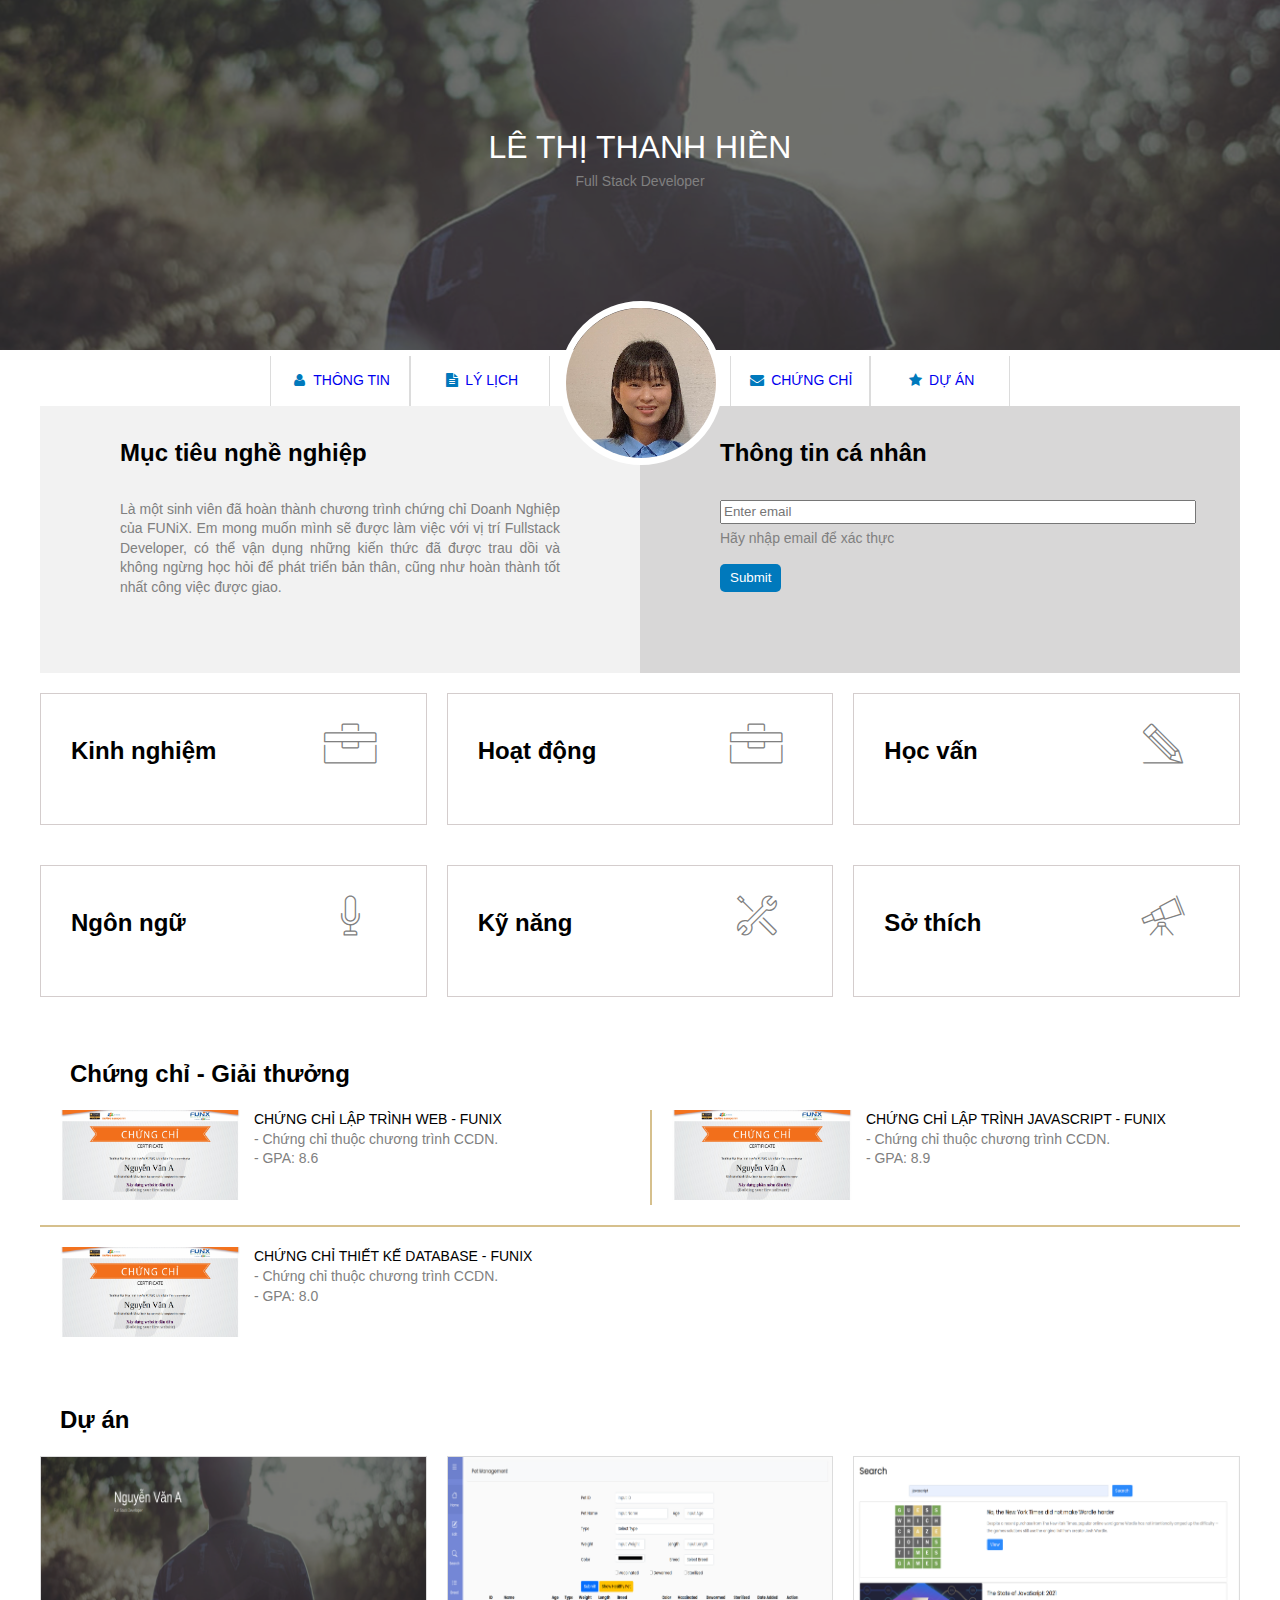
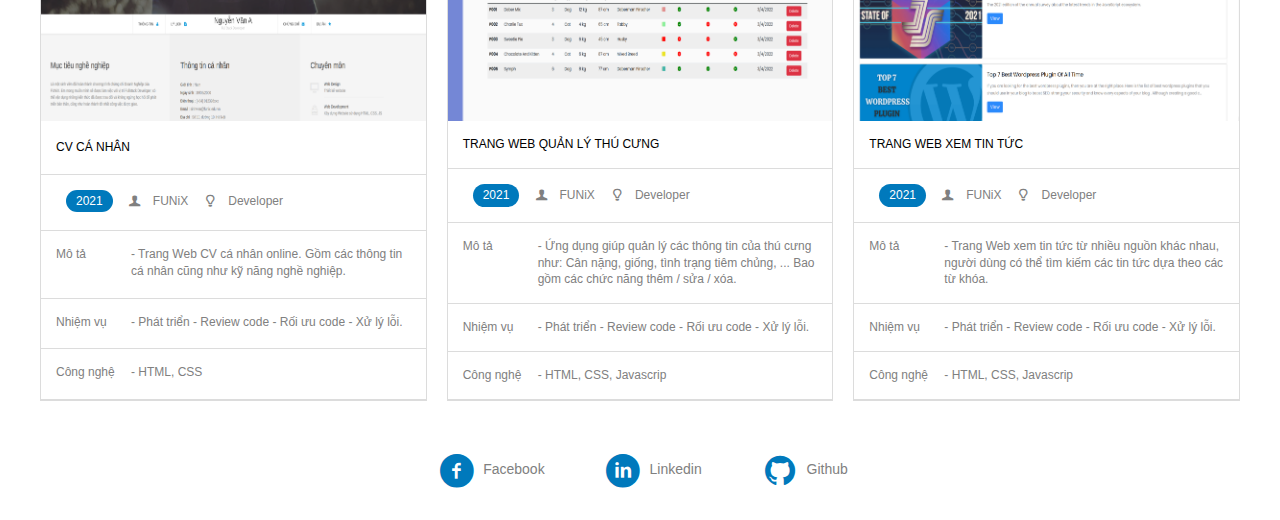
<file: index.html>
<!DOCTYPE html>
<html lang="en">
  <head>
    <meta charset="UTF-8" />
    <meta http-equiv="X-UA-Compatible" content="IE=edge" />
    <meta name="viewport" content="width=device-width, initial-scale=1.0" />
    <link rel="stylesheet" href="./css/style.css" />
    <link rel="stylesheet" href="./css/font.css" />
    <link rel="stylesheet" href="./css/tablet.css" />
    <link rel="stylesheet" href="./css/mobile.css" />
    <link rel="stylesheet" href="./css/laptop.css" />

    <link
      rel="stylesheet"
      href="https://cdn.jsdelivr.net/npm/bootstrap@5.3.1/dist/css/bootstrap.min.css"
      integrity="sha384-EVSTQN3/azprG1Anm3QDgpJLIm9Nao0Yz1ztcQTwFspd3yD65VohhpuuCOmLASjC"
      crossorigin="anonymous"
    />
    <title>Thiết kế và triển khai một website hoàn chỉnh</title>
  </head>

  <body>
    <!-- BANNER -->
    <div id="banner">
      <img src="./images/banner.jpg" alt="banner images" />
      <div class="banner-text">
        <h1>LÊ THỊ THANH HIỀN</h1>
        <span>Full Stack Developer</span>
      </div>
    </div>

    <!-- Navigation Bar (thanh điều hướng) -->
    <section id="nav-bar">
      <nav class="container">
        <span class="icon-user nav-item color">
          <a href="#personal-info">Thông tin</a>
        </span>

        <span class="icon-doc-text-inv nav-item color">
          <a href="#job-info">Lý lịch</a>
        </span>

        <!-- avartar (ảnh đại diện) -->
        <span class="avartar">
          <img
            src="images/default-avatar.jpg"
            width="150"
            height="150"
            alt="avartar"
          />
        </span>
        <!-- end -->

        <span class="icon-mail-alt nav-item color">
          <a href="#certificate">Chứng chỉ</a>
        </span>

        <span class="icon-star-1 nav-item color">
          <a href="#project">Dự Án</a>
        </span>
      </nav>
    </section>

    <!-- ABOUT -->
    <section id="about" class="bg-grey">
      <div class="container">
        <!-- TARGET -->
        <div id="target">
          <h2 class="section-title">Mục tiêu nghề nghiệp</h2>
          <p>
            Là một sinh viên đã hoàn thành chương trình chứng chỉ Doanh Nghiệp
            của FUNiX. Em mong muốn mình sẽ được làm việc với vị trí
            <b>Fullstack Developer</b>, có thể vận dụng những kiến thức đã được
            trau dồi và không ngừng học hỏi để phát triển bản thân, cũng như
            hoàn thành tốt nhất công việc được giao.
          </p>
        </div>

        <!-- PERSIONAL INFO -->
        <div id="personal-info">
          <h2 class="section-title">Thông tin cá nhân</h2>
          <div class="personal-info hide">
            <div class="info">
              <span>Giới tính :</span><span> Nữ</span><br />
              <span>Ngày sinh :</span><span> 27 / 12 / 1988</span><br />
              <span>Điện thoại :</span><span> (+84) 963525494</span><br />
              <span>Email :</span><span> hienlttfx22993@funix.edu.vn</span
              ><br />
              <span>Địa chỉ :</span><span> Bình Dương, Việt Nam</span><br />
              <span>Website :</span><span> https://abc.tech</span>
              <br />
            </div>

            <a class="icon-twitter color"></a>
            <a class="icon-facebook color"></a>
            <a class="icon-gplus color"></a>
            <a class="icon-linkedin color"></a>
          </div>

          <!-- EMAIL FORM  -->
          <div class="email-form">
            <input type="email" id="email" placeholder="Enter email" required />
            <label for="email">Hãy nhập email để xác thực</label>
            <button type="submit" class="btn-submit">Submit</button>
          </div>
        </div>
      </div>
    </section>

    <!-- JOB INFOMATION -->
    <section id="job-info">
      <div class="container">
        <!-- EXPERIENCE -->
        <div class="job-items experience">
          <h2>Kinh nghiệm</h2>
          <span class="ic-toolbox job-icon"></span>

          <div class="job-details detail-1 hide">
            <ul>
              <li>
                <strong>Full Stack Developer - Công ty Y</strong><br />
                <em>05/2022 - <span class="now">Hiện tại</span></em
                ><br />
                - Xây dựng, phát triển Website dựa trên thiết kế và yêu cầu đã
                có.<br />
                - Phân tích và thiết kế Database, sử dụng các hệ quản trị CSDL
                (MySQL, SQLServer, NoSQL, ...) và viết được các câu truy vấn.<br />
                - Sử dụng ngôn ngữ serve-side (Python, Java, ...) để xây dựng
                các Web Serv.
              </li>

              <li>
                <strong>Web Designer - Công ty X</strong><br />
                <em>06/2021 - 04/2022</em><br />
                - Thiết kế Website dự trên yêu cầu của khách hàng.<br />
                - Sử dụng các công cụ: Figma, Canva, PTS.
              </li>
            </ul>
          </div>

          <!-- BUTTON -->
          <button
            class="btn btn-1 hide btn-warning"
            onclick="showHide('detail-1', 'btn-1')"
          >
            VIEW MORE
          </button>
        </div>

        <!-- ACTIVITY -->
        <div class="job-items actvity">
          <h2>Hoạt động</h2>
          <span class="ic-toolbox job-icon"></span>

          <div class="job-details detail-3 hide">
            <ul>
              <li>
                <strong>FPT Edu Hackathon 2019</strong><br />
                <em>03/2019 - 5/2019</em><br />
                - Giải 3 bảng A<br />
                - Đề tài: Trang web về phân loại rác thải.
              </li>

              <li>
                <strong>Câu lạc bộ Z</strong><br />
                <em>08/2016 - 8/2017</em><br />
                - Trưởng ban chuyên môn
              </li>
            </ul>
          </div>

          <!-- BUTTON -->
          <button
            class="btn btn-3 hide btn-warning"
            onclick="showHide('detail-3', 'btn-3')"
          >
            VIEW MORE
          </button>
        </div>

        <!-- EDUCATION -->
        <div class="job-items education">
          <h2>Học vấn</h2>
          <span class="ic-pencil job-icon"></span>

          <div class="job-details detail-2 hide">
            <ul>
              <li>
                <strong>FUNiX</strong><br />
                <em>06/2021 - 05/2022</em><br />
                - Tốt nghiệp chứng chỉ doanh nghiệp nhánh Fullstack.<br />
                - GPA: 9 / 10
              </li>

              <li>
                <strong>Cử nhân - ĐH FPT</strong><br />
                <em>08/2016 - 07/2019</em><br />
                - Chuyên ngành: Kỹ thuật phần mềm.<br />
                - GPA: 3.2 / 4
              </li>
            </ul>
          </div>

          <!-- BUTTON -->
          <button
            class="btn btn-2 hide btn-warning"
            onclick="showHide('detail-2', 'btn-2')"
          >
            VIEW MORE
          </button>
        </div>

        <!-- LANGUAGES -->
        <div class="job-items languages">
          <h2>Ngôn ngữ</h2>
          <span class="ic-mic job-icon"></span>

          <div class="job-details detail-5 hide">
            <p>
              Tiếng Anh - IELTS 7.0<br />
              <span class="exp-bar-fill"></span>
              <span class="exp-bar-fill"></span>
              <span class="exp-bar"></span><br />

              Tiếng Nhật - JLPT N4<br />
              <span class="exp-bar-fill"></span>
              <span class="exp-bar"></span>
              <span class="exp-bar"></span>
            </p>
          </div>

          <!-- BUTTON -->
          <button
            class="btn btn-5 hide btn-warning"
            onclick="showHide('detail-5', 'btn-5')"
          >
            VIEW MORE
          </button>
        </div>

        <!-- SKILL -->
        <div class="job-items skill">
          <h2>Kỹ năng</h2>
          <span class="ic-tools-2 job-icon"></span>

          <div class="job-details detail-6 hide">
            <p>
              HTML/CSS: Fundamental<br />
              <span class="exp-bar-fill"></span><span class="exp-bar"></span
              ><span class="exp-bar"></span><br />
              Javascrip: Intermediate<br />
              <span class="exp-bar-fill"></span
              ><span class="exp-bar-fill"></span><span class="exp-bar"></span
              ><br />
              NodeJS: Intermediate<br />
              <span class="exp-bar-fill"></span
              ><span class="exp-bar-fill"></span><span class="exp-bar"></span
              ><br />
              Bootstrap 5: Fundamental<br />
              <span class="exp-bar-fill"></span><span class="exp-bar"></span
              ><span class="exp-bar"></span>
            </p>
          </div>

          <!-- BUTTON -->
          <button
            class="btn btn-6 hide btn-warning"
            onclick="showHide('detail-6', 'btn-6')"
          >
            VIEW MORE
          </button>
        </div>

        <!-- HOBBY -->
        <div class="job-items hobby">
          <h2>Sở thích</h2>
          <span class="ic-telescope job-icon"></span>

          <div class="job-details detail-4 hide">
            <div class="hobby-icon-list">
              <span class="ic-megaphone hobby-icon color"></span>
              <span class="ic-strategy hobby-icon color"></span>
              <span class="ic-hotairballoon hobby-icon color"></span>
              <span class="ic-basket hobby-icon color"></span>

              <span> Âm nhạc </span>
              <span> Chơi game </span>
              <span> Du lịch </span>
              <span> Nấu ăn </span>
            </div>
          </div>

          <!-- BUTTON -->
          <button
            class="btn btn-4 hide btn-warning"
            onclick="showHide('detail-4', 'btn-4')"
          >
            VIEW MORE
          </button>
        </div>
      </div>
    </section>

    <!-- CERTIFICATE -->
    <section id="certificate" class="bg-grey">
      <div class="container">
        <h2 class="section-title">Chứng chỉ - Giải thưởng</h2>

        <div class="certf-items">
          <div class="certf-details detail-7">
            <img src="images/Cert_WEB.png" alt="web certificate" />
            <p>
              <strong>chứng chỉ lập trình web - funix</strong><br />
              - Chứng chỉ thuộc chương trình CCDN.<br />
              - GPA: 8.6
            </p>
          </div>

          <div class="certf-details detail-8">
            <img src="images/Cert_PRF.png" alt="javascript certificate" />
            <p>
              <strong>chứng chỉ lập trình javascript - funix</strong><br />
              - Chứng chỉ thuộc chương trình CCDN.<br />
              - GPA: 8.9
            </p>
          </div>

          <div class="certf-details detail-9">
            <div>
              <img src="images/Cert_DBI.png" alt="database certificate" />
              <p>
                <strong>chứng chỉ thiết kế database - funix</strong><br />
                - Chứng chỉ thuộc chương trình CCDN.<br />
                - GPA: 8.0
              </p>
            </div>
          </div>
        </div>
      </div>
    </section>

    <!-- PROJECT -->
    <section id="project">
      <div class="container">
        <h2 class="section-title">Dự án</h2>
        <div class="prj-list">
          <!-- CV CA NHAN -->
          <div class="prj-details">
            <img src="./images/project_1.png" alt="cv images" />

            <div class="prj-line row1">
              <a
                href="./digital-cv.html"
                target="_blank"
                style="text-decoration: none"
                ><strong>CV CÁ NHÂN</strong></a
              >
            </div>

            <div class="prj-line">
              <span class="year">2021</span>
              <span class="icon-user-1"></span>FUNiX
              <span class="icon-lamp"></span>Developer
            </div>

            <div class="prj-line row2">
              <p>Mô tả</p>
              <p>
                - Trang Web CV cá nhân online. Gồm các thông tin cá nhân cũng
                như kỹ năng nghề nghiệp.
              </p>
            </div>

            <div class="prj-line row2">
              <p>Nhiệm vụ</p>
              <p>- Phát triển - Review code - Rối ưu code - Xử lý lỗi.</p>
            </div>

            <div class="prj-line row2">
              <p>Công nghệ</p>
              <p>- HTML, CSS</p>
            </div>
          </div>

          <!-- TRANG WEB QUAN LY THU CUNG -->
          <div class="prj-details">
            <img src="./images/project_2.png" alt="web images" />

            <div class="prj-line row1">
              <a
                href="./digital-cv.html"
                target="_blank"
                style="text-decoration: none"
                ><strong>TRANG WEB QUẢN LÝ THÚ CƯNG</strong></a
              >
            </div>

            <div class="prj-line">
              <span class="year">2021</span>
              <span class="icon-user-1"></span>FUNiX
              <span class="icon-lamp"></span>Developer
            </div>

            <div class="prj-line row2">
              <p>Mô tả</p>
              <p>
                - Ứng dụng giúp quản lý các thông tin của thú cưng như: Cân
                nặng, giống, tình trạng tiêm chủng, ... Bao gồm các chức năng
                thêm / sửa / xóa.
              </p>
            </div>
            <div class="prj-line row2">
              <p>Nhiệm vụ</p>
              <p>- Phát triển - Review code - Rối ưu code - Xử lý lỗi.</p>
            </div>

            <div class="prj-line row2">
              <p>Công nghệ</p>
              <p>- HTML, CSS, Javascrip</p>
            </div>
          </div>

          <!-- TRANG WEB XEM TIN TUC -->
          <div class="prj-details">
            <img src="./images/project_3.png" alt="web images" />

            <div class="prj-line row1">
              <a
                href="./digital-cv.html"
                target="_blank"
                style="text-decoration: none"
                ><strong>TRANG WEB XEM TIN TỨC</strong></a
              >
            </div>

            <div class="prj-line">
              <span class="year">2021</span>
              <span class="icon-user-1"></span>FUNiX
              <span class="icon-lamp"></span>Developer
            </div>

            <div class="prj-line row2">
              <p>Mô tả</p>
              <p>
                - Trang Web xem tin tức từ nhiều nguồn khác nhau, người dùng có
                thể tìm kiếm các tin tức dựa theo các từ khóa.
              </p>
            </div>

            <div class="prj-line row2">
              <p>Nhiệm vụ</p>
              <p>- Phát triển - Review code - Rối ưu code - Xử lý lỗi.</p>
            </div>

            <div class="prj-line row2">
              <p>Công nghệ</p>
              <p>- HTML, CSS, Javascrip</p>
            </div>
          </div>
        </div>
      </div>
    </section>

    <!-- FOOTER -->
    <section id="footer" class="bg-grey">
      <div class="container">
        <ul>
          <li>
            <a
              class="icon-facebook-circled color"
              style="text-decoration: none"
            ></a
            >Facebook
          </li>
          <li>
            <a
              class="icon-linkedin-circled color"
              style="text-decoration: none"
            ></a
            >Linkedin
          </li>
          <li>
            <a
              class="icon-github-circled color"
              style="text-decoration: none"
            ></a
            >Github
          </li>
        </ul>
      </div>
    </section>

    <script src="./script.js"></script>
  </body>
</html>
</file>
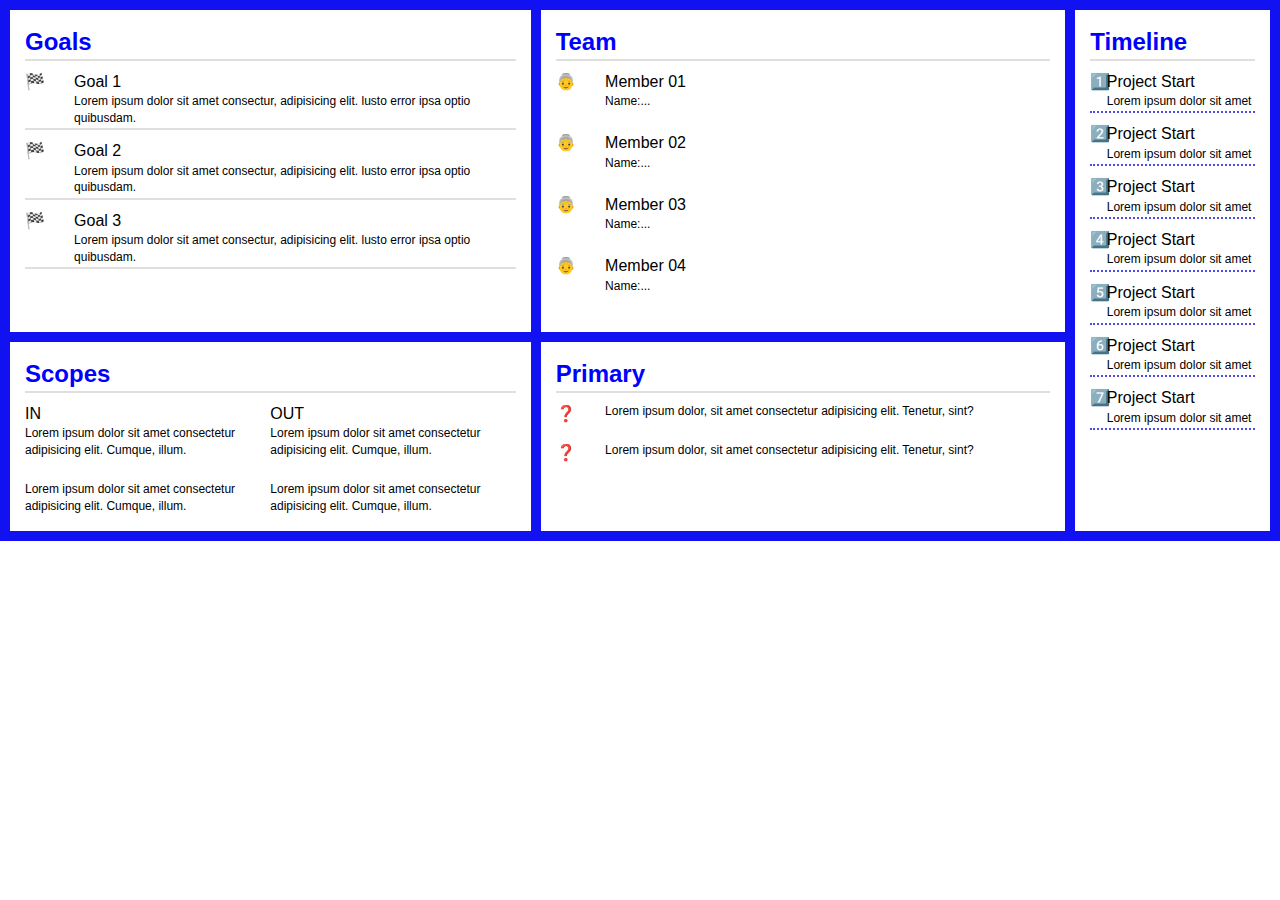
<file: digital-cv.html>
<!DOCTYPE html>
<html lang="en">
  <head>
    <meta charset="UTF-8" />
    <meta http-equiv="X-UA-Compatible" content="IE=edge" />
    <meta name="viewport" content="width=device-width, initial-scale=1.0" />
    <link rel="stylesheet" href="./css/digital-cv.css" />
    <link rel="stylesheet" href="./css/tablet.css" />
    <link rel="stylesheet" href="./css/mobile.css" />
    <link rel="stylesheet" href="./css/laptop.css" />

    <title>digital-cv</title>
  </head>

  <body>
    <div class="digitalcontainer">
      <!-- Goal -->
      <div class="item1">
        <div class="row">
          <h2>Goals</h2>
        </div>

        <div class="row">
          <span class="column-4">🏁</span>
          <span class="column-8"
            ><strong>Goal 1</strong>
            <p>
              Lorem ipsum dolor sit amet consectur, adipisicing elit. lusto
              error ipsa optio quibusdam.
            </p>
          </span>
        </div>

        <div class="row">
          <span class="column-4">🏁</span>
          <span class="column-8"
            ><strong>Goal 2</strong>
            <p>
              Lorem ipsum dolor sit amet consectur, adipisicing elit. lusto
              error ipsa optio quibusdam.
            </p>
          </span>
        </div>

        <div class="row">
          <span class="column-4">🏁</span>
          <span class="column-8"
            ><strong>Goal 3</strong>
            <p>
              Lorem ipsum dolor sit amet consectur, adipisicing elit. lusto
              error ipsa optio quibusdam.
            </p>
          </span>
        </div>
      </div>

      <!-- Team -->
      <div class="item2">
        <div class="row">
          <h2>Team</h2>
        </div>

        <span class="column-4">👵</span>
        <span class="column-8"
          ><strong>Member 01</strong>
          <p>Name:...</p>
          <br />
        </span>

        <span class="column-4">👵</span>
        <span class="column-8"
          ><strong>Member 02</strong>
          <p>Name:...</p>
          <br />
        </span>

        <span class="column-4">👵</span>
        <span class="column-8"
          ><strong>Member 03</strong>
          <p>Name:...</p>
          <br />
        </span>

        <span class="column-4">👵</span>
        <span class="column-8"
          ><strong>Member 04</strong>
          <p>Name:...</p>
          <br />
        </span>
      </div>

      <!-- Timeline -->
      <div class="item3">
        <div class="row">
          <h2>Timeline</h2>
        </div>

        <div class="row2">
          <span class="column-4">1️⃣</span>
          <span class="column-8"
            ><strong>Project Start</strong>
            <p>Lorem ipsum dolor sit amet</p>
          </span>
        </div>

        <div class="row2">
          <span class="column-4">2️⃣</span>
          <span class="column-8"
            ><strong>Project Start</strong>
            <p>Lorem ipsum dolor sit amet</p>
          </span>
        </div>

        <div class="row2">
          <span class="column-4">3️⃣</span>
          <span class="column-8"
            ><strong>Project Start</strong>
            <p>Lorem ipsum dolor sit amet</p>
          </span>
        </div>

        <div class="row2">
          <span class="column-4">4️⃣</span>
          <span class="column-8"
            ><strong>Project Start</strong>
            <p>Lorem ipsum dolor sit amet</p>
          </span>
        </div>

        <div class="row2">
          <span class="column-4">5️⃣</span>
          <span class="column-8"
            ><strong>Project Start</strong>
            <p>Lorem ipsum dolor sit amet</p>
          </span>
        </div>

        <div class="row2">
          <span class="column-4">6️⃣</span>
          <span class="column-8"
            ><strong>Project Start</strong>
            <p>Lorem ipsum dolor sit amet</p>
          </span>
        </div>

        <div class="row2">
          <span class="column-4">7️⃣</span>
          <span class="column-8"
            ><strong>Project Start</strong>
            <p>Lorem ipsum dolor sit amet</p>
          </span>
        </div>
      </div>

      <!-- Scopes -->
      <div class="item4">
        <div class="row">
          <h2>Scopes</h2>
        </div>
        <div class="column-5">
          <strong>IN</strong>
          <p>
            Lorem ipsum dolor sit amet consectetur adipisicing elit. Cumque,
            illum.
          </p>
          <br />
          <p>
            Lorem ipsum dolor sit amet consectetur adipisicing elit. Cumque,
            illum.
          </p>
        </div>

        <div class="column-6">
          <strong>OUT</strong>
          <p>
            Lorem ipsum dolor sit amet consectetur adipisicing elit. Cumque,
            illum.
          </p>
          <br />
          <p>
            Lorem ipsum dolor sit amet consectetur adipisicing elit. Cumque,
            illum.
          </p>
        </div>
      </div>

      <!-- Primary -->
      <div class="item5">
        <div class="row">
          <h2>Primary</h2>
        </div>

        <span class="column-4">❓</span>
        <span class="column-8">
          <p>
            Lorem ipsum dolor, sit amet consectetur adipisicing elit. Tenetur,
            sint?
          </p>
          <br />
        </span>

        <span class="column-4">❓</span>
        <span class="column-8">
          <p>
            Lorem ipsum dolor, sit amet consectetur adipisicing elit. Tenetur,
            sint?
          </p>
          <br />
        </span>
      </div>
    </div>
  </body>
</html>
</file>
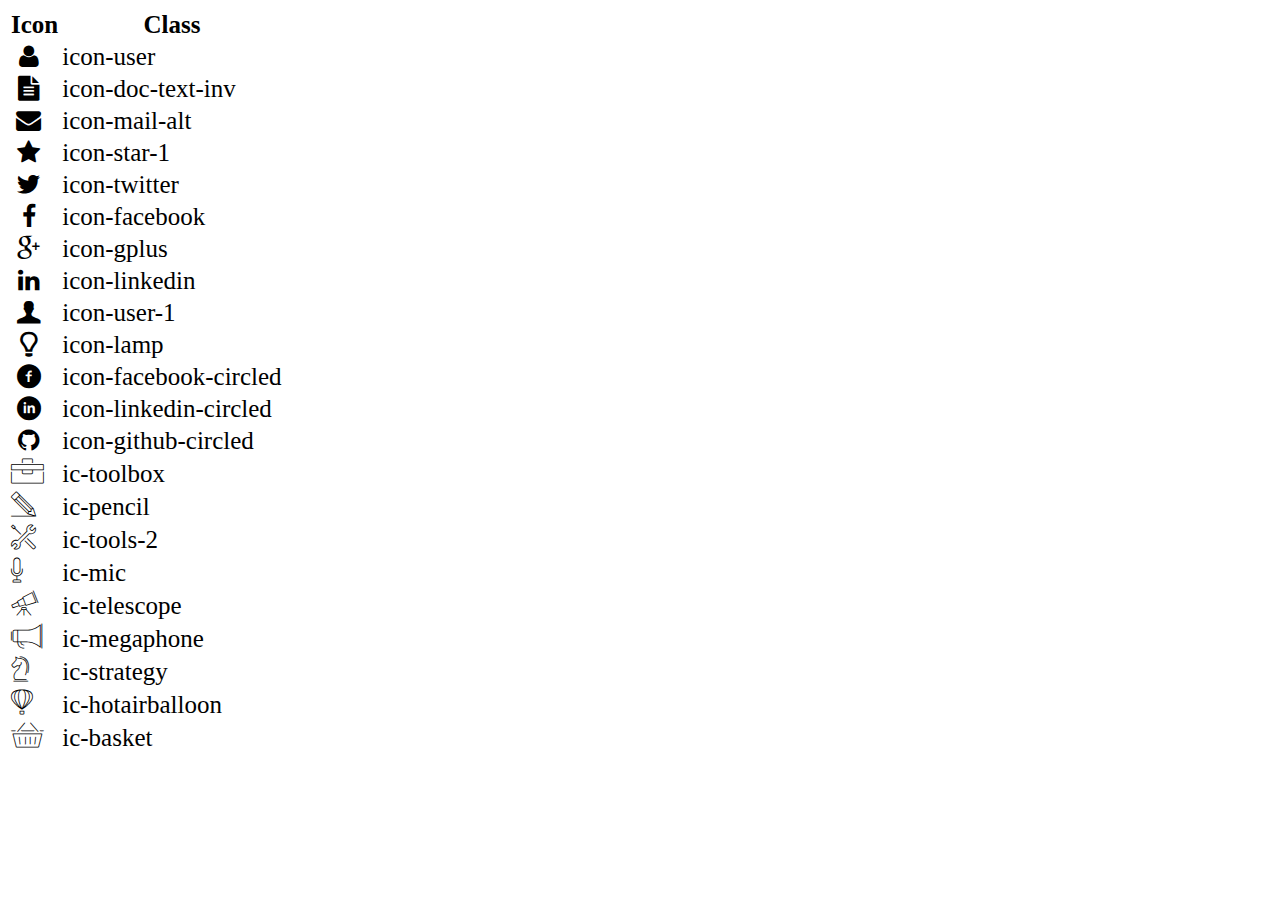
<file: icon-list.html>
<!DOCTYPE html>
<html lang="en">

<head>
    <meta charset="UTF-8">
    <meta http-equiv="X-UA-Compatible" content="IE=edge">
    <meta name="viewport" content="width=device-width, initial-scale=1.0">
    <link rel="stylesheet" href="css/font.css">
    <title>Icon List</title>
</head>

<body>
    <table style="font-size: 25px;">
        <thead>
            <tr>
                <th>Icon</th>
                <th>Class</th>
            </tr>
        </thead>
        <tbody>
            <tr>
                <td><i class="icon-user"></i></td>
                <td>icon-user</td>
            </tr>
            <tr>
                <td><i class="icon-doc-text-inv"></i></td>
                <td>icon-doc-text-inv</td>
            </tr>
            <tr>
                <td><i class="icon-mail-alt"></i></td>
                <td>icon-mail-alt</td>
            </tr>
            <tr>
                <td><i class="icon-star-1"></i></td>
                <td>icon-star-1</td>
            </tr>
            <tr>
                <td><i class="icon-twitter"></i></td>
                <td>icon-twitter</td>
            </tr>
            <tr>
                <td><i class="icon-facebook"></i></td>
                <td>icon-facebook</td>
            </tr>
            <tr>
                <td><i class="icon-gplus"></i></td>
                <td>icon-gplus</td>
            </tr>
            <tr>
                <td><i class="icon-linkedin"></i></td>
                <td>icon-linkedin</td>
            </tr>
            <tr>
                <td><i class="icon-user-1"></i></td>
                <td>icon-user-1</td>
            </tr>
            <tr>
                <td><i class="icon-lamp"></i></td>
                <td>icon-lamp</td>
            </tr>
            <tr>
                <td><i class="icon-facebook-circled"></i></td>
                <td>icon-facebook-circled</td>
            </tr>
            <tr>
                <td><i class="icon-linkedin-circled"></i></td>
                <td>icon-linkedin-circled</td>
            </tr>
            <tr>
                <td><i class="icon-github-circled"></i></td>
                <td>icon-github-circled</td>
            </tr>
            <tr>
                <td><i class="ic-toolbox"></i></td>
                <td>ic-toolbox</td>
            </tr>
            <tr>
                <td><i class="ic-pencil"></i></td>
                <td>ic-pencil</td>
            </tr>
            <tr>
                <td><i class="ic-tools-2"></i></td>
                <td>ic-tools-2</td>
            </tr>

            <tr>
                <td><i class="ic-mic"></i></td>
                <td>ic-mic</td>
            </tr>
            <tr>
                <td><i class="ic-telescope"></i></td>
                <td>ic-telescope</td>
            </tr>
            <tr>
                <td><i class="ic-megaphone"></i></td>
                <td>ic-megaphone</td>
            </tr>
            <tr>
                <td><i class="ic-strategy"></i></td>
                <td>ic-strategy</td>
            </tr>
            <tr>
                <td><i class="ic-hotairballoon"></i></td>
                <td>ic-hotairballoon</td>
            </tr>
            <tr>
                <td><i class="ic-basket"></i></td>
                <td>ic-basket</td>
            </tr>
        </tbody>
    </table>
</body>

</html>
</file>
<file: css/style.css>
/* GENERAL CSS -------------------- */
* {
  margin: 0px;
  font-family: Arial;
  font-weight: lighter;
  line-height: 1.4;
}

body {
  width: 100%;
  margin: 0px auto;
}

/*
.bg-grey {
  background: #f7f7f7;
}*/

section > .container {
  max-width: 1200px;
  width: 100%;
  margin: auto;
  display: block;
  color: gray;
  font-size: 14px;
}

ul {
  margin: 0;
  padding: 0;
}

h2 {
  color: black;
  font-size: 24px;
  font-weight: bold;
  /*text-transform: uppercase;*/
}

a {
  text-decoration: none;
}

strong {
  color: black;
}

.hide {
  display: none;
}

/* MARK COLOR -------------------- */
.color {
  color: #0079bc;
}

/* BANNER AND TEXT BANNER -------------------- */
#banner {
  position: relative;
}

#banner img {
  width: 100%;
  height: 350px;
  object-fit: cover;
  object-position: top;
  opacity: 90%;
  filter: brightness(40%);
}

.banner-text {
  color: rgb(255, 255, 255);
  text-align: center;
  position: absolute;
  width: 30%;
  top: 35%;
  left: 35%;
}

.banner-text span {
  color: gray;
  font-size: 14px;
}

/* NAV-BAR -------------------- */
/*#nav-bar .container {
  display: grid;
  grid-template-columns: 140px 140px 180px 140px 140px;
  justify-content: center;
  align-items: center;
}*/

#nav-bar {
  text-align: center;
}

#nav-bar a :link {
  color: brown;
  text-decoration: none;
}

#nav-bar a:visited {
  color: black;
}

#nav-bar a:hover {
  color: blue;
  /*background-color: violet;
  border-radius: 2%;*/
  font-weight: bold;
  font-size: 14px;
}

#nav-bar a:active {
  color: orangered;
  font-size: 14px;
}

.nav-item {
  padding: 15px;
  border-left: 1px solid rgb(220, 220, 220);
  border-right: 1px solid rgb(220, 220, 220);
  text-transform: uppercase;
  font-size: 14px;
}

/* avartar */
.avartar {
  position: relative;
}

.avartar img {
  border: 7px solid white;
  border-radius: 50%;
  position: absolute;
  top: -80px;
  left: 5%;
}
/* end */

/* ABOUT -------------------- */
#about .container {
  max-width: 1200px;
  display: grid;
  grid-template-columns: repeat(2, 1fr);
  justify-content: center;
}

#about .section-title {
  padding-top: 30px;
  padding-bottom: 30px;
}

#target {
  padding-left: 80px;
  padding-right: 80px;
  text-align: justify;
  background-color: #f2f2f2;
}

#target p {
  padding-bottom: 75px;
}

#personal-info {
  padding-left: 80px;
  background-color: #d8d7d7;
}

#personal-info ul {
  padding-left: 15px;
  margin-bottom: 20px;
}

.info span {
  font-weight: bold;
}

/* FORM EMAIL ============== */
#email {
  width: 90%;
  color: gray;
  display: block;
  margin-bottom: 5px;
}

#personal-info label {
  display: block;
  margin-bottom: 15px;
}

.btn-submit {
  background: #0079bc;
  color: white;
  padding: 5px 10px;
  border-radius: 5px;
  border: none;
  cursor: pointer;
}

/* JOB INFOMATION -------------------- */
#job-info {
  margin-bottom: 20px;
}

/* grid 6 colum */
#job-info .container {
  max-width: 1200px;
  display: grid;
  grid-template-columns: repeat(3, 1fr);
  gap: 20px;
}
/* end */

#job-info h2 {
  justify-self: start;
  margin-left: 10px;
}

.job-icon {
  font-size: 40px;
  margin-top: -10px;
  margin-right: 25px;
}

/* button view */
.btn {
  background-color: rgba(244, 244, 105, 0.648);
  padding: 5px 15px;
  border-radius: 15px;
  border: none;
  cursor: pointer;
  position: absolute;
  bottom: 8%;
  right: 6%;
}
/* end */

.job-items {
  display: grid;
  grid-template-columns: 3fr 1fr;
  padding: 40px 20px;
  justify-items: center;
  align-content: start;
  border: 1px solid rgb(212, 205, 205);
  margin-top: 20px;
  min-height: 50px;
}

.job-items {
  position: relative;
}

.job-items:hover {
  box-shadow: 2px 2px 2px 2px gray;
}

.job-items:hover .btn {
  display: block;
}

.job-items li {
  padding-bottom: 20px;
}

.job-items ul {
  grid-column: 1 / -1;
  padding: 25px 10px;
}

.job-items ::marker {
  color: #0079bc;
  font-size: 15px;
}

/* EXPERIENCE -------------------- */
/*.experience {
  display: grid;
  grid-template-columns: 80% 20%;
  padding: 40px 20px;
  justify-items: center;
  align-content: start;
}*/

/* now */
.now {
  color: white;
  background-color: #0079bc;
  border-radius: 5px;
  padding: 2px 10px;
}

/* EDUCATION -------------------- */
/*.education {
  display: grid;
  grid-template-columns: 80% 20%;
  padding: 40px 20px;
  justify-items: center;
  align-content: start;
}*/

/* ACTIVITY -------------------- */
/*.actvity {
  display: grid;
  grid-template-columns: 80% 20%;
  padding: 40px 20px;
  justify-items: center;
  align-content: start;
}*/

/* HOBBY -------------------- */
/*.hobby {
  display: grid;
  grid-template-columns: 80% 20%;
  padding: 40px 20px;
  justify-items: center;
  align-content: start;
}*/

/* hobby icon*/
.hobby-icon {
  border: 2px solid #0079bc;
  width: 15px;
  height: 15px;
  border-radius: 50%;
  padding: 10px;
}

.hobby-icon-list {
  display: grid;
  grid-template-columns: repeat(4, 60px);
  row-gap: 15px;
  grid-column: 1 / -1;
  font-size: 12px;
  justify-items: center;
  margin-top: 30px;
  margin-left: -10px;
}
/* end */

/* LANGUAGES -------------------- */
/*.languages {
  display: grid;
  grid-template-columns: 80% 20%;
  padding: 40px 20px;
  justify-items: center;
  align-content: start;
}*/

.languages p {
  margin-top: 30px;
  margin-bottom: 20px;
  margin-left: 5px;
}

/* SKILL -------------------- */
/*.skill {
  display: grid;
  grid-template-columns: 80% 20%;
  padding: 40px 20px;
  justify-items: center;
  align-content: start;
}*/

.skill p {
  margin-top: 30px;
  margin-bottom: 20px;
  margin-left: 5px;
}

/* exp bar fill - exp bar */
.exp-bar-fill {
  display: inline-block;
  height: 2px;
  width: 50px;
  margin-right: 10px;
  background-color: #0079bc;
  vertical-align: super;
}
.exp-bar {
  display: inline-block;
  height: 2px;
  width: 50px;
  margin-right: 10px;
  background-color: hsl(197, 15%, 91%);
  vertical-align: super;
}

/* CERTIFICATE - PRIZE -------------------- */
#certificate {
  padding: 40px 0px;
  margin-bottom: 20px;
}

#certificate .section-title {
  margin-bottom: 20px;
  margin-left: 30px;
}

.certf-items {
  display: grid;
  grid-template-columns: 1fr 1fr;
  justify-content: center;
  justify-items: start;
  font-size: 14px;
  gap: 20px;
}

/* grid column - border top */
.detail-9 {
  grid-column: 1 / -1;
  border-top: 2px solid #d6c08d;
  padding-top: 20px;
  justify-self: stretch;
}

/* border left*/
.detail-8 {
  border-left: 2px solid #d6c08d;
}

.certf-details {
  padding-left: 20px;
}

.certf-details p strong {
  text-transform: uppercase;
}

.certf-details p {
  display: inline-block;
  padding-left: 10px;
  vertical-align: top;
}

.certf-details img {
  width: 180px;
}

/* PROJECT -------------------- */
#project {
  margin-bottom: 20px;
}

#project .section-title {
  padding-left: 20px;
  padding-bottom: 20px;
}

/* grid */
.prj-list {
  display: grid;
  grid-template-columns: repeat(3, 1fr);
  column-gap: 20px;
  justify-content: center;
}

/* border */
.prj-details {
  display: grid;
  grid-template-columns: 1fr;
  border: 1px solid rgb(220, 220, 220);
  font-size: 12px;
}

.prj-details img {
  width: 100%;
}

.prj-line {
  padding: 15px;
  border-bottom: 1px solid rgb(220, 220, 220);
}

/* left right */
.row2 {
  display: grid;
  grid-template-columns: 75px 1fr;
}

.prj-line span {
  display: inline-block;
  padding: 3px;
  padding-left: 10px;
  padding-right: 10px;
}

.year {
  color: white;
  background-color: #0079bc;
  border-radius: 25px;
  margin-left: 10px;
}

/* FOOTER -------------------- */
#footer ul {
  text-align: center;
}

#footer li {
  padding: 25px;
  display: inline-block;
}

#footer a {
  font-size: 250%;
  margin-right: 2px;
  vertical-align: middle;
}
</file>
<file: css/font.css>
@font-face {
	font-family: 'open_sanslight';
	src: url('../fonts/OpenSans-Light-webfont.eot');
	src: url('../fonts/OpenSans-Light-webfont.eot#iefix') format('embedded-opentype'),
		url('../fonts/OpenSans-Light-webfont.woff') format('woff'),
		url('../fonts/OpenSans-Light-webfont.ttf') format('truetype'),
		url('../fonts/OpenSans-Light-webfont.svg#open_sanslight') format('svg');
	font-weight: normal;
	font-style: normal;

}

@font-face {
	font-family: 'open_sansitalic';
	src: url('../fonts/OpenSans-Italic-webfont.eot');
	src: url('../fonts/OpenSans-Italic-webfont.eot#iefix') format('embedded-opentype'),
		url('../fonts/OpenSans-Italic-webfont.woff') format('woff'),
		url('../fonts/OpenSans-Italic-webfont.ttf') format('truetype'),
		url('../fonts/OpenSans-Italic-webfont.svg#open_sansitalic') format('svg');
	font-weight: normal;
	font-style: normal;

}

@font-face {
	font-family: 'open_sanssemibold';
	src: url('../fonts/OpenSans-Semibold-webfont.eot');
	src: url('../fonts/OpenSans-Semibold-webfont.eot#iefix') format('embedded-opentype'),
		url('../fonts/OpenSans-Semibold-webfont.woff') format('woff'),
		url('../fonts/OpenSans-Semibold-webfont.ttf') format('truetype'),
		url('../fonts/OpenSans-Semibold-webfont.svg#open_sanssemibold') format('svg');
	font-weight: normal;
	font-style: normal;

}


@font-face {
	font-family: 'open_sanslight_italic';
	src: url('../fonts/OpenSans-LightItalic-webfont.eot');
	src: url('../fonts/OpenSans-LightItalic-webfont.eot#iefix') format('embedded-opentype'),
		url('../fonts/OpenSans-LightItalic-webfont.woff') format('woff'),
		url('../fonts/OpenSans-LightItalic-webfont.ttf') format('truetype'),
		url('../fonts/OpenSans-LightItalic-webfont.svg#open_sanslight_italic') format('svg');
	font-weight: normal;
	font-style: normal;

}

@font-face {
	font-family: 'open_sansregular';
	src: url('../fonts/OpenSans-Regular-webfont.eot');
	src: url('../fonts/OpenSans-Regular-webfont.eot#iefix') format('embedded-opentype'),
		url('../fonts/OpenSans-Regular-webfont.woff') format('woff'),
		url('../fonts/OpenSans-Regular-webfont.ttf') format('truetype'),
		url('../fonts/OpenSans-Regular-webfont.svg#open_sansregular') format('svg');
	font-weight: normal;
	font-style: normal;

}


@font-face {
	font-family: 'fontello';
	src: url('../fonts/fontello.eot');
	src: url('../fonts/fontello.eot#iefix') format('embedded-opentype'),
		url('../fonts/fontello.woff') format('woff'),
		url('../fonts/fontello.ttf') format('truetype'),
		url('../fonts/fontello.svg#fontello') format('svg');
	font-weight: normal;
	font-style: normal;
}

[class^="icon-"]:before,
[class*=" icon-"]:before {
	font-family: "fontello";
	font-style: normal;
	font-weight: normal;
	speak: none;

	display: inline-block;
	text-decoration: inherit;
	width: 1em;
	margin-right: .2em;
	text-align: center;
	/* opacity: .8; */

	/* For safety - reset parent styles, that can break glyph codes*/
	font-variant: normal;
	text-transform: none;

	/* fix buttons height, for twitter bootstrap */
	line-height: 1em;

	/* Animation center compensation - margins should be symmetric */
	/* remove if not needed */
	margin-left: .2em;

	/* you can be more comfortable with increased icons size */
	/* font-size: 120%; */

	/* Font smoothing. That was taken from TWBS */
	-webkit-font-smoothing: antialiased;
	-moz-osx-font-smoothing: grayscale;

	/* Uncomment for 3D effect */
	/* text-shadow: 1px 1px 1px rgba(127, 127, 127, 0.3); */
}

.icon-emo-happy:before {
	content: '\e800';
}

/* '' */
.icon-emo-wink:before {
	content: '\e801';
}

/* '' */
.icon-emo-wink2:before {
	content: '\e802';
}

/* '' */
.icon-emo-unhappy:before {
	content: '\e803';
}

/* '' */
.icon-emo-sleep:before {
	content: '\e804';
}

/* '' */
.icon-emo-thumbsup:before {
	content: '\e805';
}

/* '' */
.icon-emo-devil:before {
	content: '\e806';
}

/* '' */
.icon-emo-surprised:before {
	content: '\e807';
}

/* '' */
.icon-emo-tongue:before {
	content: '\e808';
}

/* '' */
.icon-emo-coffee:before {
	content: '\e809';
}

/* '' */
.icon-emo-sunglasses:before {
	content: '\e80a';
}

/* '' */
.icon-emo-displeased:before {
	content: '\e80b';
}

/* '' */
.icon-emo-beer:before {
	content: '\e80c';
}

/* '' */
.icon-emo-grin:before {
	content: '\e80d';
}

/* '' */
.icon-emo-angry:before {
	content: '\e80e';
}

/* '' */
.icon-emo-saint:before {
	content: '\e80f';
}

/* '' */
.icon-emo-cry:before {
	content: '\e810';
}

/* '' */
.icon-emo-shoot:before {
	content: '\e811';
}

/* '' */
.icon-emo-squint:before {
	content: '\e812';
}

/* '' */
.icon-emo-laugh:before {
	content: '\e813';
}

/* '' */
.icon-spin1:before {
	content: '\e814';
}

/* '' */
.icon-spin2:before {
	content: '\e815';
}

/* '' */
.icon-spin3:before {
	content: '\e816';
}

/* '' */
.icon-spin4:before {
	content: '\e817';
}

/* '' */
.icon-spin5:before {
	content: '\e818';
}

/* '' */
.icon-spin6:before {
	content: '\e819';
}

/* '' */
.icon-firefox:before {
	content: '\e81a';
}

/* '' */
.icon-chrome:before {
	content: '\e81b';
}

/* '' */
.icon-opera:before {
	content: '\e81c';
}

/* '' */
.icon-ie:before {
	content: '\e81d';
}

/* '' */
.icon-crown:before {
	content: '\e81e';
}

/* '' */
.icon-crown-plus:before {
	content: '\e81f';
}

/* '' */
.icon-crown-minus:before {
	content: '\e820';
}

/* '' */
.icon-marquee:before {
	content: '\e821';
}

/* '' */
.icon-glass:before {
	content: '\e822';
}

/* '' */
.icon-music:before {
	content: '\e823';
}

/* '' */
.icon-search:before {
	content: '\e824';
}

/* '' */
.icon-mail:before {
	content: '\e825';
}

/* '' */
.icon-mail-alt:before {
	content: '\e826';
}

/* '' */
.icon-mail-squared:before {
	content: '\e827';
}

/* '' */
.icon-heart:before {
	content: '\e828';
}

/* '' */
.icon-heart-empty:before {
	content: '\e829';
}

/* '' */
.icon-star-1:before {
	content: '\e82a';
}

/* '' */
.icon-star-empty-1:before {
	content: '\e82b';
}

/* '' */
.icon-star-half:before {
	content: '\e82c';
}

/* '' */
.icon-star-half-alt:before {
	content: '\e82d';
}

/* '' */
.icon-user:before {
	content: '\e82e';
}

/* '' */
.icon-user-plus:before {
	content: '\e82f';
}

/* '' */
.icon-user-times:before {
	content: '\e830';
}

/* '' */
.icon-users:before {
	content: '\e831';
}

/* '' */
.icon-male:before {
	content: '\e832';
}

/* '' */
.icon-female:before {
	content: '\e833';
}

/* '' */
.icon-child:before {
	content: '\e834';
}

/* '' */
.icon-user-secret:before {
	content: '\e835';
}

/* '' */
.icon-video:before {
	content: '\e836';
}

/* '' */
.icon-videocam:before {
	content: '\e837';
}

/* '' */
.icon-picture:before {
	content: '\e838';
}

/* '' */
.icon-camera:before {
	content: '\e839';
}

/* '' */
.icon-camera-alt:before {
	content: '\e83a';
}

/* '' */
.icon-th-large:before {
	content: '\e83b';
}

/* '' */
.icon-th:before {
	content: '\e83c';
}

/* '' */
.icon-th-list:before {
	content: '\e83d';
}

/* '' */
.icon-ok:before {
	content: '\e83e';
}

/* '' */
.icon-ok-circled:before {
	content: '\e83f';
}

/* '' */
.icon-ok-circled2:before {
	content: '\e840';
}

/* '' */
.icon-ok-squared:before {
	content: '\e841';
}

/* '' */
.icon-cancel:before {
	content: '\e842';
}

/* '' */
.icon-cancel-circled:before {
	content: '\e843';
}

/* '' */
.icon-cancel-circled2:before {
	content: '\e844';
}

/* '' */
.icon-plus:before {
	content: '\e845';
}

/* '' */
.icon-plus-circled:before {
	content: '\e846';
}

/* '' */
.icon-plus-squared:before {
	content: '\e847';
}

/* '' */
.icon-plus-squared-alt:before {
	content: '\e848';
}

/* '' */
.icon-minus:before {
	content: '\e849';
}

/* '' */
.icon-minus-circled:before {
	content: '\e84a';
}

/* '' */
.icon-minus-squared:before {
	content: '\e84b';
}

/* '' */
.icon-minus-squared-alt:before {
	content: '\e84c';
}

/* '' */
.icon-help:before {
	content: '\e84d';
}

/* '' */
.icon-help-circled:before {
	content: '\e84e';
}

/* '' */
.icon-info-circled:before {
	content: '\e84f';
}

/* '' */
.icon-info:before {
	content: '\e850';
}

/* '' */
.icon-home:before {
	content: '\e851';
}

/* '' */
.icon-link:before {
	content: '\e852';
}

/* '' */
.icon-unlink:before {
	content: '\e853';
}

/* '' */
.icon-link-ext:before {
	content: '\e854';
}

/* '' */
.icon-link-ext-alt:before {
	content: '\e855';
}

/* '' */
.icon-attach:before {
	content: '\e856';
}

/* '' */
.icon-lock:before {
	content: '\e857';
}

/* '' */
.icon-lock-open:before {
	content: '\e858';
}

/* '' */
.icon-lock-open-alt:before {
	content: '\e859';
}

/* '' */
.icon-pin:before {
	content: '\e85a';
}

/* '' */
.icon-eye:before {
	content: '\e85b';
}

/* '' */
.icon-eye-off:before {
	content: '\e85c';
}

/* '' */
.icon-tag-1:before {
	content: '\e85d';
}

/* '' */
.icon-tags:before {
	content: '\e85e';
}

/* '' */
.icon-bookmark:before {
	content: '\e85f';
}

/* '' */
.icon-bookmark-empty:before {
	content: '\e860';
}

/* '' */
.icon-flag:before {
	content: '\e861';
}

/* '' */
.icon-flag-empty:before {
	content: '\e862';
}

/* '' */
.icon-flag-checkered:before {
	content: '\e863';
}

/* '' */
.icon-thumbs-up:before {
	content: '\e864';
}

/* '' */
.icon-thumbs-down:before {
	content: '\e865';
}

/* '' */
.icon-thumbs-up-alt:before {
	content: '\e866';
}

/* '' */
.icon-thumbs-down-alt:before {
	content: '\e867';
}

/* '' */
.icon-download:before {
	content: '\e868';
}

/* '' */
.icon-upload:before {
	content: '\e869';
}

/* '' */
.icon-download-cloud:before {
	content: '\e86a';
}

/* '' */
.icon-upload-cloud:before {
	content: '\e86b';
}

/* '' */
.icon-reply:before {
	content: '\e86c';
}

/* '' */
.icon-reply-all:before {
	content: '\e86d';
}

/* '' */
.icon-forward:before {
	content: '\e86e';
}

/* '' */
.icon-quote-left:before {
	content: '\e86f';
}

/* '' */
.icon-quote-right:before {
	content: '\e870';
}

/* '' */
.icon-code:before {
	content: '\e871';
}

/* '' */
.icon-export:before {
	content: '\e872';
}

/* '' */
.icon-export-alt:before {
	content: '\e873';
}

/* '' */
.icon-share:before {
	content: '\e874';
}

/* '' */
.icon-share-squared:before {
	content: '\e875';
}

/* '' */
.icon-pencil:before {
	content: '\e876';
}

/* '' */
.icon-pencil-squared:before {
	content: '\e877';
}

/* '' */
.icon-edit:before {
	content: '\e878';
}

/* '' */
.icon-print:before {
	content: '\e879';
}

/* '' */
.icon-retweet:before {
	content: '\e87a';
}

/* '' */
.icon-keyboard:before {
	content: '\e87b';
}

/* '' */
.icon-gamepad:before {
	content: '\e87c';
}

/* '' */
.icon-comment:before {
	content: '\e87d';
}

/* '' */
.icon-chat:before {
	content: '\e87e';
}

/* '' */
.icon-comment-empty:before {
	content: '\e87f';
}

/* '' */
.icon-chat-empty:before {
	content: '\e880';
}

/* '' */
.icon-bell:before {
	content: '\e881';
}

/* '' */
.icon-bell-alt:before {
	content: '\e882';
}

/* '' */
.icon-bell-off:before {
	content: '\e883';
}

/* '' */
.icon-bell-off-empty:before {
	content: '\e884';
}

/* '' */
.icon-attention-alt:before {
	content: '\e885';
}

/* '' */
.icon-attention:before {
	content: '\e886';
}

/* '' */
.icon-attention-circled:before {
	content: '\e887';
}

/* '' */
.icon-location:before {
	content: '\e888';
}

/* '' */
.icon-direction:before {
	content: '\e889';
}

/* '' */
.icon-compass:before {
	content: '\e88a';
}

/* '' */
.icon-trash:before {
	content: '\e88b';
}

/* '' */
.icon-trash-empty:before {
	content: '\e88c';
}

/* '' */
.icon-doc:before {
	content: '\e88d';
}

/* '' */
.icon-docs:before {
	content: '\e88e';
}

/* '' */
.icon-doc-text:before {
	content: '\e88f';
}

/* '' */
.icon-doc-inv:before {
	content: '\e890';
}

/* '' */
.icon-doc-text-inv:before {
	content: '\e891';
}

/* '' */
.icon-file-pdf:before {
	content: '\e892';
}

/* '' */
.icon-file-word:before {
	content: '\e893';
}

/* '' */
.icon-file-excel:before {
	content: '\e894';
}

/* '' */
.icon-file-powerpoint:before {
	content: '\e895';
}

/* '' */
.icon-file-image:before {
	content: '\e896';
}

/* '' */
.icon-file-archive:before {
	content: '\e897';
}

/* '' */
.icon-file-audio:before {
	content: '\e898';
}

/* '' */
.icon-file-video:before {
	content: '\e899';
}

/* '' */
.icon-file-code:before {
	content: '\e89a';
}

/* '' */
.icon-folder:before {
	content: '\e89b';
}

/* '' */
.icon-folder-open:before {
	content: '\e89c';
}

/* '' */
.icon-folder-empty:before {
	content: '\e89d';
}

/* '' */
.icon-folder-open-empty:before {
	content: '\e89e';
}

/* '' */
.icon-box:before {
	content: '\e89f';
}

/* '' */
.icon-rss:before {
	content: '\e8a0';
}

/* '' */
.icon-rss-squared:before {
	content: '\e8a1';
}

/* '' */
.icon-phone:before {
	content: '\e8a2';
}

/* '' */
.icon-phone-squared:before {
	content: '\e8a3';
}

/* '' */
.icon-fax:before {
	content: '\e8a4';
}

/* '' */
.icon-menu:before {
	content: '\e8a5';
}

/* '' */
.icon-cog:before {
	content: '\e8a6';
}

/* '' */
.icon-cog-alt:before {
	content: '\e8a7';
}

/* '' */
.icon-wrench:before {
	content: '\e8a8';
}

/* '' */
.icon-sliders:before {
	content: '\e8a9';
}

/* '' */
.icon-basket:before {
	content: '\e8aa';
}

/* '' */
.icon-cart-plus:before {
	content: '\e8ab';
}

/* '' */
.icon-cart-arrow-down:before {
	content: '\e8ac';
}

/* '' */
.icon-calendar:before {
	content: '\e8ad';
}

/* '' */
.icon-calendar-empty:before {
	content: '\e8ae';
}

/* '' */
.icon-login:before {
	content: '\e8af';
}

/* '' */
.icon-logout:before {
	content: '\e8b0';
}

/* '' */
.icon-mic:before {
	content: '\e8b1';
}

/* '' */
.icon-mute:before {
	content: '\e8b2';
}

/* '' */
.icon-volume-off:before {
	content: '\e8b3';
}

/* '' */
.icon-volume-down:before {
	content: '\e8b4';
}

/* '' */
.icon-volume-up:before {
	content: '\e8b5';
}

/* '' */
.icon-headphones:before {
	content: '\e8b6';
}

/* '' */
.icon-clock:before {
	content: '\e8b7';
}

/* '' */
.icon-lightbulb:before {
	content: '\e8b8';
}

/* '' */
.icon-block:before {
	content: '\e8b9';
}

/* '' */
.icon-resize-full:before {
	content: '\e8ba';
}

/* '' */
.icon-resize-full-alt:before {
	content: '\e8bb';
}

/* '' */
.icon-resize-small:before {
	content: '\e8bc';
}

/* '' */
.icon-resize-vertical:before {
	content: '\e8bd';
}

/* '' */
.icon-resize-horizontal:before {
	content: '\e8be';
}

/* '' */
.icon-move:before {
	content: '\e8bf';
}

/* '' */
.icon-zoom-in:before {
	content: '\e8c0';
}

/* '' */
.icon-zoom-out:before {
	content: '\e8c1';
}

/* '' */
.icon-down-circled2:before {
	content: '\e8c2';
}

/* '' */
.icon-up-circled2:before {
	content: '\e8c3';
}

/* '' */
.icon-left-circled2:before {
	content: '\e8c4';
}

/* '' */
.icon-right-circled2:before {
	content: '\e8c5';
}

/* '' */
.icon-down-dir:before {
	content: '\e8c6';
}

/* '' */
.icon-up-dir:before {
	content: '\e8c7';
}

/* '' */
.icon-left-dir:before {
	content: '\e8c8';
}

/* '' */
.icon-right-dir:before {
	content: '\e8c9';
}

/* '' */
.icon-down-open:before {
	content: '\e8ca';
}

/* '' */
.icon-left-open:before {
	content: '\e8cb';
}

/* '' */
.icon-right-open:before {
	content: '\e8cc';
}

/* '' */
.icon-up-open:before {
	content: '\e8cd';
}

/* '' */
.icon-angle-left:before {
	content: '\e8ce';
}

/* '' */
.icon-angle-right:before {
	content: '\e8cf';
}

/* '' */
.icon-angle-up:before {
	content: '\e8d0';
}

/* '' */
.icon-angle-down:before {
	content: '\e8d1';
}

/* '' */
.icon-angle-circled-left:before {
	content: '\e8d2';
}

/* '' */
.icon-angle-circled-right:before {
	content: '\e8d3';
}

/* '' */
.icon-angle-circled-up:before {
	content: '\e8d4';
}

/* '' */
.icon-angle-circled-down:before {
	content: '\e8d5';
}

/* '' */
.icon-angle-double-left:before {
	content: '\e8d6';
}

/* '' */
.icon-angle-double-right:before {
	content: '\e8d7';
}

/* '' */
.icon-angle-double-up:before {
	content: '\e8d8';
}

/* '' */
.icon-angle-double-down:before {
	content: '\e8d9';
}

/* '' */
.icon-down:before {
	content: '\e8da';
}

/* '' */
.icon-left:before {
	content: '\e8db';
}

/* '' */
.icon-right:before {
	content: '\e8dc';
}

/* '' */
.icon-up:before {
	content: '\e8dd';
}

/* '' */
.icon-down-big:before {
	content: '\e8de';
}

/* '' */
.icon-left-big:before {
	content: '\e8df';
}

/* '' */
.icon-right-big:before {
	content: '\e8e0';
}

/* '' */
.icon-up-big:before {
	content: '\e8e1';
}

/* '' */
.icon-right-hand:before {
	content: '\e8e2';
}

/* '' */
.icon-left-hand:before {
	content: '\e8e3';
}

/* '' */
.icon-up-hand:before {
	content: '\e8e4';
}

/* '' */
.icon-down-hand:before {
	content: '\e8e5';
}

/* '' */
.icon-left-circled:before {
	content: '\e8e6';
}

/* '' */
.icon-right-circled:before {
	content: '\e8e7';
}

/* '' */
.icon-up-circled:before {
	content: '\e8e8';
}

/* '' */
.icon-down-circled:before {
	content: '\e8e9';
}

/* '' */
.icon-cw:before {
	content: '\e8ea';
}

/* '' */
.icon-ccw:before {
	content: '\e8eb';
}

/* '' */
.icon-arrows-cw:before {
	content: '\e8ec';
}

/* '' */
.icon-level-up:before {
	content: '\e8ed';
}

/* '' */
.icon-level-down:before {
	content: '\e8ee';
}

/* '' */
.icon-shuffle:before {
	content: '\e8ef';
}

/* '' */
.icon-exchange:before {
	content: '\e8f0';
}

/* '' */
.icon-history:before {
	content: '\e8f1';
}

/* '' */
.icon-expand:before {
	content: '\e8f2';
}

/* '' */
.icon-collapse:before {
	content: '\e8f3';
}

/* '' */
.icon-expand-right:before {
	content: '\e8f4';
}

/* '' */
.icon-collapse-left:before {
	content: '\e8f5';
}

/* '' */
.icon-play:before {
	content: '\e8f6';
}

/* '' */
.icon-play-circled:before {
	content: '\e8f7';
}

/* '' */
.icon-play-circled2:before {
	content: '\e8f8';
}

/* '' */
.icon-stop:before {
	content: '\e8f9';
}

/* '' */
.icon-pause:before {
	content: '\e8fa';
}

/* '' */
.icon-to-end:before {
	content: '\e8fb';
}

/* '' */
.icon-to-end-alt:before {
	content: '\e8fc';
}

/* '' */
.icon-to-start:before {
	content: '\e8fd';
}

/* '' */
.icon-to-start-alt:before {
	content: '\e8fe';
}

/* '' */
.icon-fast-fw:before {
	content: '\e8ff';
}

/* '' */
.icon-fast-bw:before {
	content: '\e900';
}

/* '' */
.icon-eject:before {
	content: '\e901';
}

/* '' */
.icon-target:before {
	content: '\e902';
}

/* '' */
.icon-signal:before {
	content: '\e903';
}

/* '' */
.icon-wifi:before {
	content: '\e904';
}

/* '' */
.icon-award:before {
	content: '\e905';
}

/* '' */
.icon-desktop:before {
	content: '\e906';
}

/* '' */
.icon-laptop:before {
	content: '\e907';
}

/* '' */
.icon-tablet:before {
	content: '\e908';
}

/* '' */
.icon-mobile:before {
	content: '\e909';
}

/* '' */
.icon-inbox:before {
	content: '\e90a';
}

/* '' */
.icon-globe:before {
	content: '\e90b';
}

/* '' */
.icon-sun:before {
	content: '\e90c';
}

/* '' */
.icon-cloud:before {
	content: '\e90d';
}

/* '' */
.icon-flash:before {
	content: '\e90e';
}

/* '' */
.icon-moon:before {
	content: '\e90f';
}

/* '' */
.icon-umbrella-1:before {
	content: '\e910';
}

/* '' */
.icon-flight:before {
	content: '\e911';
}

/* '' */
.icon-fighter-jet:before {
	content: '\e912';
}

/* '' */
.icon-paper-plane:before {
	content: '\e913';
}

/* '' */
.icon-paper-plane-empty:before {
	content: '\e914';
}

/* '' */
.icon-space-shuttle:before {
	content: '\e915';
}

/* '' */
.icon-leaf:before {
	content: '\e916';
}

/* '' */
.icon-font:before {
	content: '\e917';
}

/* '' */
.icon-bold:before {
	content: '\e918';
}

/* '' */
.icon-medium:before {
	content: '\e919';
}

/* '' */
.icon-italic:before {
	content: '\e91a';
}

/* '' */
.icon-header:before {
	content: '\e91b';
}

/* '' */
.icon-paragraph:before {
	content: '\e91c';
}

/* '' */
.icon-text-height:before {
	content: '\e91d';
}

/* '' */
.icon-text-width:before {
	content: '\e91e';
}

/* '' */
.icon-align-left:before {
	content: '\e91f';
}

/* '' */
.icon-align-center:before {
	content: '\e920';
}

/* '' */
.icon-align-right:before {
	content: '\e921';
}

/* '' */
.icon-align-justify:before {
	content: '\e922';
}

/* '' */
.icon-list:before {
	content: '\e923';
}

/* '' */
.icon-indent-left:before {
	content: '\e924';
}

/* '' */
.icon-indent-right:before {
	content: '\e925';
}

/* '' */
.icon-list-bullet:before {
	content: '\e926';
}

/* '' */
.icon-list-numbered:before {
	content: '\e927';
}

/* '' */
.icon-strike:before {
	content: '\e928';
}

/* '' */
.icon-underline:before {
	content: '\e929';
}

/* '' */
.icon-superscript:before {
	content: '\e92a';
}

/* '' */
.icon-subscript:before {
	content: '\e92b';
}

/* '' */
.icon-table:before {
	content: '\e92c';
}

/* '' */
.icon-columns:before {
	content: '\e92d';
}

/* '' */
.icon-crop:before {
	content: '\e92e';
}

/* '' */
.icon-scissors:before {
	content: '\e92f';
}

/* '' */
.icon-paste:before {
	content: '\e930';
}

/* '' */
.icon-briefcase:before {
	content: '\e931';
}

/* '' */
.icon-suitcase:before {
	content: '\e932';
}

/* '' */
.icon-ellipsis:before {
	content: '\e933';
}

/* '' */
.icon-ellipsis-vert:before {
	content: '\e934';
}

/* '' */
.icon-off:before {
	content: '\e935';
}

/* '' */
.icon-road:before {
	content: '\e936';
}

/* '' */
.icon-list-alt:before {
	content: '\e937';
}

/* '' */
.icon-qrcode:before {
	content: '\e938';
}

/* '' */
.icon-barcode:before {
	content: '\e939';
}

/* '' */
.icon-book:before {
	content: '\e93a';
}

/* '' */
.icon-ajust:before {
	content: '\e93b';
}

/* '' */
.icon-tint:before {
	content: '\e93c';
}

/* '' */
.icon-toggle-off:before {
	content: '\e93d';
}

/* '' */
.icon-toggle-on:before {
	content: '\e93e';
}

/* '' */
.icon-check:before {
	content: '\e93f';
}

/* '' */
.icon-check-empty:before {
	content: '\e940';
}

/* '' */
.icon-circle:before {
	content: '\e941';
}

/* '' */
.icon-circle-empty:before {
	content: '\e942';
}

/* '' */
.icon-circle-thin:before {
	content: '\e943';
}

/* '' */
.icon-circle-notch:before {
	content: '\e944';
}

/* '' */
.icon-dot-circled:before {
	content: '\e945';
}

/* '' */
.icon-asterisk:before {
	content: '\e946';
}

/* '' */
.icon-gift:before {
	content: '\e947';
}

/* '' */
.icon-fire:before {
	content: '\e948';
}

/* '' */
.icon-magnet:before {
	content: '\e949';
}

/* '' */
.icon-chart-bar:before {
	content: '\e94a';
}

/* '' */
.icon-chart-area:before {
	content: '\e94b';
}

/* '' */
.icon-chart-pie:before {
	content: '\e94c';
}

/* '' */
.icon-chart-line:before {
	content: '\e94d';
}

/* '' */
.icon-ticket:before {
	content: '\e94e';
}

/* '' */
.icon-credit-card:before {
	content: '\e94f';
}

/* '' */
.icon-floppy:before {
	content: '\e950';
}

/* '' */
.icon-megaphone:before {
	content: '\e951';
}

/* '' */
.icon-hdd:before {
	content: '\e952';
}

/* '' */
.icon-key:before {
	content: '\e953';
}

/* '' */
.icon-fork:before {
	content: '\e954';
}

/* '' */
.icon-rocket:before {
	content: '\e955';
}

/* '' */
.icon-bug:before {
	content: '\e956';
}

/* '' */
.icon-certificate:before {
	content: '\e957';
}

/* '' */
.icon-tasks:before {
	content: '\e958';
}

/* '' */
.icon-filter:before {
	content: '\e959';
}

/* '' */
.icon-beaker:before {
	content: '\e95a';
}

/* '' */
.icon-magic:before {
	content: '\e95b';
}

/* '' */
.icon-cab:before {
	content: '\e95c';
}

/* '' */
.icon-taxi:before {
	content: '\e95d';
}

/* '' */
.icon-truck:before {
	content: '\e95e';
}

/* '' */
.icon-bus:before {
	content: '\e95f';
}

/* '' */
.icon-bicycle:before {
	content: '\e960';
}

/* '' */
.icon-motorcycle:before {
	content: '\e961';
}

/* '' */
.icon-train:before {
	content: '\e962';
}

/* '' */
.icon-subway:before {
	content: '\e963';
}

/* '' */
.icon-ship:before {
	content: '\e964';
}

/* '' */
.icon-money:before {
	content: '\e965';
}

/* '' */
.icon-euro:before {
	content: '\e966';
}

/* '' */
.icon-pound:before {
	content: '\e967';
}

/* '' */
.icon-dollar:before {
	content: '\e968';
}

/* '' */
.icon-rupee:before {
	content: '\e969';
}

/* '' */
.icon-yen:before {
	content: '\e96a';
}

/* '' */
.icon-rouble:before {
	content: '\e96b';
}

/* '' */
.icon-shekel:before {
	content: '\e96c';
}

/* '' */
.icon-try:before {
	content: '\e96d';
}

/* '' */
.icon-won:before {
	content: '\e96e';
}

/* '' */
.icon-bitcoin:before {
	content: '\e96f';
}

/* '' */
.icon-viacoin:before {
	content: '\e970';
}

/* '' */
.icon-sort:before {
	content: '\e971';
}

/* '' */
.icon-sort-down:before {
	content: '\e972';
}

/* '' */
.icon-sort-up:before {
	content: '\e973';
}

/* '' */
.icon-sort-alt-up:before {
	content: '\e974';
}

/* '' */
.icon-sort-alt-down:before {
	content: '\e975';
}

/* '' */
.icon-sort-name-up:before {
	content: '\e976';
}

/* '' */
.icon-sort-name-down:before {
	content: '\e977';
}

/* '' */
.icon-sort-number-up:before {
	content: '\e978';
}

/* '' */
.icon-sort-number-down:before {
	content: '\e979';
}

/* '' */
.icon-hammer:before {
	content: '\e97a';
}

/* '' */
.icon-gauge:before {
	content: '\e97b';
}

/* '' */
.icon-sitemap:before {
	content: '\e97c';
}

/* '' */
.icon-spinner:before {
	content: '\e97d';
}

/* '' */
.icon-coffee:before {
	content: '\e97e';
}

/* '' */
.icon-food:before {
	content: '\e97f';
}

/* '' */
.icon-beer:before {
	content: '\e980';
}

/* '' */
.icon-user-md:before {
	content: '\e981';
}

/* '' */
.icon-stethoscope:before {
	content: '\e982';
}

/* '' */
.icon-heartbeat:before {
	content: '\e983';
}

/* '' */
.icon-ambulance:before {
	content: '\e984';
}

/* '' */
.icon-medkit:before {
	content: '\e985';
}

/* '' */
.icon-h-sigh:before {
	content: '\e986';
}

/* '' */
.icon-bed:before {
	content: '\e987';
}

/* '' */
.icon-hospital:before {
	content: '\e988';
}

/* '' */
.icon-building:before {
	content: '\e989';
}

/* '' */
.icon-building-filled:before {
	content: '\e98a';
}

/* '' */
.icon-bank:before {
	content: '\e98b';
}

/* '' */
.icon-smile:before {
	content: '\e98c';
}

/* '' */
.icon-frown:before {
	content: '\e98d';
}

/* '' */
.icon-meh:before {
	content: '\e98e';
}

/* '' */
.icon-anchor:before {
	content: '\e98f';
}

/* '' */
.icon-terminal:before {
	content: '\e990';
}

/* '' */
.icon-eraser:before {
	content: '\e991';
}

/* '' */
.icon-puzzle:before {
	content: '\e992';
}

/* '' */
.icon-shield:before {
	content: '\e993';
}

/* '' */
.icon-extinguisher:before {
	content: '\e994';
}

/* '' */
.icon-bullseye:before {
	content: '\e995';
}

/* '' */
.icon-wheelchair:before {
	content: '\e996';
}

/* '' */
.icon-language:before {
	content: '\e997';
}

/* '' */
.icon-graduation-cap:before {
	content: '\e998';
}

/* '' */
.icon-paw:before {
	content: '\e999';
}

/* '' */
.icon-spoon:before {
	content: '\e99a';
}

/* '' */
.icon-cube:before {
	content: '\e99b';
}

/* '' */
.icon-cubes:before {
	content: '\e99c';
}

/* '' */
.icon-recycle:before {
	content: '\e99d';
}

/* '' */
.icon-tree:before {
	content: '\e99e';
}

/* '' */
.icon-database:before {
	content: '\e99f';
}

/* '' */
.icon-server:before {
	content: '\e9a0';
}

/* '' */
.icon-lifebuoy:before {
	content: '\e9a1';
}

/* '' */
.icon-rebel:before {
	content: '\e9a2';
}

/* '' */
.icon-empire:before {
	content: '\e9a3';
}

/* '' */
.icon-bomb:before {
	content: '\e9a4';
}

/* '' */
.icon-soccer-ball:before {
	content: '\e9a5';
}

/* '' */
.icon-tty:before {
	content: '\e9a6';
}

/* '' */
.icon-binoculars:before {
	content: '\e9a7';
}

/* '' */
.icon-plug:before {
	content: '\e9a8';
}

/* '' */
.icon-newspaper:before {
	content: '\e9a9';
}

/* '' */
.icon-calc:before {
	content: '\e9aa';
}

/* '' */
.icon-copyright:before {
	content: '\e9ab';
}

/* '' */
.icon-at:before {
	content: '\e9ac';
}

/* '' */
.icon-eyedropper:before {
	content: '\e9ad';
}

/* '' */
.icon-brush:before {
	content: '\e9ae';
}

/* '' */
.icon-birthday:before {
	content: '\e9af';
}

/* '' */
.icon-diamond:before {
	content: '\e9b0';
}

/* '' */
.icon-street-view:before {
	content: '\e9b1';
}

/* '' */
.icon-venus:before {
	content: '\e9b2';
}

/* '' */
.icon-mars:before {
	content: '\e9b3';
}

/* '' */
.icon-mercury:before {
	content: '\e9b4';
}

/* '' */
.icon-transgender:before {
	content: '\e9b5';
}

/* '' */
.icon-transgender-alt:before {
	content: '\e9b6';
}

/* '' */
.icon-venus-double:before {
	content: '\e9b7';
}

/* '' */
.icon-mars-double:before {
	content: '\e9b8';
}

/* '' */
.icon-venus-mars:before {
	content: '\e9b9';
}

/* '' */
.icon-mars-stroke:before {
	content: '\e9ba';
}

/* '' */
.icon-mars-stroke-v:before {
	content: '\e9bb';
}

/* '' */
.icon-mars-stroke-h:before {
	content: '\e9bc';
}

/* '' */
.icon-neuter:before {
	content: '\e9bd';
}

/* '' */
.icon-cc-visa:before {
	content: '\e9be';
}

/* '' */
.icon-cc-mastercard:before {
	content: '\e9bf';
}

/* '' */
.icon-cc-discover:before {
	content: '\e9c0';
}

/* '' */
.icon-cc-amex:before {
	content: '\e9c1';
}

/* '' */
.icon-cc-paypal:before {
	content: '\e9c2';
}

/* '' */
.icon-cc-stripe:before {
	content: '\e9c3';
}

/* '' */
.icon-adn:before {
	content: '\e9c4';
}

/* '' */
.icon-android:before {
	content: '\e9c5';
}

/* '' */
.icon-angellist:before {
	content: '\e9c6';
}

/* '' */
.icon-apple:before {
	content: '\e9c7';
}

/* '' */
.icon-behance:before {
	content: '\e9c8';
}

/* '' */
.icon-behance-squared:before {
	content: '\e9c9';
}

/* '' */
.icon-bitbucket:before {
	content: '\e9ca';
}

/* '' */
.icon-bitbucket-squared:before {
	content: '\e9cb';
}

/* '' */
.icon-buysellads:before {
	content: '\e9cc';
}

/* '' */
.icon-cc:before {
	content: '\e9cd';
}

/* '' */
.icon-codeopen:before {
	content: '\e9ce';
}

/* '' */
.icon-connectdevelop:before {
	content: '\e9cf';
}

/* '' */
.icon-css3:before {
	content: '\e9d0';
}

/* '' */
.icon-dashcube:before {
	content: '\e9d1';
}

/* '' */
.icon-delicious:before {
	content: '\e9d2';
}

/* '' */
.icon-deviantart:before {
	content: '\e9d3';
}

/* '' */
.icon-digg:before {
	content: '\e9d4';
}

/* '' */
.icon-dribbble:before {
	content: '\e9d5';
}

/* '' */
.icon-dropbox:before {
	content: '\e9d6';
}

/* '' */
.icon-drupal:before {
	content: '\e9d7';
}

/* '' */
.icon-facebook:before {
	content: '\e9d8';
}

/* '' */
.icon-facebook-squared:before {
	content: '\e9d9';
}

/* '' */
.icon-facebook-official:before {
	content: '\e9da';
}

/* '' */
.icon-flickr:before {
	content: '\e9db';
}

/* '' */
.icon-forumbee:before {
	content: '\e9dc';
}

/* '' */
.icon-foursquare:before {
	content: '\e9dd';
}

/* '' */
.icon-git-squared:before {
	content: '\e9de';
}

/* '' */
.icon-git:before {
	content: '\e9df';
}

/* '' */
.icon-github:before {
	content: '\e9e0';
}

/* '' */
.icon-github-squared:before {
	content: '\e9e1';
}

/* '' */
.icon-github-circled:before {
	content: '\e9e2';
}

/* '' */
.icon-gittip:before {
	content: '\e9e3';
}

/* '' */
.icon-google:before {
	content: '\e9e4';
}

/* '' */
.icon-gplus:before {
	content: '\e9e5';
}

/* '' */
.icon-gplus-squared:before {
	content: '\e9e6';
}

/* '' */
.icon-gwallet:before {
	content: '\e9e7';
}

/* '' */
.icon-hacker-news:before {
	content: '\e9e8';
}

/* '' */
.icon-html5:before {
	content: '\e9e9';
}

/* '' */
.icon-instagram:before {
	content: '\e9ea';
}

/* '' */
.icon-ioxhost:before {
	content: '\e9eb';
}

/* '' */
.icon-joomla:before {
	content: '\e9ec';
}

/* '' */
.icon-jsfiddle:before {
	content: '\e9ed';
}

/* '' */
.icon-lastfm:before {
	content: '\e9ee';
}

/* '' */
.icon-lastfm-squared:before {
	content: '\e9ef';
}

/* '' */
.icon-leanpub:before {
	content: '\e9f0';
}

/* '' */
.icon-linkedin-squared:before {
	content: '\e9f1';
}

/* '' */
.icon-linux:before {
	content: '\e9f2';
}

/* '' */
.icon-linkedin:before {
	content: '\e9f3';
}

/* '' */
.icon-maxcdn:before {
	content: '\e9f4';
}

/* '' */
.icon-meanpath:before {
	content: '\e9f5';
}

/* '' */
.icon-openid:before {
	content: '\e9f6';
}

/* '' */
.icon-pagelines:before {
	content: '\e9f7';
}

/* '' */
.icon-paypal:before {
	content: '\e9f8';
}

/* '' */
.icon-pied-piper-squared:before {
	content: '\e9f9';
}

/* '' */
.icon-pied-piper-alt:before {
	content: '\e9fa';
}

/* '' */
.icon-pinterest:before {
	content: '\e9fb';
}

/* '' */
.icon-pinterest-circled:before {
	content: '\e9fc';
}

/* '' */
.icon-pinterest-squared:before {
	content: '\e9fd';
}

/* '' */
.icon-qq:before {
	content: '\e9fe';
}

/* '' */
.icon-reddit:before {
	content: '\e9ff';
}

/* '' */
.icon-reddit-squared:before {
	content: '\ea00';
}

/* '' */
.icon-renren:before {
	content: '\ea01';
}

/* '' */
.icon-sellsy:before {
	content: '\ea02';
}

/* '' */
.icon-shirtsinbulk:before {
	content: '\ea03';
}

/* '' */
.icon-simplybuilt:before {
	content: '\ea04';
}

/* '' */
.icon-skyatlas:before {
	content: '\ea05';
}

/* '' */
.icon-skype:before {
	content: '\ea06';
}

/* '' */
.icon-slack:before {
	content: '\ea07';
}

/* '' */
.icon-slideshare:before {
	content: '\ea08';
}

/* '' */
.icon-soundcloud:before {
	content: '\ea09';
}

/* '' */
.icon-spotify:before {
	content: '\ea0a';
}

/* '' */
.icon-stackexchange:before {
	content: '\ea0b';
}

/* '' */
.icon-stackoverflow:before {
	content: '\ea0c';
}

/* '' */
.icon-steam:before {
	content: '\ea0d';
}

/* '' */
.icon-steam-squared:before {
	content: '\ea0e';
}

/* '' */
.icon-stumbleupon:before {
	content: '\ea0f';
}

/* '' */
.icon-stumbleupon-circled:before {
	content: '\ea10';
}

/* '' */
.icon-tencent-weibo:before {
	content: '\ea11';
}

/* '' */
.icon-trello:before {
	content: '\ea12';
}

/* '' */
.icon-tumblr:before {
	content: '\ea13';
}

/* '' */
.icon-tumblr-squared:before {
	content: '\ea14';
}

/* '' */
.icon-twitch:before {
	content: '\ea15';
}

/* '' */
.icon-note:before {
	content: '\ea16';
}

/* '' */
.icon-note-beamed:before {
	content: '\ea17';
}

/* '' */
.icon-music-1:before {
	content: '\ea18';
}

/* '' */
.icon-search-1:before {
	content: '\ea19';
}

/* '' */
.icon-flashlight:before {
	content: '\ea1a';
}

/* '' */
.icon-mail-1:before {
	content: '\ea1b';
}

/* '' */
.icon-heart-1:before {
	content: '\ea1c';
}

/* '' */
.icon-heart-empty-1:before {
	content: '\ea1d';
}

/* '' */
.icon-star:before {
	content: '\ea1e';
}

/* '' */
.icon-star-empty:before {
	content: '\ea1f';
}

/* '' */
.icon-user-1:before {
	content: '\ea20';
}

/* '' */
.icon-users-1:before {
	content: '\ea21';
}

/* '' */
.icon-user-add:before {
	content: '\ea22';
}

/* '' */
.icon-video-1:before {
	content: '\ea23';
}

/* '' */
.icon-picture-1:before {
	content: '\ea24';
}

/* '' */
.icon-camera-1:before {
	content: '\ea25';
}

/* '' */
.icon-layout:before {
	content: '\ea26';
}

/* '' */
.icon-menu-1:before {
	content: '\ea27';
}

/* '' */
.icon-check-1:before {
	content: '\ea28';
}

/* '' */
.icon-cancel-1:before {
	content: '\ea29';
}

/* '' */
.icon-cancel-circled-1:before {
	content: '\ea2a';
}

/* '' */
.icon-cancel-squared:before {
	content: '\ea2b';
}

/* '' */
.icon-plus-1:before {
	content: '\ea2c';
}

/* '' */
.icon-plus-circled-1:before {
	content: '\ea2d';
}

/* '' */
.icon-plus-squared-1:before {
	content: '\ea2e';
}

/* '' */
.icon-minus-1:before {
	content: '\ea2f';
}

/* '' */
.icon-minus-circled-1:before {
	content: '\ea30';
}

/* '' */
.icon-minus-squared-1:before {
	content: '\ea31';
}

/* '' */
.icon-help-1:before {
	content: '\ea32';
}

/* '' */
.icon-help-circled-1:before {
	content: '\ea33';
}

/* '' */
.icon-info-1:before {
	content: '\ea34';
}

/* '' */
.icon-info-circled-1:before {
	content: '\ea35';
}

/* '' */
.icon-back:before {
	content: '\ea36';
}

/* '' */
.icon-home-1:before {
	content: '\ea37';
}

/* '' */
.icon-link-1:before {
	content: '\ea38';
}

/* '' */
.icon-attach-1:before {
	content: '\ea39';
}

/* '' */
.icon-lock-1:before {
	content: '\ea3a';
}

/* '' */
.icon-lock-open-1:before {
	content: '\ea3b';
}

/* '' */
.icon-eye-1:before {
	content: '\ea3c';
}

/* '' */
.icon-tag:before {
	content: '\ea3d';
}

/* '' */
.icon-bookmark-1:before {
	content: '\ea3e';
}

/* '' */
.icon-bookmarks:before {
	content: '\ea3f';
}

/* '' */
.icon-flag-1:before {
	content: '\ea40';
}

/* '' */
.icon-thumbs-up-1:before {
	content: '\ea41';
}

/* '' */
.icon-thumbs-down-1:before {
	content: '\ea42';
}

/* '' */
.icon-download-1:before {
	content: '\ea43';
}

/* '' */
.icon-upload-1:before {
	content: '\ea44';
}

/* '' */
.icon-upload-cloud-1:before {
	content: '\ea45';
}

/* '' */
.icon-reply-1:before {
	content: '\ea46';
}

/* '' */
.icon-reply-all-1:before {
	content: '\ea47';
}

/* '' */
.icon-forward-1:before {
	content: '\ea48';
}

/* '' */
.icon-quote:before {
	content: '\ea49';
}

/* '' */
.icon-code-1:before {
	content: '\ea4a';
}

/* '' */
.icon-export-1:before {
	content: '\ea4b';
}

/* '' */
.icon-pencil-1:before {
	content: '\ea4c';
}

/* '' */
.icon-feather:before {
	content: '\ea4d';
}

/* '' */
.icon-print-1:before {
	content: '\ea4e';
}

/* '' */
.icon-retweet-1:before {
	content: '\ea4f';
}

/* '' */
.icon-keyboard-1:before {
	content: '\ea50';
}

/* '' */
.icon-comment-1:before {
	content: '\ea51';
}

/* '' */
.icon-chat-1:before {
	content: '\ea52';
}

/* '' */
.icon-bell-1:before {
	content: '\ea53';
}

/* '' */
.icon-attention-1:before {
	content: '\ea54';
}

/* '' */
.icon-alert:before {
	content: '\ea55';
}

/* '' */
.icon-vcard:before {
	content: '\ea56';
}

/* '' */
.icon-address:before {
	content: '\ea57';
}

/* '' */
.icon-location-1:before {
	content: '\ea58';
}

/* '' */
.icon-map:before {
	content: '\ea59';
}

/* '' */
.icon-direction-1:before {
	content: '\ea5a';
}

/* '' */
.icon-compass-1:before {
	content: '\ea5b';
}

/* '' */
.icon-cup:before {
	content: '\ea5c';
}

/* '' */
.icon-trash-1:before {
	content: '\ea5d';
}

/* '' */
.icon-doc-1:before {
	content: '\ea5e';
}

/* '' */
.icon-docs-1:before {
	content: '\ea5f';
}

/* '' */
.icon-doc-landscape:before {
	content: '\ea60';
}

/* '' */
.icon-doc-text-1:before {
	content: '\ea61';
}

/* '' */
.icon-doc-text-inv-1:before {
	content: '\ea62';
}

/* '' */
.icon-newspaper-1:before {
	content: '\ea63';
}

/* '' */
.icon-book-open:before {
	content: '\ea64';
}

/* '' */
.icon-book-1:before {
	content: '\ea65';
}

/* '' */
.icon-folder-1:before {
	content: '\ea66';
}

/* '' */
.icon-archive:before {
	content: '\ea67';
}

/* '' */
.icon-box-1:before {
	content: '\ea68';
}

/* '' */
.icon-rss-1:before {
	content: '\ea69';
}

/* '' */
.icon-phone-1:before {
	content: '\ea6a';
}

/* '' */
.icon-cog-1:before {
	content: '\ea6b';
}

/* '' */
.icon-tools:before {
	content: '\ea6c';
}

/* '' */
.icon-share-1:before {
	content: '\ea6d';
}

/* '' */
.icon-shareable:before {
	content: '\ea6e';
}

/* '' */
.icon-basket-1:before {
	content: '\ea6f';
}

/* '' */
.icon-bag:before {
	content: '\ea70';
}

/* '' */
.icon-calendar-1:before {
	content: '\ea71';
}

/* '' */
.icon-login-1:before {
	content: '\ea72';
}

/* '' */
.icon-logout-1:before {
	content: '\ea73';
}

/* '' */
.icon-mic-1:before {
	content: '\ea74';
}

/* '' */
.icon-mute-1:before {
	content: '\ea75';
}

/* '' */
.icon-sound:before {
	content: '\ea76';
}

/* '' */
.icon-volume:before {
	content: '\ea77';
}

/* '' */
.icon-clock-1:before {
	content: '\ea78';
}

/* '' */
.icon-hourglass:before {
	content: '\ea79';
}

/* '' */
.icon-lamp:before {
	content: '\ea7a';
}

/* '' */
.icon-light-down:before {
	content: '\ea7b';
}

/* '' */
.icon-light-up:before {
	content: '\ea7c';
}

/* '' */
.icon-adjust:before {
	content: '\ea7d';
}

/* '' */
.icon-block-1:before {
	content: '\ea7e';
}

/* '' */
.icon-resize-full-1:before {
	content: '\ea7f';
}

/* '' */
.icon-resize-small-1:before {
	content: '\ea80';
}

/* '' */
.icon-popup:before {
	content: '\ea81';
}

/* '' */
.icon-publish:before {
	content: '\ea82';
}

/* '' */
.icon-window:before {
	content: '\ea83';
}

/* '' */
.icon-arrow-combo:before {
	content: '\ea84';
}

/* '' */
.icon-down-circled-1:before {
	content: '\ea85';
}

/* '' */
.icon-left-circled-1:before {
	content: '\ea86';
}

/* '' */
.icon-right-circled-1:before {
	content: '\ea87';
}

/* '' */
.icon-up-circled-1:before {
	content: '\ea88';
}

/* '' */
.icon-down-open-1:before {
	content: '\ea89';
}

/* '' */
.icon-left-open-1:before {
	content: '\ea8a';
}

/* '' */
.icon-right-open-1:before {
	content: '\ea8b';
}

/* '' */
.icon-up-open-1:before {
	content: '\ea8c';
}

/* '' */
.icon-down-open-mini:before {
	content: '\ea8d';
}

/* '' */
.icon-left-open-mini:before {
	content: '\ea8e';
}

/* '' */
.icon-right-open-mini:before {
	content: '\ea8f';
}

/* '' */
.icon-up-open-mini:before {
	content: '\ea90';
}

/* '' */
.icon-down-open-big:before {
	content: '\ea91';
}

/* '' */
.icon-left-open-big:before {
	content: '\ea92';
}

/* '' */
.icon-right-open-big:before {
	content: '\ea93';
}

/* '' */
.icon-up-open-big:before {
	content: '\ea94';
}

/* '' */
.icon-down-1:before {
	content: '\ea95';
}

/* '' */
.icon-left-1:before {
	content: '\ea96';
}

/* '' */
.icon-right-1:before {
	content: '\ea97';
}

/* '' */
.icon-up-1:before {
	content: '\ea98';
}

/* '' */
.icon-down-dir-1:before {
	content: '\ea99';
}

/* '' */
.icon-left-dir-1:before {
	content: '\ea9a';
}

/* '' */
.icon-right-dir-1:before {
	content: '\ea9b';
}

/* '' */
.icon-up-dir-1:before {
	content: '\ea9c';
}

/* '' */
.icon-down-bold:before {
	content: '\ea9d';
}

/* '' */
.icon-left-bold:before {
	content: '\ea9e';
}

/* '' */
.icon-right-bold:before {
	content: '\ea9f';
}

/* '' */
.icon-up-bold:before {
	content: '\eaa0';
}

/* '' */
.icon-down-thin:before {
	content: '\eaa1';
}

/* '' */
.icon-left-thin:before {
	content: '\eaa2';
}

/* '' */
.icon-right-thin:before {
	content: '\eaa3';
}

/* '' */
.icon-up-thin:before {
	content: '\eaa4';
}

/* '' */
.icon-ccw-1:before {
	content: '\eaa5';
}

/* '' */
.icon-cw-1:before {
	content: '\eaa6';
}

/* '' */
.icon-arrows-ccw:before {
	content: '\eaa7';
}

/* '' */
.icon-level-down-1:before {
	content: '\eaa8';
}

/* '' */
.icon-level-up-1:before {
	content: '\eaa9';
}

/* '' */
.icon-shuffle-1:before {
	content: '\eaaa';
}

/* '' */
.icon-loop:before {
	content: '\eaab';
}

/* '' */
.icon-switch:before {
	content: '\eaac';
}

/* '' */
.icon-play-1:before {
	content: '\eaad';
}

/* '' */
.icon-stop-1:before {
	content: '\eaae';
}

/* '' */
.icon-pause-1:before {
	content: '\eaaf';
}

/* '' */
.icon-record:before {
	content: '\eab0';
}

/* '' */
.icon-to-end-1:before {
	content: '\eab1';
}

/* '' */
.icon-to-start-1:before {
	content: '\eab2';
}

/* '' */
.icon-fast-forward:before {
	content: '\eab3';
}

/* '' */
.icon-fast-backward:before {
	content: '\eab4';
}

/* '' */
.icon-progress-0:before {
	content: '\eab5';
}

/* '' */
.icon-progress-1:before {
	content: '\eab6';
}

/* '' */
.icon-progress-2:before {
	content: '\eab7';
}

/* '' */
.icon-progress-3:before {
	content: '\eab8';
}

/* '' */
.icon-target-1:before {
	content: '\eab9';
}

/* '' */
.icon-palette:before {
	content: '\eaba';
}

/* '' */
.icon-list-1:before {
	content: '\eabb';
}

/* '' */
.icon-list-add:before {
	content: '\eabc';
}

/* '' */
.icon-signal-1:before {
	content: '\eabd';
}

/* '' */
.icon-trophy:before {
	content: '\eabe';
}

/* '' */
.icon-battery:before {
	content: '\eabf';
}

/* '' */
.icon-back-in-time:before {
	content: '\eac0';
}

/* '' */
.icon-monitor:before {
	content: '\eac1';
}

/* '' */
.icon-mobile-1:before {
	content: '\eac2';
}

/* '' */
.icon-network:before {
	content: '\eac3';
}

/* '' */
.icon-cd:before {
	content: '\eac4';
}

/* '' */
.icon-inbox-1:before {
	content: '\eac5';
}

/* '' */
.icon-install:before {
	content: '\eac6';
}

/* '' */
.icon-globe-1:before {
	content: '\eac7';
}

/* '' */
.icon-cloud-1:before {
	content: '\eac8';
}

/* '' */
.icon-cloud-thunder:before {
	content: '\eac9';
}

/* '' */
.icon-flash-1:before {
	content: '\eaca';
}

/* '' */
.icon-moon-1:before {
	content: '\eacb';
}

/* '' */
.icon-flight-1:before {
	content: '\eacc';
}

/* '' */
.icon-paper-plane-1:before {
	content: '\eacd';
}

/* '' */
.icon-leaf-1:before {
	content: '\eace';
}

/* '' */
.icon-lifebuoy-1:before {
	content: '\eacf';
}

/* '' */
.icon-mouse:before {
	content: '\ead0';
}

/* '' */
.icon-briefcase-1:before {
	content: '\ead1';
}

/* '' */
.icon-suitcase-1:before {
	content: '\ead2';
}

/* '' */
.icon-dot:before {
	content: '\ead3';
}

/* '' */
.icon-dot-2:before {
	content: '\ead4';
}

/* '' */
.icon-dot-3:before {
	content: '\ead5';
}

/* '' */
.icon-brush-1:before {
	content: '\ead6';
}

/* '' */
.icon-magnet-1:before {
	content: '\ead7';
}

/* '' */
.icon-infinity:before {
	content: '\ead8';
}

/* '' */
.icon-erase:before {
	content: '\ead9';
}

/* '' */
.icon-chart-pie-1:before {
	content: '\eada';
}

/* '' */
.icon-chart-line-1:before {
	content: '\eadb';
}

/* '' */
.icon-chart-bar-1:before {
	content: '\eadc';
}

/* '' */
.icon-chart-area-1:before {
	content: '\eadd';
}

/* '' */
.icon-tape:before {
	content: '\eade';
}

/* '' */
.icon-graduation-cap-1:before {
	content: '\eadf';
}

/* '' */
.icon-language-1:before {
	content: '\eae0';
}

/* '' */
.icon-ticket-1:before {
	content: '\eae1';
}

/* '' */
.icon-water:before {
	content: '\eae2';
}

/* '' */
.icon-droplet:before {
	content: '\eae3';
}

/* '' */
.icon-air:before {
	content: '\eae4';
}

/* '' */
.icon-credit-card-1:before {
	content: '\eae5';
}

/* '' */
.icon-floppy-1:before {
	content: '\eae6';
}

/* '' */
.icon-clipboard:before {
	content: '\eae7';
}

/* '' */
.icon-megaphone-1:before {
	content: '\eae8';
}

/* '' */
.icon-database-1:before {
	content: '\eae9';
}

/* '' */
.icon-drive:before {
	content: '\eaea';
}

/* '' */
.icon-bucket:before {
	content: '\eaeb';
}

/* '' */
.icon-thermometer:before {
	content: '\eaec';
}

/* '' */
.icon-key-1:before {
	content: '\eaed';
}

/* '' */
.icon-flow-cascade:before {
	content: '\eaee';
}

/* '' */
.icon-flow-branch:before {
	content: '\eaef';
}

/* '' */
.icon-flow-tree:before {
	content: '\eaf0';
}

/* '' */
.icon-flow-line:before {
	content: '\eaf1';
}

/* '' */
.icon-flow-parallel:before {
	content: '\eaf2';
}

/* '' */
.icon-rocket-1:before {
	content: '\eaf3';
}

/* '' */
.icon-gauge-1:before {
	content: '\eaf4';
}

/* '' */
.icon-traffic-cone:before {
	content: '\eaf5';
}

/* '' */
.icon-cc-1:before {
	content: '\eaf6';
}

/* '' */
.icon-cc-by:before {
	content: '\eaf7';
}

/* '' */
.icon-cc-nc:before {
	content: '\eaf8';
}

/* '' */
.icon-cc-nc-eu:before {
	content: '\eaf9';
}

/* '' */
.icon-cc-nc-jp:before {
	content: '\eafa';
}

/* '' */
.icon-cc-sa:before {
	content: '\eafb';
}

/* '' */
.icon-cc-nd:before {
	content: '\eafc';
}

/* '' */
.icon-cc-pd:before {
	content: '\eafd';
}

/* '' */
.icon-cc-zero:before {
	content: '\eafe';
}

/* '' */
.icon-cc-share:before {
	content: '\eaff';
}

/* '' */
.icon-cc-remix:before {
	content: '\eb00';
}

/* '' */
.icon-github-1:before {
	content: '\eb01';
}

/* '' */
.icon-github-circled-1:before {
	content: '\eb02';
}

/* '' */
.icon-flickr-1:before {
	content: '\eb03';
}

/* '' */
.icon-flickr-circled:before {
	content: '\eb04';
}

/* '' */
.icon-vimeo:before {
	content: '\eb05';
}

/* '' */
.icon-vimeo-circled:before {
	content: '\eb06';
}

/* '' */
.icon-twitter:before {
	content: '\eb07';
}

/* '' */
.icon-twitter-circled:before {
	content: '\eb08';
}

/* '' */
.icon-facebook-1:before {
	content: '\eb09';
}

/* '' */
.icon-facebook-circled:before {
	content: '\eb0a';
}

/* '' */
.icon-facebook-squared-1:before {
	content: '\eb0b';
}

/* '' */
.icon-gplus-1:before {
	content: '\eb0c';
}

/* '' */
.icon-gplus-circled:before {
	content: '\eb0d';
}

/* '' */
.icon-pinterest-1:before {
	content: '\eb0e';
}

/* '' */
.icon-pinterest-circled-1:before {
	content: '\eb0f';
}

/* '' */
.icon-tumblr-1:before {
	content: '\eb10';
}

/* '' */
.icon-tumblr-circled:before {
	content: '\eb11';
}

/* '' */
.icon-linkedin-1:before {
	content: '\eb12';
}

/* '' */
.icon-linkedin-circled:before {
	content: '\eb13';
}

/* '' */
.icon-dribbble-1:before {
	content: '\eb14';
}

/* '' */
.icon-dribbble-circled:before {
	content: '\eb15';
}

/* '' */
.icon-stumbleupon-1:before {
	content: '\eb16';
}

/* '' */
.icon-stumbleupon-circled-1:before {
	content: '\eb17';
}

/* '' */
.icon-lastfm-1:before {
	content: '\eb18';
}

/* '' */
.icon-lastfm-circled:before {
	content: '\eb19';
}

/* '' */
.icon-rdio:before {
	content: '\eb1a';
}

/* '' */
.icon-rdio-circled:before {
	content: '\eb1b';
}

/* '' */
.icon-spotify-1:before {
	content: '\eb1c';
}

/* '' */
.icon-spotify-circled:before {
	content: '\eb1d';
}

/* '' */
.icon-qq-1:before {
	content: '\eb1e';
}

/* '' */
.icon-instagram-1:before {
	content: '\eb1f';
}

/* '' */
.icon-dropbox-1:before {
	content: '\eb20';
}

/* '' */
.icon-evernote:before {
	content: '\eb21';
}

/* '' */
.icon-flattr:before {
	content: '\eb22';
}

/* '' */
.icon-skype-1:before {
	content: '\eb23';
}

/* '' */
.icon-skype-circled:before {
	content: '\eb24';
}

/* '' */
.icon-renren-1:before {
	content: '\eb25';
}

/* '' */
.icon-sina-weibo:before {
	content: '\eb26';
}

/* '' */
.icon-paypal-1:before {
	content: '\eb27';
}

/* '' */
.icon-picasa:before {
	content: '\eb28';
}

/* '' */
.icon-soundcloud-1:before {
	content: '\eb29';
}

/* '' */
.icon-mixi:before {
	content: '\eb2a';
}

/* '' */
.icon-behance-1:before {
	content: '\eb2b';
}

/* '' */
.icon-google-circles:before {
	content: '\eb2c';
}

/* '' */
.icon-vkontakte:before {
	content: '\eb2d';
}

/* '' */
.icon-music-outline:before {
	content: '\eb2e';
}

/* '' */
.icon-music-2:before {
	content: '\eb2f';
}

/* '' */
.icon-search-outline:before {
	content: '\eb30';
}

/* '' */
.icon-search-2:before {
	content: '\eb31';
}

/* '' */
.icon-mail-2:before {
	content: '\eb32';
}

/* '' */
.icon-heart-2:before {
	content: '\eb33';
}

/* '' */
.icon-heart-filled:before {
	content: '\eb34';
}

/* '' */
.icon-star-2:before {
	content: '\eb35';
}

/* '' */
.icon-star-filled:before {
	content: '\eb36';
}

/* '' */
.icon-user-outline:before {
	content: '\eb37';
}

/* '' */
.icon-user-2:before {
	content: '\eb38';
}

/* '' */
.icon-users-outline:before {
	content: '\eb39';
}

/* '' */
.icon-users-2:before {
	content: '\eb3a';
}

/* '' */
.icon-user-add-outline:before {
	content: '\eb3b';
}

/* '' */
.icon-user-add-1:before {
	content: '\eb3c';
}

/* '' */
.icon-user-delete-outline:before {
	content: '\eb3d';
}

/* '' */
.icon-user-delete:before {
	content: '\eb3e';
}

/* '' */
.icon-video-2:before {
	content: '\eb3f';
}

/* '' */
.icon-videocam-outline:before {
	content: '\eb40';
}

/* '' */
.icon-videocam-1:before {
	content: '\eb41';
}

/* '' */
.icon-picture-outline:before {
	content: '\eb42';
}

/* '' */
.icon-picture-2:before {
	content: '\eb43';
}

/* '' */
.icon-camera-outline:before {
	content: '\eb44';
}

/* '' */
.icon-camera-2:before {
	content: '\eb45';
}

/* '' */
.icon-th-outline:before {
	content: '\eb46';
}

/* '' */
.icon-th-1:before {
	content: '\eb47';
}

/* '' */
.icon-th-large-outline:before {
	content: '\eb48';
}

/* '' */
.icon-th-large-1:before {
	content: '\eb49';
}

/* '' */
.icon-th-list-outline:before {
	content: '\eb4a';
}

/* '' */
.icon-th-list-1:before {
	content: '\eb4b';
}

/* '' */
.icon-ok-outline:before {
	content: '\eb4c';
}

/* '' */
.icon-ok-1:before {
	content: '\eb4d';
}

/* '' */
.icon-cancel-outline:before {
	content: '\eb4e';
}

/* '' */
.icon-cancel-2:before {
	content: '\eb4f';
}

/* '' */
.icon-cancel-alt:before {
	content: '\eb50';
}

/* '' */
.icon-cancel-alt-filled:before {
	content: '\eb51';
}

/* '' */
.icon-cancel-circled-outline:before {
	content: '\eb52';
}

/* '' */
.icon-cancel-circled-2:before {
	content: '\eb53';
}

/* '' */
.icon-plus-outline:before {
	content: '\eb54';
}

/* '' */
.icon-plus-2:before {
	content: '\eb55';
}

/* '' */
.icon-minus-outline:before {
	content: '\eb56';
}

/* '' */
.icon-minus-2:before {
	content: '\eb57';
}

/* '' */
.icon-divide-outline:before {
	content: '\eb58';
}

/* '' */
.icon-divide:before {
	content: '\eb59';
}

/* '' */
.icon-eq-outline:before {
	content: '\eb5a';
}

/* '' */
.icon-eq:before {
	content: '\eb5b';
}

/* '' */
.icon-info-outline:before {
	content: '\eb5c';
}

/* '' */
.icon-info-2:before {
	content: '\eb5d';
}

/* '' */
.icon-home-outline:before {
	content: '\eb5e';
}

/* '' */
.icon-home-2:before {
	content: '\eb5f';
}

/* '' */
.icon-link-outline:before {
	content: '\eb60';
}

/* '' */
.icon-link-2:before {
	content: '\eb61';
}

/* '' */
.icon-attach-outline:before {
	content: '\eb62';
}

/* '' */
.icon-attach-2:before {
	content: '\eb63';
}

/* '' */
.icon-lock-2:before {
	content: '\eb64';
}

/* '' */
.icon-lock-filled:before {
	content: '\eb65';
}

/* '' */
.icon-lock-open-2:before {
	content: '\eb66';
}

/* '' */
.icon-lock-open-filled:before {
	content: '\eb67';
}

/* '' */
.icon-pin-outline:before {
	content: '\eb68';
}

/* '' */
.icon-pin-1:before {
	content: '\eb69';
}

/* '' */
.icon-eye-outline:before {
	content: '\eb6a';
}

/* '' */
.icon-eye-2:before {
	content: '\eb6b';
}

/* '' */
.icon-tag-2:before {
	content: '\eb6c';
}

/* '' */
.icon-tags-1:before {
	content: '\eb6d';
}

/* '' */
.icon-bookmark-2:before {
	content: '\eb6e';
}

/* '' */
.icon-flag-2:before {
	content: '\eb6f';
}

/* '' */
.icon-flag-filled:before {
	content: '\eb70';
}

/* '' */
.icon-thumbs-up-2:before {
	content: '\eb71';
}

/* '' */
.icon-thumbs-down-2:before {
	content: '\eb72';
}

/* '' */
.icon-download-outline:before {
	content: '\eb73';
}

/* '' */
.icon-download-2:before {
	content: '\eb74';
}

/* '' */
.icon-upload-outline:before {
	content: '\eb75';
}

/* '' */
.icon-upload-2:before {
	content: '\eb76';
}

/* '' */
.icon-upload-cloud-outline:before {
	content: '\eb77';
}

/* '' */
.icon-upload-cloud-2:before {
	content: '\eb78';
}

/* '' */
.icon-reply-outline:before {
	content: '\eb79';
}

/* '' */
.icon-reply-2:before {
	content: '\eb7a';
}

/* '' */
.icon-forward-outline:before {
	content: '\eb7b';
}

/* '' */
.icon-forward-2:before {
	content: '\eb7c';
}

/* '' */
.icon-code-outline:before {
	content: '\eb7d';
}

/* '' */
.icon-code-2:before {
	content: '\eb7e';
}

/* '' */
.icon-export-outline:before {
	content: '\eb7f';
}

/* '' */
.icon-export-2:before {
	content: '\eb80';
}

/* '' */
.icon-pencil-2:before {
	content: '\eb81';
}

/* '' */
.icon-pen:before {
	content: '\eb82';
}

/* '' */
.icon-feather-1:before {
	content: '\eb83';
}

/* '' */
.icon-edit-1:before {
	content: '\eb84';
}

/* '' */
.icon-print-2:before {
	content: '\eb85';
}

/* '' */
.icon-comment-2:before {
	content: '\eb86';
}

/* '' */
.icon-chat-2:before {
	content: '\eb87';
}

/* '' */
.icon-chat-alt:before {
	content: '\eb88';
}

/* '' */
.icon-bell-2:before {
	content: '\eb89';
}

/* '' */
.icon-attention-2:before {
	content: '\eb8a';
}

/* '' */
.icon-attention-filled:before {
	content: '\eb8b';
}

/* '' */
.icon-warning-empty:before {
	content: '\eb8c';
}

/* '' */
.icon-warning:before {
	content: '\eb8d';
}

/* '' */
.icon-contacts:before {
	content: '\eb8e';
}

/* '' */
.icon-vcard-1:before {
	content: '\eb8f';
}

/* '' */
.icon-address-1:before {
	content: '\eb90';
}

/* '' */
.icon-location-outline:before {
	content: '\eb91';
}

/* '' */
.icon-location-2:before {
	content: '\eb92';
}

/* '' */
.icon-map-1:before {
	content: '\eb93';
}

/* '' */
.icon-direction-outline:before {
	content: '\eb94';
}

/* '' */
.icon-direction-2:before {
	content: '\eb95';
}

/* '' */
.icon-compass-2:before {
	content: '\eb96';
}

/* '' */
.icon-trash-2:before {
	content: '\eb97';
}

/* '' */
.icon-doc-2:before {
	content: '\eb98';
}

/* '' */
.icon-doc-text-2:before {
	content: '\eb99';
}

/* '' */
.icon-doc-add:before {
	content: '\eb9a';
}

/* '' */
.icon-doc-remove:before {
	content: '\eb9b';
}

/* '' */
.icon-news:before {
	content: '\eb9c';
}

/* '' */
.icon-folder-2:before {
	content: '\eb9d';
}

/* '' */
.icon-folder-add:before {
	content: '\eb9e';
}

/* '' */
.icon-folder-delete:before {
	content: '\eb9f';
}

/* '' */
.icon-archive-1:before {
	content: '\eba0';
}

/* '' */
.icon-box-2:before {
	content: '\eba1';
}

/* '' */
.icon-rss-outline:before {
	content: '\eba2';
}

/* '' */
.icon-rss-2:before {
	content: '\eba3';
}

/* '' */
.icon-phone-outline:before {
	content: '\eba4';
}

/* '' */
.icon-phone-2:before {
	content: '\eba5';
}

/* '' */
.icon-menu-outline:before {
	content: '\eba6';
}

/* '' */
.icon-menu-2:before {
	content: '\eba7';
}

/* '' */
.icon-cog-outline:before {
	content: '\eba8';
}

/* '' */
.icon-cog-2:before {
	content: '\eba9';
}

/* '' */
.icon-wrench-outline:before {
	content: '\ebaa';
}

/* '' */
.icon-wrench-1:before {
	content: '\ebab';
}

/* '' */
.icon-basket-2:before {
	content: '\ebac';
}

/* '' */
.icon-calendar-outlilne:before {
	content: '\ebad';
}

/* '' */
.icon-calendar-2:before {
	content: '\ebae';
}

/* '' */
.icon-mic-outline:before {
	content: '\ebaf';
}

/* '' */
.icon-mic-2:before {
	content: '\ebb0';
}

/* '' */
.icon-volume-off-1:before {
	content: '\ebb1';
}

/* '' */
.icon-volume-low:before {
	content: '\ebb2';
}

/* '' */
.icon-volume-middle:before {
	content: '\ebb3';
}

/* '' */
.icon-volume-high:before {
	content: '\ebb4';
}

/* '' */
.icon-headphones-1:before {
	content: '\ebb5';
}

/* '' */
.icon-clock-2:before {
	content: '\ebb6';
}

/* '' */
.icon-wristwatch:before {
	content: '\ebb7';
}

/* '' */
.icon-stopwatch:before {
	content: '\ebb8';
}

/* '' */
.icon-lightbulb-1:before {
	content: '\ebb9';
}

/* '' */
.icon-block-outline:before {
	content: '\ebba';
}

/* '' */
.icon-block-2:before {
	content: '\ebbb';
}

/* '' */
.icon-resize-full-outline:before {
	content: '\ebbc';
}

/* '' */
.icon-resize-full-2:before {
	content: '\ebbd';
}

/* '' */
.icon-resize-normal-outline:before {
	content: '\ebbe';
}

/* '' */
.icon-resize-normal:before {
	content: '\ebbf';
}

/* '' */
.icon-move-outline:before {
	content: '\ebc0';
}

/* '' */
.icon-move-1:before {
	content: '\ebc1';
}

/* '' */
.icon-popup-1:before {
	content: '\ebc2';
}

/* '' */
.icon-zoom-in-outline:before {
	content: '\ebc3';
}

/* '' */
.icon-zoom-in-1:before {
	content: '\ebc4';
}

/* '' */
.icon-zoom-out-outline:before {
	content: '\ebc5';
}

/* '' */
.icon-zoom-out-1:before {
	content: '\ebc6';
}

/* '' */
.icon-popup-2:before {
	content: '\ebc7';
}

/* '' */
.icon-left-open-outline:before {
	content: '\ebc8';
}

/* '' */
.icon-left-open-2:before {
	content: '\ebc9';
}

/* '' */
.icon-right-open-outline:before {
	content: '\ebca';
}

/* '' */
.icon-right-open-2:before {
	content: '\ebcb';
}

/* '' */
.icon-down-2:before {
	content: '\ebcc';
}

/* '' */
.icon-left-2:before {
	content: '\ebcd';
}

/* '' */
.icon-right-2:before {
	content: '\ebce';
}

/* '' */
.icon-up-2:before {
	content: '\ebcf';
}

/* '' */
.icon-down-outline:before {
	content: '\ebd0';
}

/* '' */
.icon-left-outline:before {
	content: '\ebd1';
}

/* '' */
.icon-right-outline:before {
	content: '\ebd2';
}

/* '' */
.icon-up-outline:before {
	content: '\ebd3';
}

/* '' */
.icon-down-small:before {
	content: '\ebd4';
}

/* '' */
.icon-left-small:before {
	content: '\ebd5';
}

/* '' */
.icon-right-small:before {
	content: '\ebd6';
}

/* '' */
.icon-up-small:before {
	content: '\ebd7';
}

/* '' */
.icon-cw-outline:before {
	content: '\ebd8';
}

/* '' */
.icon-cw-2:before {
	content: '\ebd9';
}

/* '' */
.icon-arrows-cw-outline:before {
	content: '\ebda';
}

/* '' */
.icon-arrows-cw-1:before {
	content: '\ebdb';
}

/* '' */
.icon-loop-outline:before {
	content: '\ebdc';
}

/* '' */
.icon-loop-1:before {
	content: '\ebdd';
}

/* '' */
.icon-loop-alt-outline:before {
	content: '\ebde';
}

/* '' */
.icon-loop-alt:before {
	content: '\ebdf';
}

/* '' */
.icon-shuffle-2:before {
	content: '\ebe0';
}

/* '' */
.icon-play-outline:before {
	content: '\ebe1';
}

/* '' */
.icon-play-2:before {
	content: '\ebe2';
}

/* '' */
.icon-stop-outline:before {
	content: '\ebe3';
}

/* '' */
.icon-stop-2:before {
	content: '\ebe4';
}

/* '' */
.icon-pause-outline:before {
	content: '\ebe5';
}

/* '' */
.icon-pause-2:before {
	content: '\ebe6';
}

/* '' */
.icon-fast-fw-outline:before {
	content: '\ebe7';
}

/* '' */
.icon-fast-fw-1:before {
	content: '\ebe8';
}

/* '' */
.icon-rewind-outline:before {
	content: '\ebe9';
}

/* '' */
.icon-rewind:before {
	content: '\ebea';
}

/* '' */
.icon-record-outline:before {
	content: '\ebeb';
}

/* '' */
.icon-record-1:before {
	content: '\ebec';
}

/* '' */
.icon-eject-outline:before {
	content: '\ebed';
}

/* '' */
.icon-eject-1:before {
	content: '\ebee';
}

/* '' */
.icon-eject-alt-outline:before {
	content: '\ebef';
}

/* '' */
.icon-eject-alt:before {
	content: '\ebf0';
}

/* '' */
.icon-bat1:before {
	content: '\ebf1';
}

/* '' */
.icon-bat2:before {
	content: '\ebf2';
}

/* '' */
.icon-bat3:before {
	content: '\ebf3';
}

/* '' */
.icon-bat4:before {
	content: '\ebf4';
}

/* '' */
.icon-bat-charge:before {
	content: '\ebf5';
}

/* '' */
.icon-plug-1:before {
	content: '\ebf6';
}

/* '' */
.icon-target-outline:before {
	content: '\ebf7';
}

/* '' */
.icon-target-2:before {
	content: '\ebf8';
}

/* '' */
.icon-wifi-outline:before {
	content: '\ebf9';
}

/* '' */
.icon-wifi-1:before {
	content: '\ebfa';
}

/* '' */
.icon-desktop-1:before {
	content: '\ebfb';
}

/* '' */
.icon-laptop-1:before {
	content: '\ebfc';
}

/* '' */
.icon-tablet-1:before {
	content: '\ebfd';
}

/* '' */
.icon-mobile-2:before {
	content: '\ebfe';
}

/* '' */
.icon-contrast:before {
	content: '\ebff';
}

/* '' */
.icon-globe-outline:before {
	content: '\ec00';
}

/* '' */
.icon-globe-2:before {
	content: '\ec01';
}

/* '' */
.icon-globe-alt-outline:before {
	content: '\ec02';
}

/* '' */
.icon-globe-alt:before {
	content: '\ec03';
}

/* '' */
.icon-sun-1:before {
	content: '\ec04';
}

/* '' */
.icon-sun-filled:before {
	content: '\ec05';
}

/* '' */
.icon-cloud-2:before {
	content: '\ec06';
}

/* '' */
.icon-flash-outline:before {
	content: '\ec07';
}

/* '' */
.icon-flash-2:before {
	content: '\ec08';
}

/* '' */
.icon-moon-2:before {
	content: '\ec09';
}

/* '' */
.icon-waves-outline:before {
	content: '\ec0a';
}

/* '' */
.icon-waves:before {
	content: '\ec0b';
}

/* '' */
.icon-rain:before {
	content: '\ec0c';
}

/* '' */
.icon-cloud-sun:before {
	content: '\ec0d';
}

/* '' */
.icon-drizzle:before {
	content: '\ec0e';
}

/* '' */
.icon-snow:before {
	content: '\ec0f';
}

/* '' */
.icon-cloud-flash:before {
	content: '\ec10';
}

/* '' */
.icon-cloud-wind:before {
	content: '\ec11';
}

/* '' */
.icon-wind:before {
	content: '\ec12';
}

/* '' */
.icon-plane-outline:before {
	content: '\ec13';
}

/* '' */
.icon-plane:before {
	content: '\ec14';
}

/* '' */
.icon-leaf-2:before {
	content: '\ec15';
}

/* '' */
.icon-lifebuoy-2:before {
	content: '\ec16';
}

/* '' */
.icon-briefcase-2:before {
	content: '\ec17';
}

/* '' */
.icon-brush-2:before {
	content: '\ec18';
}

/* '' */
.icon-pipette:before {
	content: '\ec19';
}

/* '' */
.icon-power-outline:before {
	content: '\ec1a';
}

/* '' */
.icon-power:before {
	content: '\ec1b';
}

/* '' */
.icon-check-outline:before {
	content: '\ec1c';
}

/* '' */
.icon-check-2:before {
	content: '\ec1d';
}

/* '' */
.icon-gift-1:before {
	content: '\ec1e';
}

/* '' */
.icon-temperatire:before {
	content: '\ec1f';
}

/* '' */
.icon-chart-outline:before {
	content: '\ec20';
}

/* '' */
.icon-chart:before {
	content: '\ec21';
}

/* '' */
.icon-chart-alt-outline:before {
	content: '\ec22';
}

/* '' */
.icon-chart-alt:before {
	content: '\ec23';
}

/* '' */
.icon-chart-bar-outline:before {
	content: '\ec24';
}

/* '' */
.icon-chart-bar-2:before {
	content: '\ec25';
}

/* '' */
.icon-chart-pie-outline:before {
	content: '\ec26';
}

/* '' */
.icon-chart-pie-2:before {
	content: '\ec27';
}

/* '' */
.icon-ticket-2:before {
	content: '\ec28';
}

/* '' */
.icon-credit-card-2:before {
	content: '\ec29';
}

/* '' */
.icon-clipboard-1:before {
	content: '\ec2a';
}

/* '' */
.icon-database-2:before {
	content: '\ec2b';
}

/* '' */
.icon-key-outline:before {
	content: '\ec2c';
}

/* '' */
.icon-key-2:before {
	content: '\ec2d';
}

/* '' */
.icon-flow-split:before {
	content: '\ec2e';
}

/* '' */
.icon-flow-merge:before {
	content: '\ec2f';
}

/* '' */
.icon-flow-parallel-1:before {
	content: '\ec30';
}

/* '' */
.icon-flow-cross:before {
	content: '\ec31';
}

/* '' */
.icon-certificate-outline:before {
	content: '\ec32';
}

/* '' */
.icon-certificate-1:before {
	content: '\ec33';
}

/* '' */
.icon-scissors-outline:before {
	content: '\ec34';
}

/* '' */
.icon-scissors-1:before {
	content: '\ec35';
}

/* '' */
.icon-flask:before {
	content: '\ec36';
}

/* '' */
.icon-wine:before {
	content: '\ec37';
}

/* '' */
.icon-coffee-1:before {
	content: '\ec38';
}

/* '' */
.icon-beer-1:before {
	content: '\ec39';
}

/* '' */
.icon-anchor-outline:before {
	content: '\ec3a';
}

/* '' */
.icon-anchor-1:before {
	content: '\ec3b';
}

/* '' */
.icon-puzzle-outline:before {
	content: '\ec3c';
}

/* '' */
.icon-puzzle-1:before {
	content: '\ec3d';
}

/* '' */
.icon-tree-1:before {
	content: '\ec3e';
}

/* '' */
.icon-calculator:before {
	content: '\ec3f';
}

/* '' */
.icon-infinity-outline:before {
	content: '\ec40';
}

/* '' */
.icon-infinity-1:before {
	content: '\ec41';
}

/* '' */
.icon-pi-outline:before {
	content: '\ec42';
}

/* '' */
.icon-pi:before {
	content: '\ec43';
}

/* '' */
.icon-at-1:before {
	content: '\ec44';
}

/* '' */
.icon-at-circled:before {
	content: '\ec45';
}

/* '' */
.icon-looped-square-outline:before {
	content: '\ec46';
}

/* '' */
.icon-looped-square-interest:before {
	content: '\ec47';
}

/* '' */
.icon-sort-alphabet-outline:before {
	content: '\ec48';
}

/* '' */
.icon-sort-alphabet:before {
	content: '\ec49';
}

/* '' */
.icon-sort-numeric-outline:before {
	content: '\ec4a';
}

/* '' */
.icon-sort-numeric:before {
	content: '\ec4b';
}

/* '' */
.icon-dribbble-circled-1:before {
	content: '\ec4c';
}

/* '' */
.icon-dribbble-2:before {
	content: '\ec4d';
}

/* '' */
.icon-facebook-circled-1:before {
	content: '\ec4e';
}

/* '' */
.icon-facebook-2:before {
	content: '\ec4f';
}

/* '' */
.icon-flickr-circled-1:before {
	content: '\ec50';
}

/* '' */
.icon-flickr-2:before {
	content: '\ec51';
}

/* '' */
.icon-github-circled-2:before {
	content: '\ec52';
}

/* '' */
.icon-github-2:before {
	content: '\ec53';
}

/* '' */
.icon-lastfm-circled-1:before {
	content: '\ec54';
}

/* '' */
.icon-lastfm-2:before {
	content: '\ec55';
}

/* '' */
.icon-linkedin-circled-1:before {
	content: '\ec56';
}

/* '' */
.icon-linkedin-2:before {
	content: '\ec57';
}

/* '' */
.icon-pinterest-circled-2:before {
	content: '\ec58';
}

/* '' */
.icon-pinterest-2:before {
	content: '\ec59';
}

/* '' */
.icon-skype-outline:before {
	content: '\ec5a';
}

/* '' */
.icon-skype-2:before {
	content: '\ec5b';
}

/* '' */
.icon-tumbler-circled:before {
	content: '\ec5c';
}

/* '' */
.icon-tumbler:before {
	content: '\ec5d';
}

/* '' */
.icon-twitter-circled-1:before {
	content: '\ec5e';
}

/* '' */
.icon-twitter-1:before {
	content: '\ec5f';
}

/* '' */
.icon-vimeo-circled-1:before {
	content: '\ec60';
}

/* '' */
.icon-vimeo-1:before {
	content: '\ec61';
}

/* '' */
.icon-search-3:before {
	content: '\ec62';
}

/* '' */
.icon-mail-3:before {
	content: '\ec63';
}

/* '' */
.icon-heart-3:before {
	content: '\ec64';
}

/* '' */
.icon-heart-empty-2:before {
	content: '\ec65';
}

/* '' */
.icon-star-3:before {
	content: '\ec66';
}

/* '' */
.icon-user-3:before {
	content: '\ec67';
}

/* '' */
.icon-video-3:before {
	content: '\ec68';
}

/* '' */
.icon-picture-3:before {
	content: '\ec69';
}

/* '' */
.icon-camera-3:before {
	content: '\ec6a';
}

/* '' */
.icon-ok-2:before {
	content: '\ec6b';
}

/* '' */
.icon-ok-circle:before {
	content: '\ec6c';
}

/* '' */
.icon-cancel-3:before {
	content: '\ec6d';
}

/* '' */
.icon-cancel-circle:before {
	content: '\ec6e';
}

/* '' */
.icon-plus-3:before {
	content: '\ec6f';
}

/* '' */
.icon-plus-circle:before {
	content: '\ec70';
}

/* '' */
.icon-minus-3:before {
	content: '\ec71';
}

/* '' */
.icon-minus-circle:before {
	content: '\ec72';
}

/* '' */
.icon-help-2:before {
	content: '\ec73';
}

/* '' */
.icon-info-3:before {
	content: '\ec74';
}

/* '' */
.icon-home-3:before {
	content: '\ec75';
}

/* '' */
.icon-link-3:before {
	content: '\ec76';
}

/* '' */
.icon-attach-3:before {
	content: '\ec77';
}

/* '' */
.icon-lock-3:before {
	content: '\ec78';
}

/* '' */
.icon-lock-empty:before {
	content: '\ec79';
}

/* '' */
.icon-lock-open-3:before {
	content: '\ec7a';
}

/* '' */
.icon-lock-open-empty:before {
	content: '\ec7b';
}

/* '' */
.icon-pin-2:before {
	content: '\ec7c';
}

/* '' */
.icon-eye-3:before {
	content: '\ec7d';
}

/* '' */
.icon-tag-3:before {
	content: '\ec7e';
}

/* '' */
.icon-tag-empty:before {
	content: '\ec7f';
}

/* '' */
.icon-download-3:before {
	content: '\ec80';
}

/* '' */
.icon-upload-3:before {
	content: '\ec81';
}

/* '' */
.icon-download-cloud-1:before {
	content: '\ec82';
}

/* '' */
.icon-upload-cloud-3:before {
	content: '\ec83';
}

/* '' */
.icon-quote-left-1:before {
	content: '\ec84';
}

/* '' */
.icon-quote-right-1:before {
	content: '\ec85';
}

/* '' */
.icon-quote-left-alt:before {
	content: '\ec86';
}

/* '' */
.icon-quote-right-alt:before {
	content: '\ec87';
}

/* '' */
.icon-pencil-3:before {
	content: '\ec88';
}

/* '' */
.icon-pencil-neg:before {
	content: '\ec89';
}

/* '' */
.icon-pencil-alt:before {
	content: '\ec8a';
}

/* '' */
.icon-undo:before {
	content: '\ec8b';
}

/* '' */
.icon-comment-3:before {
	content: '\ec8c';
}

/* '' */
.icon-comment-inv:before {
	content: '\ec8d';
}

/* '' */
.icon-comment-alt:before {
	content: '\ec8e';
}

/* '' */
.icon-comment-inv-alt:before {
	content: '\ec8f';
}

/* '' */
.icon-comment-alt2:before {
	content: '\ec90';
}

/* '' */
.icon-comment-inv-alt2:before {
	content: '\ec91';
}

/* '' */
.icon-chat-3:before {
	content: '\ec92';
}

/* '' */
.icon-chat-inv:before {
	content: '\ec93';
}

/* '' */
.icon-location-3:before {
	content: '\ec94';
}

/* '' */
.icon-location-inv:before {
	content: '\ec95';
}

/* '' */
.icon-location-alt:before {
	content: '\ec96';
}

/* '' */
.icon-compass-3:before {
	content: '\ec97';
}

/* '' */
.icon-trash-3:before {
	content: '\ec98';
}

/* '' */
.icon-trash-empty-1:before {
	content: '\ec99';
}

/* '' */
.icon-doc-3:before {
	content: '\ec9a';
}

/* '' */
.icon-doc-inv-1:before {
	content: '\ec9b';
}

/* '' */
.icon-doc-alt:before {
	content: '\ec9c';
}

/* '' */
.icon-doc-inv-alt:before {
	content: '\ec9d';
}

/* '' */
.icon-article:before {
	content: '\ec9e';
}

/* '' */
.icon-article-alt:before {
	content: '\ec9f';
}

/* '' */
.icon-book-open-1:before {
	content: '\eca0';
}

/* '' */
.icon-folder-3:before {
	content: '\eca1';
}

/* '' */
.icon-folder-empty-1:before {
	content: '\eca2';
}

/* '' */
.icon-box-3:before {
	content: '\eca3';
}

/* '' */
.icon-rss-3:before {
	content: '\eca4';
}

/* '' */
.icon-rss-alt:before {
	content: '\eca5';
}

/* '' */
.icon-cog-3:before {
	content: '\eca6';
}

/* '' */
.icon-wrench-2:before {
	content: '\eca7';
}

/* '' */
.icon-share-2:before {
	content: '\eca8';
}

/* '' */
.icon-calendar-3:before {
	content: '\eca9';
}

/* '' */
.icon-calendar-inv:before {
	content: '\ecaa';
}

/* '' */
.icon-calendar-alt:before {
	content: '\ecab';
}

/* '' */
.icon-mic-3:before {
	content: '\ecac';
}

/* '' */
.icon-volume-off-2:before {
	content: '\ecad';
}

/* '' */
.icon-volume-up-1:before {
	content: '\ecae';
}

/* '' */
.icon-headphones-2:before {
	content: '\ecaf';
}

/* '' */
.icon-clock-3:before {
	content: '\ecb0';
}

/* '' */
.icon-lamp-1:before {
	content: '\ecb1';
}

/* '' */
.icon-block-3:before {
	content: '\ecb2';
}

/* '' */
.icon-resize-full-3:before {
	content: '\ecb3';
}

/* '' */
.icon-resize-full-alt-1:before {
	content: '\ecb4';
}

/* '' */
.icon-resize-small-2:before {
	content: '\ecb5';
}

/* '' */
.icon-resize-small-alt:before {
	content: '\ecb6';
}

/* '' */
.icon-resize-vertical-1:before {
	content: '\ecb7';
}

/* '' */
.icon-resize-horizontal-1:before {
	content: '\ecb8';
}

/* '' */
.icon-move-2:before {
	content: '\ecb9';
}

/* '' */
.icon-popup-3:before {
	content: '\ecba';
}

/* '' */
.icon-down-3:before {
	content: '\ecbb';
}

/* '' */
.icon-left-3:before {
	content: '\ecbc';
}

/* '' */
.icon-right-3:before {
	content: '\ecbd';
}

/* '' */
.icon-up-3:before {
	content: '\ecbe';
}

/* '' */
.icon-down-circle:before {
	content: '\ecbf';
}

/* '' */
.icon-left-circle:before {
	content: '\ecc0';
}

/* '' */
.icon-right-circle:before {
	content: '\ecc1';
}

/* '' */
.icon-up-circle:before {
	content: '\ecc2';
}

/* '' */
.icon-cw-3:before {
	content: '\ecc3';
}

/* '' */
.icon-loop-2:before {
	content: '\ecc4';
}

/* '' */
.icon-loop-alt-1:before {
	content: '\ecc5';
}

/* '' */
.icon-exchange-1:before {
	content: '\ecc6';
}

/* '' */
.icon-split:before {
	content: '\ecc7';
}

/* '' */
.icon-arrow-curved:before {
	content: '\ecc8';
}

/* '' */
.icon-play-3:before {
	content: '\ecc9';
}

/* '' */
.icon-play-circle2:before {
	content: '\ecca';
}

/* '' */
.icon-stop-3:before {
	content: '\eccb';
}

/* '' */
.icon-pause-3:before {
	content: '\eccc';
}

/* '' */
.icon-to-start-2:before {
	content: '\eccd';
}

/* '' */
.icon-to-end-2:before {
	content: '\ecce';
}

/* '' */
.icon-eject-2:before {
	content: '\eccf';
}

/* '' */
.icon-target-3:before {
	content: '\ecd0';
}

/* '' */
.icon-signal-2:before {
	content: '\ecd1';
}

/* '' */
.icon-award-1:before {
	content: '\ecd2';
}

/* '' */
.icon-award-empty:before {
	content: '\ecd3';
}

/* '' */
.icon-list-2:before {
	content: '\ecd4';
}

/* '' */
.icon-list-nested:before {
	content: '\ecd5';
}

/* '' */
.icon-bat-empty:before {
	content: '\ecd6';
}

/* '' */
.icon-bat-half:before {
	content: '\ecd7';
}

/* '' */
.icon-bat-full:before {
	content: '\ecd8';
}

/* '' */
.icon-bat-charge-1:before {
	content: '\ecd9';
}

/* '' */
.icon-mobile-3:before {
	content: '\ecda';
}

/* '' */
.icon-cd-1:before {
	content: '\ecdb';
}

/* '' */
.icon-equalizer:before {
	content: '\ecdc';
}

/* '' */
.icon-cursor:before {
	content: '\ecdd';
}

/* '' */
.icon-aperture:before {
	content: '\ecde';
}

/* '' */
.icon-aperture-alt:before {
	content: '\ecdf';
}

/* '' */
.icon-steering-wheel:before {
	content: '\ece0';
}

/* '' */
.icon-book-2:before {
	content: '\ece1';
}

/* '' */
.icon-book-alt:before {
	content: '\ece2';
}

/* '' */
.icon-brush-3:before {
	content: '\ece3';
}

/* '' */
.icon-brush-alt:before {
	content: '\ece4';
}

/* '' */
.icon-eyedropper-1:before {
	content: '\ece5';
}

/* '' */
.icon-layers:before {
	content: '\ece6';
}

/* '' */
.icon-layers-alt:before {
	content: '\ece7';
}

/* '' */
.icon-sun-2:before {
	content: '\ece8';
}

/* '' */
.icon-sun-inv:before {
	content: '\ece9';
}

/* '' */
.icon-cloud-3:before {
	content: '\ecea';
}

/* '' */
.icon-rain-1:before {
	content: '\eceb';
}

/* '' */
.icon-flash-3:before {
	content: '\ecec';
}

/* '' */
.icon-moon-3:before {
	content: '\eced';
}

/* '' */
.icon-moon-inv:before {
	content: '\ecee';
}

/* '' */
.icon-umbrella:before {
	content: '\ecef';
}

/* '' */
.icon-chart-bar-3:before {
	content: '\ecf0';
}

/* '' */
.icon-chart-pie-3:before {
	content: '\ecf1';
}

/* '' */
.icon-chart-pie-alt:before {
	content: '\ecf2';
}

/* '' */
.icon-key-3:before {
	content: '\ecf3';
}

/* '' */
.icon-key-inv:before {
	content: '\ecf4';
}

/* '' */
.icon-hash:before {
	content: '\ecf5';
}

/* '' */
.icon-at-2:before {
	content: '\ecf6';
}

/* '' */
.icon-pilcrow:before {
	content: '\ecf7';
}

/* '' */
.icon-dial:before {
	content: '\ecf8';
}

/* '' */
.icon-search-4:before {
	content: '\ecf9';
}

/* '' */
.icon-mail-4:before {
	content: '\ecfa';
}

/* '' */
.icon-heart-4:before {
	content: '\ecfb';
}

/* '' */
.icon-star-4:before {
	content: '\ecfc';
}

/* '' */
.icon-user-4:before {
	content: '\ecfd';
}

/* '' */
.icon-user-woman:before {
	content: '\ecfe';
}

/* '' */
.icon-user-pair:before {
	content: '\ecff';
}

/* '' */
.icon-video-alt:before {
	content: '\ed00';
}

/* '' */
.icon-videocam-2:before {
	content: '\ed01';
}

/* '' */
.icon-videocam-alt:before {
	content: '\ed02';
}

/* '' */
.icon-camera-4:before {
	content: '\ed03';
}

/* '' */
.icon-th-2:before {
	content: '\ed04';
}

/* '' */
.icon-th-list-2:before {
	content: '\ed05';
}

/* '' */
.icon-ok-3:before {
	content: '\ed06';
}

/* '' */
.icon-cancel-4:before {
	content: '\ed07';
}

/* '' */
.icon-cancel-circle-1:before {
	content: '\ed08';
}

/* '' */
.icon-plus-4:before {
	content: '\ed09';
}

/* '' */
.icon-home-4:before {
	content: '\ed0a';
}

/* '' */
.icon-lock-4:before {
	content: '\ed0b';
}

/* '' */
.icon-lock-open-4:before {
	content: '\ed0c';
}

/* '' */
.icon-eye-4:before {
	content: '\ed0d';
}

/* '' */
.icon-tag-4:before {
	content: '\ed0e';
}

/* '' */
.icon-thumbs-up-3:before {
	content: '\ed0f';
}

/* '' */
.icon-thumbs-down-3:before {
	content: '\ed10';
}

/* '' */
.icon-download-4:before {
	content: '\ed11';
}

/* '' */
.icon-export-3:before {
	content: '\ed12';
}

/* '' */
.icon-pencil-4:before {
	content: '\ed13';
}

/* '' */
.icon-pencil-alt-1:before {
	content: '\ed14';
}

/* '' */
.icon-edit-2:before {
	content: '\ed15';
}

/* '' */
.icon-chat-4:before {
	content: '\ed16';
}

/* '' */
.icon-print-3:before {
	content: '\ed17';
}

/* '' */
.icon-bell-3:before {
	content: '\ed18';
}

/* '' */
.icon-attention-3:before {
	content: '\ed19';
}

/* '' */
.icon-info-4:before {
	content: '\ed1a';
}

/* '' */
.icon-question:before {
	content: '\ed1b';
}

/* '' */
.icon-location-4:before {
	content: '\ed1c';
}

/* '' */
.icon-trash-4:before {
	content: '\ed1d';
}

/* '' */
.icon-doc-4:before {
	content: '\ed1e';
}

/* '' */
.icon-article-1:before {
	content: '\ed1f';
}

/* '' */
.icon-article-alt-1:before {
	content: '\ed20';
}

/* '' */
.icon-rss-4:before {
	content: '\ed21';
}

/* '' */
.icon-wrench-3:before {
	content: '\ed22';
}

/* '' */
.icon-basket-3:before {
	content: '\ed23';
}

/* '' */
.icon-basket-alt:before {
	content: '\ed24';
}

/* '' */
.icon-calendar-4:before {
	content: '\ed25';
}

/* '' */
.icon-calendar-alt-1:before {
	content: '\ed26';
}

/* '' */
.icon-volume-off-3:before {
	content: '\ed27';
}

/* '' */
.icon-volume-down-1:before {
	content: '\ed28';
}

/* '' */
.icon-volume-up-2:before {
	content: '\ed29';
}

/* '' */
.icon-bullhorn:before {
	content: '\ed2a';
}

/* '' */
.icon-clock-4:before {
	content: '\ed2b';
}

/* '' */
.icon-clock-alt:before {
	content: '\ed2c';
}

/* '' */
.icon-stop-4:before {
	content: '\ed2d';
}

/* '' */
.icon-resize-full-4:before {
	content: '\ed2e';
}

/* '' */
.icon-resize-small-3:before {
	content: '\ed2f';
}

/* '' */
.icon-zoom-in-2:before {
	content: '\ed30';
}

/* '' */
.icon-zoom-out-2:before {
	content: '\ed31';
}

/* '' */
.icon-popup-4:before {
	content: '\ed32';
}

/* '' */
.icon-down-dir-2:before {
	content: '\ed33';
}

/* '' */
.icon-left-dir-2:before {
	content: '\ed34';
}

/* '' */
.icon-right-dir-2:before {
	content: '\ed35';
}

/* '' */
.icon-up-dir-2:before {
	content: '\ed36';
}

/* '' */
.icon-down-4:before {
	content: '\ed37';
}

/* '' */
.icon-up-4:before {
	content: '\ed38';
}

/* '' */
.icon-cw-4:before {
	content: '\ed39';
}

/* '' */
.icon-signal-3:before {
	content: '\ed3a';
}

/* '' */
.icon-award-2:before {
	content: '\ed3b';
}

/* '' */
.icon-mobile-4:before {
	content: '\ed3c';
}

/* '' */
.icon-mobile-alt:before {
	content: '\ed3d';
}

/* '' */
.icon-tablet-2:before {
	content: '\ed3e';
}

/* '' */
.icon-ipod:before {
	content: '\ed3f';
}

/* '' */
.icon-cd-2:before {
	content: '\ed40';
}

/* '' */
.icon-grid:before {
	content: '\ed41';
}

/* '' */
.icon-book-3:before {
	content: '\ed42';
}

/* '' */
.icon-easel:before {
	content: '\ed43';
}

/* '' */
.icon-globe-3:before {
	content: '\ed44';
}

/* '' */
.icon-chart-1:before {
	content: '\ed45';
}

/* '' */
.icon-chart-bar-4:before {
	content: '\ed46';
}

/* '' */
.icon-chart-pie-4:before {
	content: '\ed47';
}

/* '' */
.icon-dollar-1:before {
	content: '\ed48';
}

/* '' */
.icon-at-3:before {
	content: '\ed49';
}

/* '' */
.icon-colon:before {
	content: '\ed4a';
}

/* '' */
.icon-semicolon:before {
	content: '\ed4b';
}

/* '' */
.icon-squares:before {
	content: '\ed4c';
}

/* '' */
.icon-money-1:before {
	content: '\ed4d';
}

/* '' */
.icon-facebook-3:before {
	content: '\ed4e';
}

/* '' */
.icon-facebook-rect:before {
	content: '\ed4f';
}

/* '' */
.icon-twitter-2:before {
	content: '\ed50';
}

/* '' */
.icon-twitter-bird:before {
	content: '\ed51';
}

/* '' */
.icon-twitter-rect:before {
	content: '\ed52';
}

/* '' */
.icon-youtube:before {
	content: '\ed53';
}

/* '' */
.icon-windy-rain-inv:before {
	content: '\ed54';
}

/* '' */
.icon-snow-inv:before {
	content: '\ed55';
}

/* '' */
.icon-snow-heavy-inv:before {
	content: '\ed56';
}

/* '' */
.icon-hail-inv:before {
	content: '\ed57';
}

/* '' */
.icon-clouds-inv:before {
	content: '\ed58';
}

/* '' */
.icon-clouds-flash-inv:before {
	content: '\ed59';
}

/* '' */
.icon-temperature:before {
	content: '\ed5a';
}

/* '' */
.icon-compass-4:before {
	content: '\ed5b';
}

/* '' */
.icon-na:before {
	content: '\ed5c';
}

/* '' */
.icon-celcius:before {
	content: '\ed5d';
}

/* '' */
.icon-fahrenheit:before {
	content: '\ed5e';
}

/* '' */
.icon-clouds-flash-alt:before {
	content: '\ed5f';
}

/* '' */
.icon-sun-inv-1:before {
	content: '\ed60';
}

/* '' */
.icon-moon-inv-1:before {
	content: '\ed61';
}

/* '' */
.icon-cloud-sun-inv:before {
	content: '\ed62';
}

/* '' */
.icon-cloud-moon-inv:before {
	content: '\ed63';
}

/* '' */
.icon-cloud-inv:before {
	content: '\ed64';
}

/* '' */
.icon-cloud-flash-inv:before {
	content: '\ed65';
}

/* '' */
.icon-drizzle-inv:before {
	content: '\ed66';
}

/* '' */
.icon-rain-inv:before {
	content: '\ed67';
}

/* '' */
.icon-windy-inv:before {
	content: '\ed68';
}

/* '' */
.icon-sunrise:before {
	content: '\ed69';
}

/* '' */
.icon-sun-3:before {
	content: '\ed6a';
}

/* '' */
.icon-moon-4:before {
	content: '\ed6b';
}

/* '' */
.icon-eclipse:before {
	content: '\ed6c';
}

/* '' */
.icon-mist:before {
	content: '\ed6d';
}

/* '' */
.icon-wind-1:before {
	content: '\ed6e';
}

/* '' */
.icon-snowflake:before {
	content: '\ed6f';
}

/* '' */
.icon-cloud-sun-1:before {
	content: '\ed70';
}

/* '' */
.icon-cloud-moon:before {
	content: '\ed71';
}

/* '' */
.icon-fog-sun:before {
	content: '\ed72';
}

/* '' */
.icon-fog-moon:before {
	content: '\ed73';
}

/* '' */
.icon-fog-cloud:before {
	content: '\ed74';
}

/* '' */
.icon-fog:before {
	content: '\ed75';
}

/* '' */
.icon-cloud-4:before {
	content: '\ed76';
}

/* '' */
.icon-cloud-flash-1:before {
	content: '\ed77';
}

/* '' */
.icon-cloud-flash-alt:before {
	content: '\ed78';
}

/* '' */
.icon-drizzle-1:before {
	content: '\ed79';
}

/* '' */
.icon-rain-2:before {
	content: '\ed7a';
}

/* '' */
.icon-windy:before {
	content: '\ed7b';
}

/* '' */
.icon-windy-rain:before {
	content: '\ed7c';
}

/* '' */
.icon-snow-1:before {
	content: '\ed7d';
}

/* '' */
.icon-snow-alt:before {
	content: '\ed7e';
}

/* '' */
.icon-snow-heavy:before {
	content: '\ed7f';
}

/* '' */
.icon-hail:before {
	content: '\ed80';
}

/* '' */
.icon-clouds:before {
	content: '\ed81';
}

/* '' */
.icon-clouds-flash:before {
	content: '\ed82';
}

/* '' */
.icon-search-5:before {
	content: '\ed83';
}

/* '' */
.icon-mail-5:before {
	content: '\ed84';
}

/* '' */
.icon-heart-5:before {
	content: '\ed85';
}

/* '' */
.icon-heart-broken:before {
	content: '\ed86';
}

/* '' */
.icon-star-5:before {
	content: '\ed87';
}

/* '' */
.icon-star-empty-2:before {
	content: '\ed88';
}

/* '' */
.icon-star-half-1:before {
	content: '\ed89';
}

/* '' */
.icon-star-half_empty:before {
	content: '\ed8a';
}

/* '' */
.icon-user-5:before {
	content: '\ed8b';
}

/* '' */
.icon-user-male:before {
	content: '\ed8c';
}

/* '' */
.icon-user-female:before {
	content: '\ed8d';
}

/* '' */
.icon-users-3:before {
	content: '\ed8e';
}

/* '' */
.icon-movie:before {
	content: '\ed8f';
}

/* '' */
.icon-videocam-3:before {
	content: '\ed90';
}

/* '' */
.icon-isight:before {
	content: '\ed91';
}

/* '' */
.icon-camera-5:before {
	content: '\ed92';
}

/* '' */
.icon-menu-3:before {
	content: '\ed93';
}

/* '' */
.icon-th-thumb:before {
	content: '\ed94';
}

/* '' */
.icon-th-thumb-empty:before {
	content: '\ed95';
}

/* '' */
.icon-th-list-3:before {
	content: '\ed96';
}

/* '' */
.icon-ok-4:before {
	content: '\ed97';
}

/* '' */
.icon-ok-circled-1:before {
	content: '\ed98';
}

/* '' */
.icon-cancel-5:before {
	content: '\ed99';
}

/* '' */
.icon-cancel-circled-3:before {
	content: '\ed9a';
}

/* '' */
.icon-plus-5:before {
	content: '\ed9b';
}

/* '' */
.icon-help-circled-2:before {
	content: '\ed9c';
}

/* '' */
.icon-help-circled-alt:before {
	content: '\ed9d';
}

/* '' */
.icon-info-circled-2:before {
	content: '\ed9e';
}

/* '' */
.icon-info-circled-alt:before {
	content: '\ed9f';
}

/* '' */
.icon-home-5:before {
	content: '\eda0';
}

/* '' */
.icon-link-4:before {
	content: '\eda1';
}

/* '' */
.icon-attach-4:before {
	content: '\eda2';
}

/* '' */
.icon-lock-5:before {
	content: '\eda3';
}

/* '' */
.icon-lock-alt:before {
	content: '\eda4';
}

/* '' */
.icon-lock-open-5:before {
	content: '\eda5';
}

/* '' */
.icon-lock-open-alt-1:before {
	content: '\eda6';
}

/* '' */
.icon-eye-5:before {
	content: '\eda7';
}

/* '' */
.icon-download-5:before {
	content: '\eda8';
}

/* '' */
.icon-upload-4:before {
	content: '\eda9';
}

/* '' */
.icon-download-cloud-2:before {
	content: '\edaa';
}

/* '' */
.icon-upload-cloud-4:before {
	content: '\edab';
}

/* '' */
.icon-reply-3:before {
	content: '\edac';
}

/* '' */
.icon-pencil-5:before {
	content: '\edad';
}

/* '' */
.icon-export-4:before {
	content: '\edae';
}

/* '' */
.icon-print-4:before {
	content: '\edaf';
}

/* '' */
.icon-retweet-2:before {
	content: '\edb0';
}

/* '' */
.icon-comment-4:before {
	content: '\edb1';
}

/* '' */
.icon-chat-5:before {
	content: '\edb2';
}

/* '' */
.icon-bell-4:before {
	content: '\edb3';
}

/* '' */
.icon-attention-4:before {
	content: '\edb4';
}

/* '' */
.icon-attention-alt-1:before {
	content: '\edb5';
}

/* '' */
.icon-location-5:before {
	content: '\edb6';
}

/* '' */
.icon-trash-5:before {
	content: '\edb7';
}

/* '' */
.icon-doc-5:before {
	content: '\edb8';
}

/* '' */
.icon-newspaper-2:before {
	content: '\edb9';
}

/* '' */
.icon-folder-4:before {
	content: '\edba';
}

/* '' */
.icon-folder-open-1:before {
	content: '\edbb';
}

/* '' */
.icon-folder-empty-2:before {
	content: '\edbc';
}

/* '' */
.icon-folder-open-empty-1:before {
	content: '\edbd';
}

/* '' */
.icon-cog-4:before {
	content: '\edbe';
}

/* '' */
.icon-calendar-5:before {
	content: '\edbf';
}

/* '' */
.icon-login-2:before {
	content: '\edc0';
}

/* '' */
.icon-logout-2:before {
	content: '\edc1';
}

/* '' */
.icon-mic-4:before {
	content: '\edc2';
}

/* '' */
.icon-mic-off:before {
	content: '\edc3';
}

/* '' */
.icon-clock-5:before {
	content: '\edc4';
}

/* '' */
.icon-stopwatch-1:before {
	content: '\edc5';
}

/* '' */
.icon-hourglass-1:before {
	content: '\edc6';
}

/* '' */
.icon-zoom-in-3:before {
	content: '\edc7';
}

/* '' */
.icon-zoom-out-3:before {
	content: '\edc8';
}

/* '' */
.icon-down-open-2:before {
	content: '\edc9';
}

/* '' */
.icon-left-open-3:before {
	content: '\edca';
}

/* '' */
.icon-right-open-3:before {
	content: '\edcb';
}

/* '' */
.icon-up-open-2:before {
	content: '\edcc';
}

/* '' */
.icon-down-5:before {
	content: '\edcd';
}

/* '' */
.icon-left-4:before {
	content: '\edce';
}

/* '' */
.icon-right-4:before {
	content: '\edcf';
}

/* '' */
.icon-up-5:before {
	content: '\edd0';
}

/* '' */
.icon-down-bold-1:before {
	content: '\edd1';
}

/* '' */
.icon-left-bold-1:before {
	content: '\edd2';
}

/* '' */
.icon-right-bold-1:before {
	content: '\edd3';
}

/* '' */
.icon-up-bold-1:before {
	content: '\edd4';
}

/* '' */
.icon-down-fat:before {
	content: '\edd5';
}

/* '' */
.icon-left-fat:before {
	content: '\edd6';
}

/* '' */
.icon-right-fat:before {
	content: '\edd7';
}

/* '' */
.icon-up-fat:before {
	content: '\edd8';
}

/* '' */
.icon-ccw-2:before {
	content: '\edd9';
}

/* '' */
.icon-shuffle-3:before {
	content: '\edda';
}

/* '' */
.icon-play-4:before {
	content: '\eddb';
}

/* '' */
.icon-pause-4:before {
	content: '\eddc';
}

/* '' */
.icon-stop-5:before {
	content: '\eddd';
}

/* '' */
.icon-to-end-3:before {
	content: '\edde';
}

/* '' */
.icon-to-start-3:before {
	content: '\eddf';
}

/* '' */
.icon-fast-forward-1:before {
	content: '\ede0';
}

/* '' */
.icon-fast-backward-1:before {
	content: '\ede1';
}

/* '' */
.icon-trophy-1:before {
	content: '\ede2';
}

/* '' */
.icon-monitor-1:before {
	content: '\ede3';
}

/* '' */
.icon-tablet-3:before {
	content: '\ede4';
}

/* '' */
.icon-mobile-5:before {
	content: '\ede5';
}

/* '' */
.icon-data-science:before {
	content: '\ede6';
}

/* '' */
.icon-data-science-inv:before {
	content: '\ede7';
}

/* '' */
.icon-inbox-2:before {
	content: '\ede8';
}

/* '' */
.icon-globe-4:before {
	content: '\ede9';
}

/* '' */
.icon-globe-inv:before {
	content: '\edea';
}

/* '' */
.icon-flash-4:before {
	content: '\edeb';
}

/* '' */
.icon-cloud-5:before {
	content: '\edec';
}

/* '' */
.icon-coverflow:before {
	content: '\eded';
}

/* '' */
.icon-coverflow-empty:before {
	content: '\edee';
}

/* '' */
.icon-math:before {
	content: '\edef';
}

/* '' */
.icon-math-circled:before {
	content: '\edf0';
}

/* '' */
.icon-math-circled-empty:before {
	content: '\edf1';
}

/* '' */
.icon-paper-plane-2:before {
	content: '\edf2';
}

/* '' */
.icon-paper-plane-alt:before {
	content: '\edf3';
}

/* '' */
.icon-paper-plane-alt2:before {
	content: '\edf4';
}

/* '' */
.icon-fontsize:before {
	content: '\edf5';
}

/* '' */
.icon-color-adjust:before {
	content: '\edf6';
}

/* '' */
.icon-fire-1:before {
	content: '\edf7';
}

/* '' */
.icon-chart-bar-5:before {
	content: '\edf8';
}

/* '' */
.icon-hdd-1:before {
	content: '\edf9';
}

/* '' */
.icon-connected-object:before {
	content: '\edfa';
}

/* '' */
.icon-ruler:before {
	content: '\edfb';
}

/* '' */
.icon-vector:before {
	content: '\edfc';
}

/* '' */
.icon-vector-pencil:before {
	content: '\edfd';
}

/* '' */
.icon-at-4:before {
	content: '\edfe';
}

/* '' */
.icon-hash-1:before {
	content: '\edff';
}

/* '' */
.icon-female-1:before {
	content: '\ee00';
}

/* '' */
.icon-male-1:before {
	content: '\ee01';
}

/* '' */
.icon-spread:before {
	content: '\ee02';
}

/* '' */
.icon-king:before {
	content: '\ee03';
}

/* '' */
.icon-anchor-2:before {
	content: '\ee04';
}

/* '' */
.icon-joystick:before {
	content: '\ee05';
}

/* '' */
.icon-spinner1:before {
	content: '\ee06';
}

/* '' */
.icon-spinner2:before {
	content: '\ee07';
}

/* '' */
.icon-github-3:before {
	content: '\ee08';
}

/* '' */
.icon-github-circled-3:before {
	content: '\ee09';
}

/* '' */
.icon-github-circled-alt:before {
	content: '\ee0a';
}

/* '' */
.icon-github-circled-alt2:before {
	content: '\ee0b';
}

/* '' */
.icon-twitter-3:before {
	content: '\ee0c';
}

/* '' */
.icon-twitter-circled-2:before {
	content: '\ee0d';
}

/* '' */
.icon-facebook-4:before {
	content: '\ee0e';
}

/* '' */
.icon-facebook-circled-2:before {
	content: '\ee0f';
}

/* '' */
.icon-gplus-2:before {
	content: '\ee10';
}

/* '' */
.icon-gplus-circled-1:before {
	content: '\ee11';
}

/* '' */
.icon-linkedin-3:before {
	content: '\ee12';
}

/* '' */
.icon-linkedin-circled-2:before {
	content: '\ee13';
}

/* '' */
.icon-dribbble-3:before {
	content: '\ee14';
}

/* '' */
.icon-dribbble-circled-2:before {
	content: '\ee15';
}

/* '' */
.icon-instagram-2:before {
	content: '\ee16';
}

/* '' */
.icon-instagram-circled:before {
	content: '\ee17';
}

/* '' */
.icon-soundcloud-2:before {
	content: '\ee18';
}

/* '' */
.icon-soundcloud-circled:before {
	content: '\ee19';
}

/* '' */
.icon-mfg-logo:before {
	content: '\ee1a';
}

/* '' */
.icon-mfg-logo-circled:before {
	content: '\ee1b';
}

/* '' */
.icon-aboveground-rail:before {
	content: '\ee1c';
}

/* '' */
.icon-airfield:before {
	content: '\ee1d';
}

/* '' */
.icon-airport:before {
	content: '\ee1e';
}

/* '' */
.icon-art-gallery:before {
	content: '\ee1f';
}

/* '' */
.icon-bar:before {
	content: '\ee20';
}

/* '' */
.icon-baseball:before {
	content: '\ee21';
}

/* '' */
.icon-basketball:before {
	content: '\ee22';
}

/* '' */
.icon-beer-2:before {
	content: '\ee23';
}

/* '' */
.icon-belowground-rail:before {
	content: '\ee24';
}

/* '' */
.icon-bicycle-1:before {
	content: '\ee25';
}

/* '' */
.icon-bus-1:before {
	content: '\ee26';
}

/* '' */
.icon-cafe:before {
	content: '\ee27';
}

/* '' */
.icon-campsite:before {
	content: '\ee28';
}

/* '' */
.icon-cemetery:before {
	content: '\ee29';
}

/* '' */
.icon-cinema:before {
	content: '\ee2a';
}

/* '' */
.icon-college:before {
	content: '\ee2b';
}

/* '' */
.icon-commerical-building:before {
	content: '\ee2c';
}

/* '' */
.icon-credit-card-3:before {
	content: '\ee2d';
}

/* '' */
.icon-cricket:before {
	content: '\ee2e';
}

/* '' */
.icon-embassy:before {
	content: '\ee2f';
}

/* '' */
.icon-fast-food:before {
	content: '\ee30';
}

/* '' */
.icon-ferry:before {
	content: '\ee31';
}

/* '' */
.icon-fire-station:before {
	content: '\ee32';
}

/* '' */
.icon-football:before {
	content: '\ee33';
}

/* '' */
.icon-fuel:before {
	content: '\ee34';
}

/* '' */
.icon-garden:before {
	content: '\ee35';
}

/* '' */
.icon-giraffe:before {
	content: '\ee36';
}

/* '' */
.icon-golf:before {
	content: '\ee37';
}

/* '' */
.icon-grocery-store:before {
	content: '\ee38';
}

/* '' */
.icon-harbor:before {
	content: '\ee39';
}

/* '' */
.icon-heliport:before {
	content: '\ee3a';
}

/* '' */
.icon-hospital-1:before {
	content: '\ee3b';
}

/* '' */
.icon-industrial-building:before {
	content: '\ee3c';
}

/* '' */
.icon-library:before {
	content: '\ee3d';
}

/* '' */
.icon-lodging:before {
	content: '\ee3e';
}

/* '' */
.icon-london-underground:before {
	content: '\ee3f';
}

/* '' */
.icon-minefield:before {
	content: '\ee40';
}

/* '' */
.icon-monument:before {
	content: '\ee41';
}

/* '' */
.icon-museum:before {
	content: '\ee42';
}

/* '' */
.icon-pharmacy:before {
	content: '\ee43';
}

/* '' */
.icon-pitch:before {
	content: '\ee44';
}

/* '' */
.icon-police:before {
	content: '\ee45';
}

/* '' */
.icon-post:before {
	content: '\ee46';
}

/* '' */
.icon-prison:before {
	content: '\ee47';
}

/* '' */
.icon-rail:before {
	content: '\ee48';
}

/* '' */
.icon-religious-christian:before {
	content: '\ee49';
}

/* '' */
.icon-religious-islam:before {
	content: '\ee4a';
}

/* '' */
.icon-religious-jewish:before {
	content: '\ee4b';
}

/* '' */
.icon-restaurant:before {
	content: '\ee4c';
}

/* '' */
.icon-roadblock:before {
	content: '\ee4d';
}

/* '' */
.icon-school:before {
	content: '\ee4e';
}

/* '' */
.icon-shop:before {
	content: '\ee4f';
}

/* '' */
.icon-skiing:before {
	content: '\ee50';
}

/* '' */
.icon-soccer:before {
	content: '\ee51';
}

/* '' */
.icon-swimming:before {
	content: '\ee52';
}

/* '' */
.icon-tennis:before {
	content: '\ee53';
}

/* '' */
.icon-theatre:before {
	content: '\ee54';
}

/* '' */
.icon-toilet:before {
	content: '\ee55';
}

/* '' */
.icon-town-hall:before {
	content: '\ee56';
}

/* '' */
.icon-trash-6:before {
	content: '\ee57';
}

/* '' */
.icon-tree-2:before {
	content: '\ee58';
}

/* '' */
.icon-tree-3:before {
	content: '\ee59';
}

/* '' */
.icon-warehouse:before {
	content: '\ee5a';
}

/* '' */
.icon-duckduckgo:before {
	content: '\ee5b';
}

/* '' */
.icon-aim:before {
	content: '\ee5c';
}

/* '' */
.icon-delicious-1:before {
	content: '\ee5d';
}

/* '' */
.icon-paypal-2:before {
	content: '\ee5e';
}

/* '' */
.icon-flattr-1:before {
	content: '\ee5f';
}

/* '' */
.icon-android-1:before {
	content: '\ee60';
}

/* '' */
.icon-eventful:before {
	content: '\ee61';
}

/* '' */
.icon-smashmag:before {
	content: '\ee62';
}

/* '' */
.icon-gplus-3:before {
	content: '\ee63';
}

/* '' */
.icon-wikipedia:before {
	content: '\ee64';
}

/* '' */
.icon-lanyrd:before {
	content: '\ee65';
}

/* '' */
.icon-calendar-6:before {
	content: '\ee66';
}

/* '' */
.icon-stumbleupon-2:before {
	content: '\ee67';
}

/* '' */
.icon-fivehundredpx:before {
	content: '\ee68';
}

/* '' */
.icon-pinterest-3:before {
	content: '\ee69';
}

/* '' */
.icon-bitcoin-1:before {
	content: '\ee6a';
}

/* '' */
.icon-w3c:before {
	content: '\ee6b';
}

/* '' */
.icon-foursquare-1:before {
	content: '\ee6c';
}

/* '' */
.icon-html5-1:before {
	content: '\ee6d';
}

/* '' */
.icon-ie-1:before {
	content: '\ee6e';
}

/* '' */
.icon-call:before {
	content: '\ee6f';
}

/* '' */
.icon-grooveshark:before {
	content: '\ee70';
}

/* '' */
.icon-ninetyninedesigns:before {
	content: '\ee71';
}

/* '' */
.icon-forrst:before {
	content: '\ee72';
}

/* '' */
.icon-digg-1:before {
	content: '\ee73';
}

/* '' */
.icon-spotify-2:before {
	content: '\ee74';
}

/* '' */
.icon-reddit-1:before {
	content: '\ee75';
}

/* '' */
.icon-guest:before {
	content: '\ee76';
}

/* '' */
.icon-gowalla:before {
	content: '\ee77';
}

/* '' */
.icon-appstore:before {
	content: '\ee78';
}

/* '' */
.icon-blogger:before {
	content: '\ee79';
}

/* '' */
.icon-cc-2:before {
	content: '\ee7a';
}

/* '' */
.icon-dribbble-4:before {
	content: '\ee7b';
}

/* '' */
.icon-evernote-1:before {
	content: '\ee7c';
}

/* '' */
.icon-flickr-3:before {
	content: '\ee7d';
}

/* '' */
.icon-google-1:before {
	content: '\ee7e';
}

/* '' */
.icon-viadeo:before {
	content: '\ee7f';
}

/* '' */
.icon-instapaper:before {
	content: '\ee80';
}

/* '' */
.icon-weibo:before {
	content: '\ee81';
}

/* '' */
.icon-klout:before {
	content: '\ee82';
}

/* '' */
.icon-linkedin-4:before {
	content: '\ee83';
}

/* '' */
.icon-meetup:before {
	content: '\ee84';
}

/* '' */
.icon-vk:before {
	content: '\ee85';
}

/* '' */
.icon-plancast:before {
	content: '\ee86';
}

/* '' */
.icon-disqus:before {
	content: '\ee87';
}

/* '' */
.icon-rss-5:before {
	content: '\ee88';
}

/* '' */
.icon-skype-3:before {
	content: '\ee89';
}

/* '' */
.icon-twitter-4:before {
	content: '\ee8a';
}

/* '' */
.icon-youtube-1:before {
	content: '\ee8b';
}

/* '' */
.icon-vimeo-2:before {
	content: '\ee8c';
}

/* '' */
.icon-windows:before {
	content: '\ee8d';
}

/* '' */
.icon-xing:before {
	content: '\ee8e';
}

/* '' */
.icon-yahoo:before {
	content: '\ee8f';
}

/* '' */
.icon-chrome-1:before {
	content: '\ee90';
}

/* '' */
.icon-email:before {
	content: '\ee91';
}

/* '' */
.icon-macstore:before {
	content: '\ee92';
}

/* '' */
.icon-myspace:before {
	content: '\ee93';
}

/* '' */
.icon-podcast:before {
	content: '\ee94';
}

/* '' */
.icon-amazon:before {
	content: '\ee95';
}

/* '' */
.icon-steam-1:before {
	content: '\ee96';
}

/* '' */
.icon-cloudapp:before {
	content: '\ee97';
}

/* '' */
.icon-dropbox-2:before {
	content: '\ee98';
}

/* '' */
.icon-ebay:before {
	content: '\ee99';
}

/* '' */
.icon-facebook-5:before {
	content: '\ee9a';
}

/* '' */
.icon-github-4:before {
	content: '\ee9b';
}

/* '' */
.icon-github-circled-4:before {
	content: '\ee9c';
}

/* '' */
.icon-googleplay:before {
	content: '\ee9d';
}

/* '' */
.icon-itunes:before {
	content: '\ee9e';
}

/* '' */
.icon-plurk:before {
	content: '\ee9f';
}

/* '' */
.icon-songkick:before {
	content: '\eea0';
}

/* '' */
.icon-lastfm-3:before {
	content: '\eea1';
}

/* '' */
.icon-gmail:before {
	content: '\eea2';
}

/* '' */
.icon-pinboard:before {
	content: '\eea3';
}

/* '' */
.icon-openid-1:before {
	content: '\eea4';
}

/* '' */
.icon-quora:before {
	content: '\eea5';
}

/* '' */
.icon-soundcloud-3:before {
	content: '\eea6';
}

/* '' */
.icon-tumblr-2:before {
	content: '\eea7';
}

/* '' */
.icon-eventasaurus:before {
	content: '\eea8';
}

/* '' */
.icon-wordpress:before {
	content: '\eea9';
}

/* '' */
.icon-yelp:before {
	content: '\eeaa';
}

/* '' */
.icon-intensedebate:before {
	content: '\eeab';
}

/* '' */
.icon-eventbrite:before {
	content: '\eeac';
}

/* '' */
.icon-scribd:before {
	content: '\eead';
}

/* '' */
.icon-posterous:before {
	content: '\eeae';
}

/* '' */
.icon-stripe:before {
	content: '\eeaf';
}

/* '' */
.icon-opentable:before {
	content: '\eeb0';
}

/* '' */
.icon-cart:before {
	content: '\eeb1';
}

/* '' */
.icon-print-5:before {
	content: '\eeb2';
}

/* '' */
.icon-angellist-1:before {
	content: '\eeb3';
}

/* '' */
.icon-instagram-3:before {
	content: '\eeb4';
}

/* '' */
.icon-dwolla:before {
	content: '\eeb5';
}

/* '' */
.icon-appnet:before {
	content: '\eeb6';
}

/* '' */
.icon-statusnet:before {
	content: '\eeb7';
}

/* '' */
.icon-acrobat:before {
	content: '\eeb8';
}

/* '' */
.icon-drupal-1:before {
	content: '\eeb9';
}

/* '' */
.icon-buffer:before {
	content: '\eeba';
}

/* '' */
.icon-pocket:before {
	content: '\eebb';
}

/* '' */
.icon-bitbucket-1:before {
	content: '\eebc';
}

/* '' */
.icon-lego:before {
	content: '\eebd';
}

/* '' */
.icon-login-3:before {
	content: '\eebe';
}

/* '' */
.icon-stackoverflow-1:before {
	content: '\eebf';
}

/* '' */
.icon-hackernews:before {
	content: '\eec0';
}

/* '' */
.icon-lkdto:before {
	content: '\eec1';
}

/* '' */
.icon-glass-1:before {
	content: '\eec2';
}

/* '' */
.icon-music-3:before {
	content: '\eec3';
}

/* '' */
.icon-search-6:before {
	content: '\eec4';
}

/* '' */
.icon-search-circled:before {
	content: '\eec5';
}

/* '' */
.icon-mail-6:before {
	content: '\eec6';
}

/* '' */
.icon-mail-circled:before {
	content: '\eec7';
}

/* '' */
.icon-heart-6:before {
	content: '\eec8';
}

/* '' */
.icon-heart-circled:before {
	content: '\eec9';
}

/* '' */
.icon-heart-empty-3:before {
	content: '\eeca';
}

/* '' */
.icon-star-6:before {
	content: '\eecb';
}

/* '' */
.icon-star-circled:before {
	content: '\eecc';
}

/* '' */
.icon-star-empty-3:before {
	content: '\eecd';
}

/* '' */
.icon-user-6:before {
	content: '\eece';
}

/* '' */
.icon-group:before {
	content: '\eecf';
}

/* '' */
.icon-group-circled:before {
	content: '\eed0';
}

/* '' */
.icon-torso:before {
	content: '\eed1';
}

/* '' */
.icon-video-4:before {
	content: '\eed2';
}

/* '' */
.icon-video-circled:before {
	content: '\eed3';
}

/* '' */
.icon-video-alt-1:before {
	content: '\eed4';
}

/* '' */
.icon-videocam-4:before {
	content: '\eed5';
}

/* '' */
.icon-video-chat:before {
	content: '\eed6';
}

/* '' */
.icon-picture-4:before {
	content: '\eed7';
}

/* '' */
.icon-camera-6:before {
	content: '\eed8';
}

/* '' */
.icon-photo:before {
	content: '\eed9';
}

/* '' */
.icon-photo-circled:before {
	content: '\eeda';
}

/* '' */
.icon-th-large-2:before {
	content: '\eedb';
}

/* '' */
.icon-th-3:before {
	content: '\eedc';
}

/* '' */
.icon-th-list-4:before {
	content: '\eedd';
}

/* '' */
.icon-view-mode:before {
	content: '\eede';
}

/* '' */
.icon-ok-5:before {
	content: '\eedf';
}

/* '' */
.icon-ok-circled-2:before {
	content: '\eee0';
}

/* '' */
.icon-ok-circled2-1:before {
	content: '\eee1';
}

/* '' */
.icon-cancel-6:before {
	content: '\eee2';
}

/* '' */
.icon-cancel-circled-4:before {
	content: '\eee3';
}

/* '' */
.icon-cancel-circled2-1:before {
	content: '\eee4';
}

/* '' */
.icon-plus-6:before {
	content: '\eee5';
}

/* '' */
.icon-plus-circled-2:before {
	content: '\eee6';
}

/* '' */
.icon-minus-4:before {
	content: '\eee7';
}

/* '' */
.icon-minus-circled-2:before {
	content: '\eee8';
}

/* '' */
.icon-help-3:before {
	content: '\eee9';
}

/* '' */
.icon-help-circled-3:before {
	content: '\eeea';
}

/* '' */
.icon-info-circled-3:before {
	content: '\eeeb';
}

/* '' */
.icon-home-6:before {
	content: '\eeec';
}

/* '' */
.icon-home-circled:before {
	content: '\eeed';
}

/* '' */
.icon-website:before {
	content: '\eeee';
}

/* '' */
.icon-website-circled:before {
	content: '\eeef';
}

/* '' */
.icon-attach-5:before {
	content: '\eef0';
}

/* '' */
.icon-attach-circled:before {
	content: '\eef1';
}

/* '' */
.icon-lock-6:before {
	content: '\eef2';
}

/* '' */
.icon-lock-circled:before {
	content: '\eef3';
}

/* '' */
.icon-lock-open-6:before {
	content: '\eef4';
}

/* '' */
.icon-lock-open-alt-2:before {
	content: '\eef5';
}

/* '' */
.icon-eye-6:before {
	content: '\eef6';
}

/* '' */
.icon-eye-off-1:before {
	content: '\eef7';
}

/* '' */
.icon-tag-5:before {
	content: '\eef8';
}

/* '' */
.icon-tags-2:before {
	content: '\eef9';
}

/* '' */
.icon-bookmark-3:before {
	content: '\eefa';
}

/* '' */
.icon-bookmark-empty-1:before {
	content: '\eefb';
}

/* '' */
.icon-flag-3:before {
	content: '\eefc';
}

/* '' */
.icon-flag-circled:before {
	content: '\eefd';
}

/* '' */
.icon-thumbs-up-4:before {
	content: '\eefe';
}

/* '' */
.icon-thumbs-down-4:before {
	content: '\eeff';
}

/* '' */
.icon-download-6:before {
	content: '\ef00';
}

/* '' */
.icon-download-alt:before {
	content: '\ef01';
}

/* '' */
.icon-upload-5:before {
	content: '\ef02';
}

/* '' */
.icon-share-3:before {
	content: '\ef03';
}

/* '' */
.icon-quote-1:before {
	content: '\ef04';
}

/* '' */
.icon-quote-circled:before {
	content: '\ef05';
}

/* '' */
.icon-export-5:before {
	content: '\ef06';
}

/* '' */
.icon-pencil-6:before {
	content: '\ef07';
}

/* '' */
.icon-pencil-circled:before {
	content: '\ef08';
}

/* '' */
.icon-edit-3:before {
	content: '\ef09';
}

/* '' */
.icon-edit-circled:before {
	content: '\ef0a';
}

/* '' */
.icon-edit-alt:before {
	content: '\ef0b';
}

/* '' */
.icon-print-6:before {
	content: '\ef0c';
}

/* '' */
.icon-retweet-3:before {
	content: '\ef0d';
}

/* '' */
.icon-comment-5:before {
	content: '\ef0e';
}

/* '' */
.icon-comment-alt-1:before {
	content: '\ef0f';
}

/* '' */
.icon-bell-5:before {
	content: '\ef10';
}

/* '' */
.icon-warning-1:before {
	content: '\ef11';
}

/* '' */
.icon-exclamation:before {
	content: '\ef12';
}

/* '' */
.icon-error:before {
	content: '\ef13';
}

/* '' */
.icon-error-alt:before {
	content: '\ef14';
}

/* '' */
.icon-location-6:before {
	content: '\ef15';
}

/* '' */
.icon-location-circled:before {
	content: '\ef16';
}

/* '' */
.icon-compass-5:before {
	content: '\ef17';
}

/* '' */
.icon-compass-circled:before {
	content: '\ef18';
}

/* '' */
.icon-trash-7:before {
	content: '\ef19';
}

/* '' */
.icon-trash-circled:before {
	content: '\ef1a';
}

/* '' */
.icon-doc-6:before {
	content: '\ef1b';
}

/* '' */
.icon-doc-circled:before {
	content: '\ef1c';
}

/* '' */
.icon-doc-new:before {
	content: '\ef1d';
}

/* '' */
.icon-doc-new-circled:before {
	content: '\ef1e';
}

/* '' */
.icon-folder-5:before {
	content: '\ef1f';
}

/* '' */
.icon-folder-circled:before {
	content: '\ef20';
}

/* '' */
.icon-folder-close:before {
	content: '\ef21';
}

/* '' */
.icon-folder-open-2:before {
	content: '\ef22';
}

/* '' */
.icon-rss-6:before {
	content: '\ef23';
}

/* '' */
.icon-phone-3:before {
	content: '\ef24';
}

/* '' */
.icon-phone-circled:before {
	content: '\ef25';
}

/* '' */
.icon-cog-5:before {
	content: '\ef26';
}

/* '' */
.icon-cog-circled:before {
	content: '\ef27';
}

/* '' */
.icon-cogs:before {
	content: '\ef28';
}

/* '' */
.icon-wrench-4:before {
	content: '\ef29';
}

/* '' */
.icon-wrench-circled:before {
	content: '\ef2a';
}

/* '' */
.icon-basket-4:before {
	content: '\ef2b';
}

/* '' */
.icon-basket-circled:before {
	content: '\ef2c';
}

/* '' */
.icon-calendar-7:before {
	content: '\ef2d';
}

/* '' */
.icon-calendar-circled:before {
	content: '\ef2e';
}

/* '' */
.icon-mic-5:before {
	content: '\ef2f';
}

/* '' */
.icon-mic-circled:before {
	content: '\ef30';
}

/* '' */
.icon-volume-off-4:before {
	content: '\ef31';
}

/* '' */
.icon-volume-down-2:before {
	content: '\ef32';
}

/* '' */
.icon-volume-1:before {
	content: '\ef33';
}

/* '' */
.icon-volume-up-3:before {
	content: '\ef34';
}

/* '' */
.icon-headphones-3:before {
	content: '\ef35';
}

/* '' */
.icon-clock-6:before {
	content: '\ef36';
}

/* '' */
.icon-clock-circled:before {
	content: '\ef37';
}

/* '' */
.icon-lightbulb-2:before {
	content: '\ef38';
}

/* '' */
.icon-lightbulb-alt:before {
	content: '\ef39';
}

/* '' */
.icon-block-4:before {
	content: '\ef3a';
}

/* '' */
.icon-resize-full-5:before {
	content: '\ef3b';
}

/* '' */
.icon-resize-full-alt-2:before {
	content: '\ef3c';
}

/* '' */
.icon-resize-small-4:before {
	content: '\ef3d';
}

/* '' */
.icon-resize-vertical-2:before {
	content: '\ef3e';
}

/* '' */
.icon-resize-horizontal-2:before {
	content: '\ef3f';
}

/* '' */
.icon-move-3:before {
	content: '\ef40';
}

/* '' */
.icon-zoom-in-4:before {
	content: '\ef41';
}

/* '' */
.icon-zoom-out-4:before {
	content: '\ef42';
}

/* '' */
.icon-down-open-3:before {
	content: '\ef43';
}

/* '' */
.icon-left-open-4:before {
	content: '\ef44';
}

/* '' */
.icon-right-open-4:before {
	content: '\ef45';
}

/* '' */
.icon-up-open-3:before {
	content: '\ef46';
}

/* '' */
.icon-down-6:before {
	content: '\ef47';
}

/* '' */
.icon-left-5:before {
	content: '\ef48';
}

/* '' */
.icon-right-5:before {
	content: '\ef49';
}

/* '' */
.icon-up-6:before {
	content: '\ef4a';
}

/* '' */
.icon-down-circled-2:before {
	content: '\ef4b';
}

/* '' */
.icon-left-circled-2:before {
	content: '\ef4c';
}

/* '' */
.icon-right-circled-2:before {
	content: '\ef4d';
}

/* '' */
.icon-up-circled-2:before {
	content: '\ef4e';
}

/* '' */
.icon-down-hand-1:before {
	content: '\ef4f';
}

/* '' */
.icon-left-hand-1:before {
	content: '\ef50';
}

/* '' */
.icon-right-hand-1:before {
	content: '\ef51';
}

/* '' */
.icon-up-hand-1:before {
	content: '\ef52';
}

/* '' */
.icon-cw-5:before {
	content: '\ef53';
}

/* '' */
.icon-cw-circled:before {
	content: '\ef54';
}

/* '' */
.icon-arrows-cw-2:before {
	content: '\ef55';
}

/* '' */
.icon-shuffle-4:before {
	content: '\ef56';
}

/* '' */
.icon-play-5:before {
	content: '\ef57';
}

/* '' */
.icon-play-circled-1:before {
	content: '\ef58';
}

/* '' */
.icon-play-circled2-1:before {
	content: '\ef59';
}

/* '' */
.icon-stop-6:before {
	content: '\ef5a';
}

/* '' */
.icon-stop-circled:before {
	content: '\ef5b';
}

/* '' */
.icon-pause-5:before {
	content: '\ef5c';
}

/* '' */
.icon-pause-circled:before {
	content: '\ef5d';
}

/* '' */
.icon-record-2:before {
	content: '\ef5e';
}

/* '' */
.icon-eject-3:before {
	content: '\ef5f';
}

/* '' */
.icon-backward:before {
	content: '\ef60';
}

/* '' */
.icon-backward-circled:before {
	content: '\ef61';
}

/* '' */
.icon-fast-backward-2:before {
	content: '\ef62';
}

/* '' */
.icon-fast-forward-2:before {
	content: '\ef63';
}

/* '' */
.icon-forward-3:before {
	content: '\ef64';
}

/* '' */
.icon-forward-circled:before {
	content: '\ef65';
}

/* '' */
.icon-step-backward:before {
	content: '\ef66';
}

/* '' */
.icon-step-forward:before {
	content: '\ef67';
}

/* '' */
.icon-target-4:before {
	content: '\ef68';
}

/* '' */
.icon-signal-4:before {
	content: '\ef69';
}

/* '' */
.icon-desktop-2:before {
	content: '\ef6a';
}

/* '' */
.icon-desktop-circled:before {
	content: '\ef6b';
}

/* '' */
.icon-laptop-2:before {
	content: '\ef6c';
}

/* '' */
.icon-laptop-circled:before {
	content: '\ef6d';
}

/* '' */
.icon-network-1:before {
	content: '\ef6e';
}

/* '' */
.icon-inbox-3:before {
	content: '\ef6f';
}

/* '' */
.icon-inbox-circled:before {
	content: '\ef70';
}

/* '' */
.icon-inbox-alt:before {
	content: '\ef71';
}

/* '' */
.icon-globe-5:before {
	content: '\ef72';
}

/* '' */
.icon-globe-alt-1:before {
	content: '\ef73';
}

/* '' */
.icon-cloud-6:before {
	content: '\ef74';
}

/* '' */
.icon-cloud-circled:before {
	content: '\ef75';
}

/* '' */
.icon-flight-2:before {
	content: '\ef76';
}

/* '' */
.icon-leaf-3:before {
	content: '\ef77';
}

/* '' */
.icon-font-1:before {
	content: '\ef78';
}

/* '' */
.icon-fontsize-1:before {
	content: '\ef79';
}

/* '' */
.icon-bold-1:before {
	content: '\ef7a';
}

/* '' */
.icon-italic-1:before {
	content: '\ef7b';
}

/* '' */
.icon-text-height-1:before {
	content: '\ef7c';
}

/* '' */
.icon-text-width-1:before {
	content: '\ef7d';
}

/* '' */
.icon-align-left-1:before {
	content: '\ef7e';
}

/* '' */
.icon-align-center-1:before {
	content: '\ef7f';
}

/* '' */
.icon-align-right-1:before {
	content: '\ef80';
}

/* '' */
.icon-align-justify-1:before {
	content: '\ef81';
}

/* '' */
.icon-list-3:before {
	content: '\ef82';
}

/* '' */
.icon-indent-left-1:before {
	content: '\ef83';
}

/* '' */
.icon-indent-right-1:before {
	content: '\ef84';
}

/* '' */
.icon-briefcase-3:before {
	content: '\ef85';
}

/* '' */
.icon-off-1:before {
	content: '\ef86';
}

/* '' */
.icon-road-1:before {
	content: '\ef87';
}

/* '' */
.icon-qrcode-1:before {
	content: '\ef88';
}

/* '' */
.icon-barcode-1:before {
	content: '\ef89';
}

/* '' */
.icon-braille:before {
	content: '\ef8a';
}

/* '' */
.icon-book-4:before {
	content: '\ef8b';
}

/* '' */
.icon-adjust-1:before {
	content: '\ef8c';
}

/* '' */
.icon-tint-1:before {
	content: '\ef8d';
}

/* '' */
.icon-check-3:before {
	content: '\ef8e';
}

/* '' */
.icon-check-empty-1:before {
	content: '\ef8f';
}

/* '' */
.icon-asterisk-1:before {
	content: '\ef90';
}

/* '' */
.icon-gift-2:before {
	content: '\ef91';
}

/* '' */
.icon-fire-2:before {
	content: '\ef92';
}

/* '' */
.icon-magnet-2:before {
	content: '\ef93';
}

/* '' */
.icon-chart-2:before {
	content: '\ef94';
}

/* '' */
.icon-chart-circled:before {
	content: '\ef95';
}

/* '' */
.icon-credit-card-4:before {
	content: '\ef96';
}

/* '' */
.icon-megaphone-2:before {
	content: '\ef97';
}

/* '' */
.icon-clipboard-2:before {
	content: '\ef98';
}

/* '' */
.icon-hdd-2:before {
	content: '\ef99';
}

/* '' */
.icon-key-4:before {
	content: '\ef9a';
}

/* '' */
.icon-certificate-2:before {
	content: '\ef9b';
}

/* '' */
.icon-tasks-1:before {
	content: '\ef9c';
}

/* '' */
.icon-filter-1:before {
	content: '\ef9d';
}

/* '' */
.icon-gauge-2:before {
	content: '\ef9e';
}

/* '' */
.icon-smiley:before {
	content: '\ef9f';
}

/* '' */
.icon-smiley-circled:before {
	content: '\efa0';
}

/* '' */
.icon-address-book:before {
	content: '\efa1';
}

/* '' */
.icon-address-book-alt:before {
	content: '\efa2';
}

/* '' */
.icon-asl:before {
	content: '\efa3';
}

/* '' */
.icon-glasses:before {
	content: '\efa4';
}

/* '' */
.icon-hearing-impaired:before {
	content: '\efa5';
}

/* '' */
.icon-iphone-home:before {
	content: '\efa6';
}

/* '' */
.icon-person:before {
	content: '\efa7';
}

/* '' */
.icon-adult:before {
	content: '\efa8';
}

/* '' */
.icon-child-1:before {
	content: '\efa9';
}

/* '' */
.icon-blind:before {
	content: '\efaa';
}

/* '' */
.icon-guidedog:before {
	content: '\efab';
}

/* '' */
.icon-accessibility:before {
	content: '\efac';
}

/* '' */
.icon-universal-access:before {
	content: '\efad';
}

/* '' */
.icon-male-2:before {
	content: '\efae';
}

/* '' */
.icon-female-2:before {
	content: '\efaf';
}

/* '' */
.icon-behance-2:before {
	content: '\efb0';
}

/* '' */
.icon-blogger-1:before {
	content: '\efb1';
}

/* '' */
.icon-cc-3:before {
	content: '\efb2';
}

/* '' */
.icon-css:before {
	content: '\efb3';
}

/* '' */
.icon-delicious-2:before {
	content: '\efb4';
}

/* '' */
.icon-deviantart-1:before {
	content: '\efb5';
}

/* '' */
.icon-digg-2:before {
	content: '\efb6';
}

/* '' */
.icon-dribbble-5:before {
	content: '\efb7';
}

/* '' */
.icon-facebook-6:before {
	content: '\efb8';
}

/* '' */
.icon-flickr-4:before {
	content: '\efb9';
}

/* '' */
.icon-foursquare-2:before {
	content: '\efba';
}

/* '' */
.icon-friendfeed:before {
	content: '\efbb';
}

/* '' */
.icon-friendfeed-rect:before {
	content: '\efbc';
}

/* '' */
.icon-github-5:before {
	content: '\efbd';
}

/* '' */
.icon-github-text:before {
	content: '\efbe';
}

/* '' */
.icon-googleplus:before {
	content: '\efbf';
}

/* '' */
.icon-instagram-4:before {
	content: '\efc0';
}

/* '' */
.icon-linkedin-5:before {
	content: '\efc1';
}

/* '' */
.icon-path:before {
	content: '\efc2';
}

/* '' */
.icon-picasa-1:before {
	content: '\efc3';
}

/* '' */
.icon-pinterest-4:before {
	content: '\efc4';
}

/* '' */
.icon-reddit-2:before {
	content: '\efc5';
}

/* '' */
.icon-skype-4:before {
	content: '\efc6';
}

/* '' */
.icon-slideshare-1:before {
	content: '\efc7';
}

/* '' */
.icon-stackoverflow-2:before {
	content: '\efc8';
}

/* '' */
.icon-stumbleupon-3:before {
	content: '\efc9';
}

/* '' */
.icon-twitter-5:before {
	content: '\efca';
}

/* '' */
.icon-tumblr-3:before {
	content: '\efcb';
}

/* '' */
.icon-vimeo-3:before {
	content: '\efcc';
}

/* '' */
.icon-vkontakte-1:before {
	content: '\efcd';
}

/* '' */
.icon-w3c-1:before {
	content: '\efce';
}

/* '' */
.icon-wordpress-1:before {
	content: '\efcf';
}

/* '' */
.icon-youtube-2:before {
	content: '\efd0';
}

/* '' */
.icon-music-4:before {
	content: '\efd1';
}

/* '' */
.icon-search-7:before {
	content: '\efd2';
}

/* '' */
.icon-mail-7:before {
	content: '\efd3';
}

/* '' */
.icon-heart-7:before {
	content: '\efd4';
}

/* '' */
.icon-star-7:before {
	content: '\efd5';
}

/* '' */
.icon-user-7:before {
	content: '\efd6';
}

/* '' */
.icon-videocam-5:before {
	content: '\efd7';
}

/* '' */
.icon-camera-7:before {
	content: '\efd8';
}

/* '' */
.icon-photo-1:before {
	content: '\efd9';
}

/* '' */
.icon-attach-6:before {
	content: '\efda';
}

/* '' */
.icon-lock-7:before {
	content: '\efdb';
}

/* '' */
.icon-eye-7:before {
	content: '\efdc';
}

/* '' */
.icon-tag-6:before {
	content: '\efdd';
}

/* '' */
.icon-thumbs-up-5:before {
	content: '\efde';
}

/* '' */
.icon-pencil-7:before {
	content: '\efdf';
}

/* '' */
.icon-comment-6:before {
	content: '\efe0';
}

/* '' */
.icon-location-7:before {
	content: '\efe1';
}

/* '' */
.icon-cup-1:before {
	content: '\efe2';
}

/* '' */
.icon-trash-8:before {
	content: '\efe3';
}

/* '' */
.icon-doc-7:before {
	content: '\efe4';
}

/* '' */
.icon-note-1:before {
	content: '\efe5';
}

/* '' */
.icon-cog-6:before {
	content: '\efe6';
}

/* '' */
.icon-params:before {
	content: '\efe7';
}

/* '' */
.icon-calendar-8:before {
	content: '\efe8';
}

/* '' */
.icon-sound-1:before {
	content: '\efe9';
}

/* '' */
.icon-clock-7:before {
	content: '\efea';
}

/* '' */
.icon-lightbulb-3:before {
	content: '\efeb';
}

/* '' */
.icon-tv:before {
	content: '\efec';
}

/* '' */
.icon-desktop-3:before {
	content: '\efed';
}

/* '' */
.icon-mobile-6:before {
	content: '\efee';
}

/* '' */
.icon-cd-3:before {
	content: '\efef';
}

/* '' */
.icon-inbox-4:before {
	content: '\eff0';
}

/* '' */
.icon-globe-6:before {
	content: '\eff1';
}

/* '' */
.icon-cloud-7:before {
	content: '\eff2';
}

/* '' */
.icon-paper-plane-3:before {
	content: '\eff3';
}

/* '' */
.icon-fire-3:before {
	content: '\eff4';
}

/* '' */
.icon-graduation-cap-2:before {
	content: '\eff5';
}

/* '' */
.icon-megaphone-3:before {
	content: '\eff6';
}

/* '' */
.icon-database-3:before {
	content: '\eff7';
}

/* '' */
.icon-key-5:before {
	content: '\eff8';
}

/* '' */
.icon-beaker-1:before {
	content: '\eff9';
}

/* '' */
.icon-truck-1:before {
	content: '\effa';
}

/* '' */
.icon-money-2:before {
	content: '\effb';
}

/* '' */
.icon-food-1:before {
	content: '\effc';
}

/* '' */
.icon-shop-1:before {
	content: '\effd';
}

/* '' */
.icon-diamond-1:before {
	content: '\effe';
}

/* '' */
.icon-t-shirt:before {
	content: '\efff';
}

/* '' */
.icon-wallet:before {
	content: '\f000';
}

/* '' */
.icon-search-8:before {
	content: '\f001';
}

/* '' */
.icon-mail-8:before {
	content: '\f002';
}

/* '' */
.icon-heart-8:before {
	content: '\f003';
}

/* '' */
.icon-heart-empty-4:before {
	content: '\f004';
}

/* '' */
.icon-star-8:before {
	content: '\f005';
}

/* '' */
.icon-user-8:before {
	content: '\f006';
}

/* '' */
.icon-video-5:before {
	content: '\f007';
}

/* '' */
.icon-picture-5:before {
	content: '\f008';
}

/* '' */
.icon-th-large-3:before {
	content: '\f009';
}

/* '' */
.icon-th-4:before {
	content: '\f00a';
}

/* '' */
.icon-th-list-5:before {
	content: '\f00b';
}

/* '' */
.icon-ok-6:before {
	content: '\f00c';
}

/* '' */
.icon-ok-circle-1:before {
	content: '\f00d';
}

/* '' */
.icon-cancel-7:before {
	content: '\f00e';
}

/* '' */
.icon-cancel-circle-2:before {
	content: '\f00f';
}

/* '' */
.icon-plus-circle-1:before {
	content: '\f010';
}

/* '' */
.icon-minus-circle-1:before {
	content: '\f011';
}

/* '' */
.icon-link-5:before {
	content: '\f012';
}

/* '' */
.icon-attach-7:before {
	content: '\f013';
}

/* '' */
.icon-lock-8:before {
	content: '\f014';
}

/* '' */
.icon-lock-open-7:before {
	content: '\f015';
}

/* '' */
.icon-tag-7:before {
	content: '\f016';
}

/* '' */
.icon-reply-4:before {
	content: '\f017';
}

/* '' */
.icon-reply-all-2:before {
	content: '\f018';
}

/* '' */
.icon-forward-4:before {
	content: '\f019';
}

/* '' */
.icon-code-3:before {
	content: '\f01a';
}

/* '' */
.icon-retweet-4:before {
	content: '\f01b';
}

/* '' */
.icon-comment-7:before {
	content: '\f01c';
}

/* '' */
.icon-comment-alt-2:before {
	content: '\f01d';
}

/* '' */
.icon-chat-6:before {
	content: '\f01e';
}

/* '' */
.icon-attention-5:before {
	content: '\f01f';
}

/* '' */
.icon-location-8:before {
	content: '\f020';
}

/* '' */
.icon-doc-8:before {
	content: '\f021';
}

/* '' */
.icon-docs-landscape:before {
	content: '\f022';
}

/* '' */
.icon-folder-6:before {
	content: '\f023';
}

/* '' */
.icon-archive-2:before {
	content: '\f024';
}

/* '' */
.icon-rss-7:before {
	content: '\f025';
}

/* '' */
.icon-rss-alt-1:before {
	content: '\f026';
}

/* '' */
.icon-cog-7:before {
	content: '\f027';
}

/* '' */
.icon-logout-3:before {
	content: '\f028';
}

/* '' */
.icon-clock-8:before {
	content: '\f029';
}

/* '' */
.icon-block-5:before {
	content: '\f02a';
}

/* '' */
.icon-resize-full-6:before {
	content: '\f02b';
}

/* '' */
.icon-resize-full-circle:before {
	content: '\f02c';
}

/* '' */
.icon-popup-5:before {
	content: '\f02d';
}

/* '' */
.icon-left-open-5:before {
	content: '\f02e';
}

/* '' */
.icon-right-open-5:before {
	content: '\f02f';
}

/* '' */
.icon-down-circle-1:before {
	content: '\f030';
}

/* '' */
.icon-left-circle-1:before {
	content: '\f031';
}

/* '' */
.icon-right-circle-1:before {
	content: '\f032';
}

/* '' */
.icon-up-circle-1:before {
	content: '\f033';
}

/* '' */
.icon-down-dir-3:before {
	content: '\f034';
}

/* '' */
.icon-right-dir-3:before {
	content: '\f035';
}

/* '' */
.icon-down-micro:before {
	content: '\f036';
}

/* '' */
.icon-up-micro:before {
	content: '\f037';
}

/* '' */
.icon-cw-circle:before {
	content: '\f038';
}

/* '' */
.icon-arrows-cw-3:before {
	content: '\f039';
}

/* '' */
.icon-updown-circle:before {
	content: '\f03a';
}

/* '' */
.icon-target-5:before {
	content: '\f03b';
}

/* '' */
.icon-signal-5:before {
	content: '\f03c';
}

/* '' */
.icon-progress-4:before {
	content: '\f03d';
}

/* '' */
.icon-progress-5:before {
	content: '\f03e';
}

/* '' */
.icon-progress-6:before {
	content: '\f03f';
}

/* '' */
.icon-progress-7:before {
	content: '\f040';
}

/* '' */
.icon-progress-8:before {
	content: '\f041';
}

/* '' */
.icon-progress-9:before {
	content: '\f042';
}

/* '' */
.icon-progress-10:before {
	content: '\f043';
}

/* '' */
.icon-progress-11:before {
	content: '\f044';
}

/* '' */
.icon-font-2:before {
	content: '\f045';
}

/* '' */
.icon-list-4:before {
	content: '\f046';
}

/* '' */
.icon-list-numbered-1:before {
	content: '\f047';
}

/* '' */
.icon-indent-left-2:before {
	content: '\f048';
}

/* '' */
.icon-indent-right-2:before {
	content: '\f049';
}

/* '' */
.icon-cloud-8:before {
	content: '\f04a';
}

/* '' */
.icon-terminal-1:before {
	content: '\f04b';
}

/* '' */
.icon-facebook-rect-1:before {
	content: '\f04c';
}

/* '' */
.icon-twitter-bird-1:before {
	content: '\f04d';
}

/* '' */
.icon-vimeo-rect:before {
	content: '\f04e';
}

/* '' */
.icon-tumblr-rect:before {
	content: '\f04f';
}

/* '' */
.icon-googleplus-rect:before {
	content: '\f050';
}

/* '' */
.icon-linkedin-rect:before {
	content: '\f051';
}

/* '' */
.icon-skype-5:before {
	content: '\f052';
}

/* '' */
.icon-vkontakte-rect:before {
	content: '\f053';
}

/* '' */
.icon-youtube-3:before {
	content: '\f054';
}

/* '' */
.icon-odnoklassniki-rect:before {
	content: '\f055';
}

/* '' */
.icon-facebook-7:before {
	content: '\f056';
}

/* '' */
.icon-facebook-rect-2:before {
	content: '\f057';
}

/* '' */
.icon-twitter-6:before {
	content: '\f058';
}

/* '' */
.icon-twitter-bird-2:before {
	content: '\f059';
}

/* '' */
.icon-vimeo-4:before {
	content: '\f05a';
}

/* '' */
.icon-vimeo-rect-1:before {
	content: '\f05b';
}

/* '' */
.icon-tumblr-4:before {
	content: '\f05c';
}

/* '' */
.icon-tumblr-rect-1:before {
	content: '\f05d';
}

/* '' */
.icon-googleplus-rect-1:before {
	content: '\f05e';
}

/* '' */
.icon-github-text-1:before {
	content: '\f05f';
}

/* '' */
.icon-github-6:before {
	content: '\f060';
}

/* '' */
.icon-skype-6:before {
	content: '\f061';
}

/* '' */
.icon-icq:before {
	content: '\f062';
}

/* '' */
.icon-yandex:before {
	content: '\f063';
}

/* '' */
.icon-yandex-rect:before {
	content: '\f064';
}

/* '' */
.icon-vkontakte-rect-1:before {
	content: '\f065';
}

/* '' */
.icon-odnoklassniki:before {
	content: '\f066';
}

/* '' */
.icon-odnoklassniki-rect-1:before {
	content: '\f067';
}

/* '' */
.icon-friendfeed-1:before {
	content: '\f068';
}

/* '' */
.icon-friendfeed-rect-1:before {
	content: '\f069';
}

/* '' */
.icon-blogger-2:before {
	content: '\f06a';
}

/* '' */
.icon-blogger-rect:before {
	content: '\f06b';
}

/* '' */
.icon-deviantart-2:before {
	content: '\f06c';
}

/* '' */
.icon-jabber:before {
	content: '\f06d';
}

/* '' */
.icon-lastfm-4:before {
	content: '\f06e';
}

/* '' */
.icon-lastfm-rect:before {
	content: '\f06f';
}

/* '' */
.icon-linkedin-6:before {
	content: '\f070';
}

/* '' */
.icon-linkedin-rect-1:before {
	content: '\f071';
}

/* '' */
.icon-picasa-2:before {
	content: '\f072';
}

/* '' */
.icon-wordpress-2:before {
	content: '\f073';
}

/* '' */
.icon-instagram-5:before {
	content: '\f074';
}

/* '' */
.icon-instagram-filled:before {
	content: '\f075';
}

/* '' */
.icon-diigo:before {
	content: '\f076';
}

/* '' */
.icon-box-4:before {
	content: '\f077';
}

/* '' */
.icon-box-rect:before {
	content: '\f078';
}

/* '' */
.icon-tudou:before {
	content: '\f079';
}

/* '' */
.icon-youku:before {
	content: '\f07a';
}

/* '' */
.icon-win8:before {
	content: '\f07b';
}

/* '' */
.icon-amex:before {
	content: '\f07c';
}

/* '' */
.icon-discover:before {
	content: '\f07d';
}

/* '' */
.icon-visa:before {
	content: '\f07e';
}

/* '' */
.icon-mastercard:before {
	content: '\f07f';
}

/* '' */
.icon-houzz:before {
	content: '\f080';
}

/* '' */
.icon-bandcamp:before {
	content: '\f081';
}

/* '' */
.icon-codepen:before {
	content: '\f082';
}

/* '' */


/*ETLINE*/

@font-face {
	font-family: 'et-line';
	src: url('../fonts/et-line.eot');
	src: url('../fonts/et-line.eot#iefix') format('embedded-opentype'),
		url('../fonts/et-line.woff') format('woff'),
		url('../fonts/et-line.ttf') format('truetype'),
		url('../fonts/et-line.svg#et-line') format('svg');
	font-weight: normal;
	font-style: normal;
}

/* Use the following CSS code if you want to use data attributes for inserting your icons */
[data-icon]:before {
	font-family: 'et-line';
	content: attr(data-icon);
	speak: none;
	font-weight: normal;
	font-variant: normal;
	text-transform: none;
	line-height: 1;
	-webkit-font-smoothing: antialiased;
	-moz-osx-font-smoothing: grayscale;
	display: inline-block;
}

/* Use the following CSS code if you want to have a class per icon */
/*
Instead of a list of all class selectors,
you can use the generic selector below, but it's slower:
[class*="icon-"] {
*/
.ic-mobile,
.ic-laptop,
.ic-desktop,
.ic-tablet,
.ic-phone,
.ic-document,
.ic-documents,
.ic-search,
.ic-clipboard,
.ic-newspaper,
.ic-notebook,
.ic-book-open,
.ic-browser,
.ic-calendar,
.ic-presentation,
.ic-picture,
.ic-pictures,
.ic-video,
.ic-camera,
.ic-printer,
.ic-toolbox,
.ic-briefcase,
.ic-wallet,
.ic-gift,
.ic-bargraph,
.ic-grid,
.ic-expand,
.ic-focus,
.ic-edit,
.ic-adjustments,
.ic-ribbon,
.ic-hourglass,
.ic-lock,
.ic-megaphone,
.ic-shield,
.ic-trophy,
.ic-flag,
.ic-map,
.ic-puzzle,
.ic-basket,
.ic-envelope,
.ic-streetsign,
.ic-telescope,
.ic-gears,
.ic-key,
.ic-paperclip,
.ic-attachment,
.ic-pricetags,
.ic-lightbulb,
.ic-layers,
.ic-pencil,
.ic-tools,
.ic-tools-2,
.ic-scissors,
.ic-paintbrush,
.ic-magnifying-glass,
.ic-circle-compass,
.ic-linegraph,
.ic-mic,
.ic-strategy,
.ic-beaker,
.ic-caution,
.ic-recycle,
.ic-anchor,
.ic-profile-male,
.ic-profile-female,
.ic-bike,
.ic-wine,
.ic-hotairballoon,
.ic-globe,
.ic-genius,
.ic-map-pin,
.ic-dial,
.ic-chat,
.ic-heart,
.ic-cloud,
.ic-upload,
.ic-download,
.ic-target,
.ic-hazardous,
.ic-piechart,
.ic-speedometer,
.ic-global,
.ic-compass,
.ic-lifesaver,
.ic-clock,
.ic-aperture,
.ic-quote,
.ic-scope,
.ic-alarmclock,
.ic-refresh,
.ic-happy,
.ic-sad,
.ic-facebook,
.ic-twitter,
.ic-googleplus,
.ic-rss,
.ic-tumblr,
.ic-linkedin,
.ic-dribbble {
	font-family: 'et-line';
	speak: none;
	font-style: normal;
	font-weight: normal;
	font-variant: normal;
	text-transform: none;
	line-height: 1;
	-webkit-font-smoothing: antialiased;
	-moz-osx-font-smoothing: grayscale;
	display: inline-block;
}

.ic-mobile:before {
	content: "\e000";
}

.ic-laptop:before {
	content: "\e001";
}

.ic-desktop:before {
	content: "\e002";
}

.ic-tablet:before {
	content: "\e003";
}

.ic-phone:before {
	content: "\e004";
}

.ic-document:before {
	content: "\e005";
}

.ic-documents:before {
	content: "\e006";
}

.ic-search:before {
	content: "\e007";
}

.ic-clipboard:before {
	content: "\e008";
}

.ic-newspaper:before {
	content: "\e009";
}

.ic-notebook:before {
	content: "\e00a";
}

.ic-book-open:before {
	content: "\e00b";
}

.ic-browser:before {
	content: "\e00c";
}

.ic-calendar:before {
	content: "\e00d";
}

.ic-presentation:before {
	content: "\e00e";
}

.ic-picture:before {
	content: "\e00f";
}

.ic-pictures:before {
	content: "\e010";
}

.ic-video:before {
	content: "\e011";
}

.ic-camera:before {
	content: "\e012";
}

.ic-printer:before {
	content: "\e013";
}

.ic-toolbox:before {
	content: "\e014";
}

.ic-briefcase:before {
	content: "\e015";
}

.ic-wallet:before {
	content: "\e016";
}

.ic-gift:before {
	content: "\e017";
}

.ic-bargraph:before {
	content: "\e018";
}

.ic-grid:before {
	content: "\e019";
}

.icon-expand:before {
	content: "\e01a";
}

.ic-focus:before {
	content: "\e01b";
}

.ic-edit:before {
	content: "\e01c";
}

.ic-adjustments:before {
	content: "\e01d";
}

.ic-ribbon:before {
	content: "\e01e";
}

.ic-hourglass:before {
	content: "\e01f";
}

.ic-lock:before {
	content: "\e020";
}

.ic-megaphone:before {
	content: "\e021";
}

.ic-shield:before {
	content: "\e022";
}

.ic-trophy:before {
	content: "\e023";
}

.ic-flag:before {
	content: "\e024";
}

.ic-map:before {
	content: "\e025";
}

.ic-puzzle:before {
	content: "\e026";
}

.ic-basket:before {
	content: "\e027";
}

.ic-envelope:before {
	content: "\e028";
}

.ic-streetsign:before {
	content: "\e029";
}

.ic-telescope:before {
	content: "\e02a";
}

.ic-gears:before {
	content: "\e02b";
}

.ic-key:before {
	content: "\e02c";
}

.ic-paperclip:before {
	content: "\e02d";
}

.ic-attachment:before {
	content: "\e02e";
}

.ic-pricetags:before {
	content: "\e02f";
}

.ic-lightbulb:before {
	content: "\e030";
}

.ic-layers:before {
	content: "\e031";
}

.ic-pencil:before {
	content: "\e032";
}

.ic-tools:before {
	content: "\e033";
}

.ic-tools-2:before {
	content: "\e034";
}

.ic-scissors:before {
	content: "\e035";
}

.ic-paintbrush:before {
	content: "\e036";
}

.ic-magnifying-glass:before {
	content: "\e037";
}

.ic-circle-compass:before {
	content: "\e038";
}

.ic-linegraph:before {
	content: "\e039";
}

.ic-mic:before {
	content: "\e03a";
}

.ic-strategy:before {
	content: "\e03b";
}

.ic-beaker:before {
	content: "\e03c";
}

.ic-caution:before {
	content: "\e03d";
}

.ic-recycle:before {
	content: "\e03e";
}

.ic-anchor:before {
	content: "\e03f";
}

.ic.profile-male:before {
	content: "\e040";
}

.ic-profile-female:before {
	content: "\e041";
}

.ic-bike:before {
	content: "\e042";
}

.ic-wine:before {
	content: "\e043";
}

.ic-hotairballoon:before {
	content: "\e044";
}

.ic-globe:before {
	content: "\e045";
}

.ic-genius:before {
	content: "\e046";
}

.ic-map-pin:before {
	content: "\e047";
}

.ic-dial:before {
	content: "\e048";
}

.ic-chat:before {
	content: "\e049";
}

.ic-heart:before {
	content: "\e04a";
}

.ic-cloud:before {
	content: "\e04b";
}

.ic-upload:before {
	content: "\e04c";
}

.ic-download:before {
	content: "\e04d";
}

.ic-target:before {
	content: "\e04e";
}

.ic-hazardous:before {
	content: "\e04f";
}

.ic-piechart:before {
	content: "\e050";
}

.ic-speedometer:before {
	content: "\e051";
}

.ic-global:before {
	content: "\e052";
}

.ic-compass:before {
	content: "\e053";
}

.ic-lifesaver:before {
	content: "\e054";
}

.ic-clock:before {
	content: "\e055";
}

.ic-aperture:before {
	content: "\e056";
}

.ic-scope:before {
	content: "\e058";
}

.ic-alarmclock:before {
	content: "\e059";
}

.ic-refresh:before {
	content: "\e05a";
}

.ic-presentation:before {
	content: "\e00e";
}
</file>
<file: css/tablet.css>
/* TABLET */

@media screen and (max-width: 991.98px) {
  h1 {
    font-size: 28px;
  }

  /* HIDE PERSONAL AVARTAR */
  .avartar img {
    visibility: hidden;
  }

  .avartar {
    width: 20px;
    height: 0;
  }

  /* NAV-BAR */
  #nav-bar .container {
    display: grid;
    grid-template-columns: 140px 140px auto 140px 140px;
    justify-content: center;
    align-items: center;
  }

  /* JOBS INFO */
  #job-info .container {
    display: grid;
    grid-template-columns: repeat(2, 1fr);
    column-gap: 20px;
    justify-content: center;
  }

  /* CERTIFICATION */
  .detail-9 div {
    width: 50%;
  }

  .certf-details img {
    width: 90%;
  }

  .digitalcontainer {
    display: grid;
    grid-template-columns: 2fr, 2fr, 1fr;
    gap: 10px;
    padding: 10px;
    background-color: rgb(17, 17, 241);
  }
}
</file>
<file: css/mobile.css>
/* MOBILE */

@media screen and (max-width: 767.98px) {
  h1 {
    font-size: 20px;
  }

  /* HIDE PERSONAL AVARTAR */
  .avartar img {
    visibility: hidden;
  }

  .avartar {
    width: 20px;
    height: 0;
  }

  /* NAV-BAR */
  #nav-bar .container {
    display: grid;
    grid-template-columns: 300px;
    justify-content: start;
  }

  .nav-item {
    text-align: left;
    border: none;
    padding: 5px 30px;
    font-size: 14px;
  }

  #nav-bar a:hover {
    color: #0079bc;
    font-weight: bold;
    font-size: 14px;
  }

  /* ABOUT */
  #about .container {
    display: grid;
    grid-template-columns: 1fr;
    justify-content: center;
  }

  #target p {
    padding-bottom: 50px;
  }

  #target {
    text-align: justify;
    padding-left: 30px;
    padding-right: 30px;
  }

  #personal-info {
    padding-left: 30px;
    padding-bottom: 30px;
    background-color: #f2f2f2;
  }

  /* JOB INFOMATION */
  #job-info .container {
    display: grid;
    grid-template-columns: 1fr;
    gap: 5px;
    justify-content: center;
  }

  .job-items {
    font-size: 14px;
    display: grid;
    grid-template-columns: 75% 25%;
    padding: 40px 20px;
    justify-items: center;
    align-content: start;
  }

  .skill p {
    font-size: 14px;
  }

  /* CERTIFICATE - PRIZE */
  .certf-items {
    /* display: grid; */
    grid-template-columns: 1fr;
    grid-template-rows: repeat(3, 1fr);
    font-size: 14px;
    gap: 10px;
    border: none;
  }

  .detail-9 div {
    width: 100%;
  }

  .detail-7,
  .detail-8,
  .detail-9 {
    padding: 0;
    margin: 0;
    border: none;
    border-bottom: 1px solid #d6c08d;
    padding-left: 20px;
    padding-top: 10px;
    padding-bottom: 20px;
  }

  .certf-details img {
    width: 95%;
  }

  /* PROJECT */
  .prj-list {
    display: grid;
    grid-template-columns: 1fr;
    gap: 10px;
    justify-content: center;
    padding: 0px 20px;
  }

  /* FOOTER */
  #footer ul {
    padding-left: 0px;
  }

  #footer li {
    padding: 5px;
  }

  #footer a {
    font-size: 150%;
    margin: 0;
  }

  .digitalcontainer {
    display: grid;
    grid-template-columns: 2fr, 2fr, 1fr;
    gap: 10px;
    padding: 10px;
    background-color: rgb(17, 17, 241);
  }
}
</file>
<file: css/laptop.css>
/* LAPTOP */

@media screen and (min-width: 992px) {
  /* NAV-BAR */
  #nav-bar .container {
    display: grid;
    grid-template-columns: 140px 140px 180px 140px 140px;
    justify-content: center;
    align-items: center;
  }

  /* JOB-INFO */
  #job-info .container {
    display: grid;
    grid-template-columns: repeat(3, 1fr);
    column-gap: 20px;
    justify-content: center;
  }

  .digitalcontainer {
    display: grid;
    grid-template-columns: 2fr, 2fr, 1fr;
    gap: 10px;
    padding: 10px;
    background-color: rgb(17, 17, 241);
  }
}
</file>
<file: css/digital-cv.css>
* {
  margin: 0px;
  font-family: Arial;
  font-weight: lighter;
  line-height: 1.4;
}

body {
  width: 100%;
  margin: 0px auto;
}

h2 {
  color: blue;
  font-family: Arial;
  font-weight: bold;
}
p {
  font-size: 12px;
  font-family: Arial;
}

.digitalcontainer {
  display: grid;
  grid-template-columns: 2fr, 2fr, 1fr;
  gap: 10px;
  padding: 10px;
  background-color: rgb(17, 17, 241);
}

.digitalcontainer > div {
  background-color: white;
  text-align: left;
  padding: 15px 15px 15px 15px;
}

.item3 {
  grid-area: 1/3/3/4;
}

.row {
  border-bottom: 2px solid rgb(225, 222, 222);
  margin-bottom: 10px;
}

.row2 {
  border-bottom: 2px dotted rgb(74, 74, 240);
  margin-bottom: 10px;
}

.column-4 {
  width: 10%;
  vertical-align: top;
  float: left;
}

.column-8 {
  display: inline-block;
  width: 90%;
}

.column-5 {
  width: 50%;
  vertical-align: top;
  float: left;
}

.column-6 {
  display: inline-block;
  width: 50%;
}
</file>
